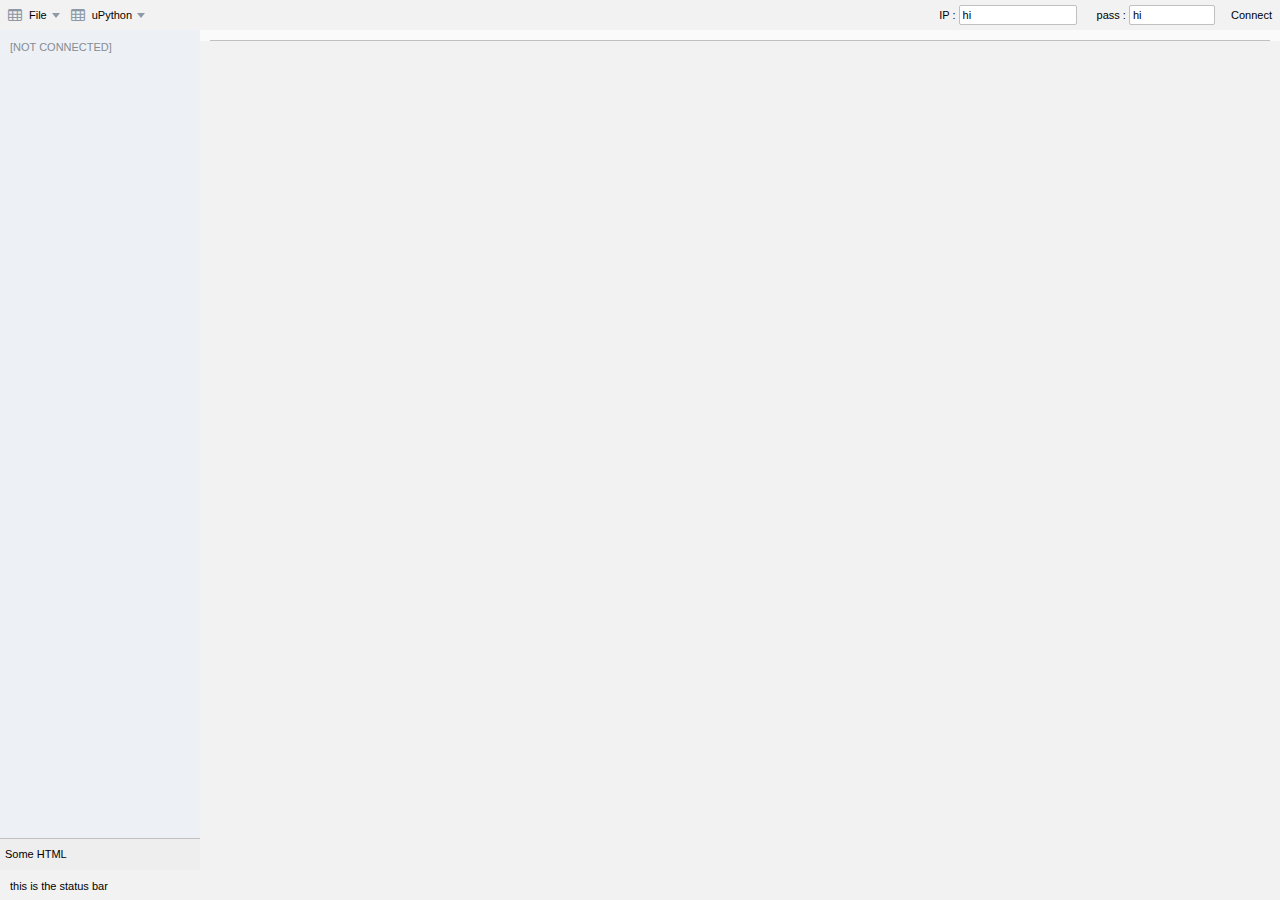
<file: index.html>
<!DOCTYPE html>
<html style="height: 100%; margin:0;">
<head>
    <title>uweb</title>



    <script src="jquery.min.js"></script>
    <script type="text/javascript" src="w2ui-1.5.rc1.min.js"></script>
    <link rel="stylesheet" type="text/css" href="fonts/font-awesome.min.css" />
    <link rel="stylesheet" type="text/css" href="w2ui-1.5.rc1.min.css" />

    <link rel="stylesheet" href="codemirror/lib/codemirror.css">

    <link rel="stylesheet" href="editor.css">


    <script src="codemirror/lib/codemirror.js"></script>
    <script src="codemirror/mode/python/python.js"></script>


    <script type="text/javascript" src="ui.js"></script>

    <script type="text/javascript" src="menu.js"></script>

    <script type="text/javascript" src="connection.js"></script>

    <script type="text/javascript" src="editor.js"></script>

    <script type="text/javascript" src="uutil.js"></script>

    <script type="text/javascript" src="history.js"></script>

    <script type="text/javascript" src=" plotly.min.js"></script>

</head>
<body style="height: 100%; margin:0;">


<div id="main" style="width: 100%; height: 100vh;"></div>

<script type="text/javascript">




$( function () {
  

   // global
   gHistory = getHistory();

   ui_init();
  

   let main = w2ui.layout.el('main');


   console.log( $("#ipbox")[0] );


   // the ui is not yet ready -- the innerhtml of the buttons is not yet
   // rendered (or so it seams). stackoverflow says : 
   setTimeout( init2, 0 );


});

let init2 = () => {

  $("#ipbox")[0].value = "192.168.188.71:8266";
  $("#pwbox")[0].value = "4025";
}



// this function is called from the gui when connect button pressed

let uweb_connect = ( ip, pass ) => {


  gConnection = createWebreplConnection( ip, pass );


  gConnection.onlogin = () => {

   // load root directory of device 
   ui_set_status("retrieving filesystem root dir.")
   w2ui.sidebar.nodes[0].text = 'device filesystem';
 
   let on_load_new_dir = ( path, files ) => {
      ui_set_sidebar_dir( path, files );
   }

   uutil.get_dir("/", on_load_new_dir );



   //make a notebook

   ui_new_tab("tab_notebook", ip );
   let d2 = ui_tab_content( "tab_notebook");
   ed = createNotebook( d2 , gConnection );
   w2ui.layout_main_tabs.click("tab_notebook");


   // install getting sysinfo every 10 sec.
   uutil.get_sysinfo();

  }

}


</script>
</body>
</html>
</file>
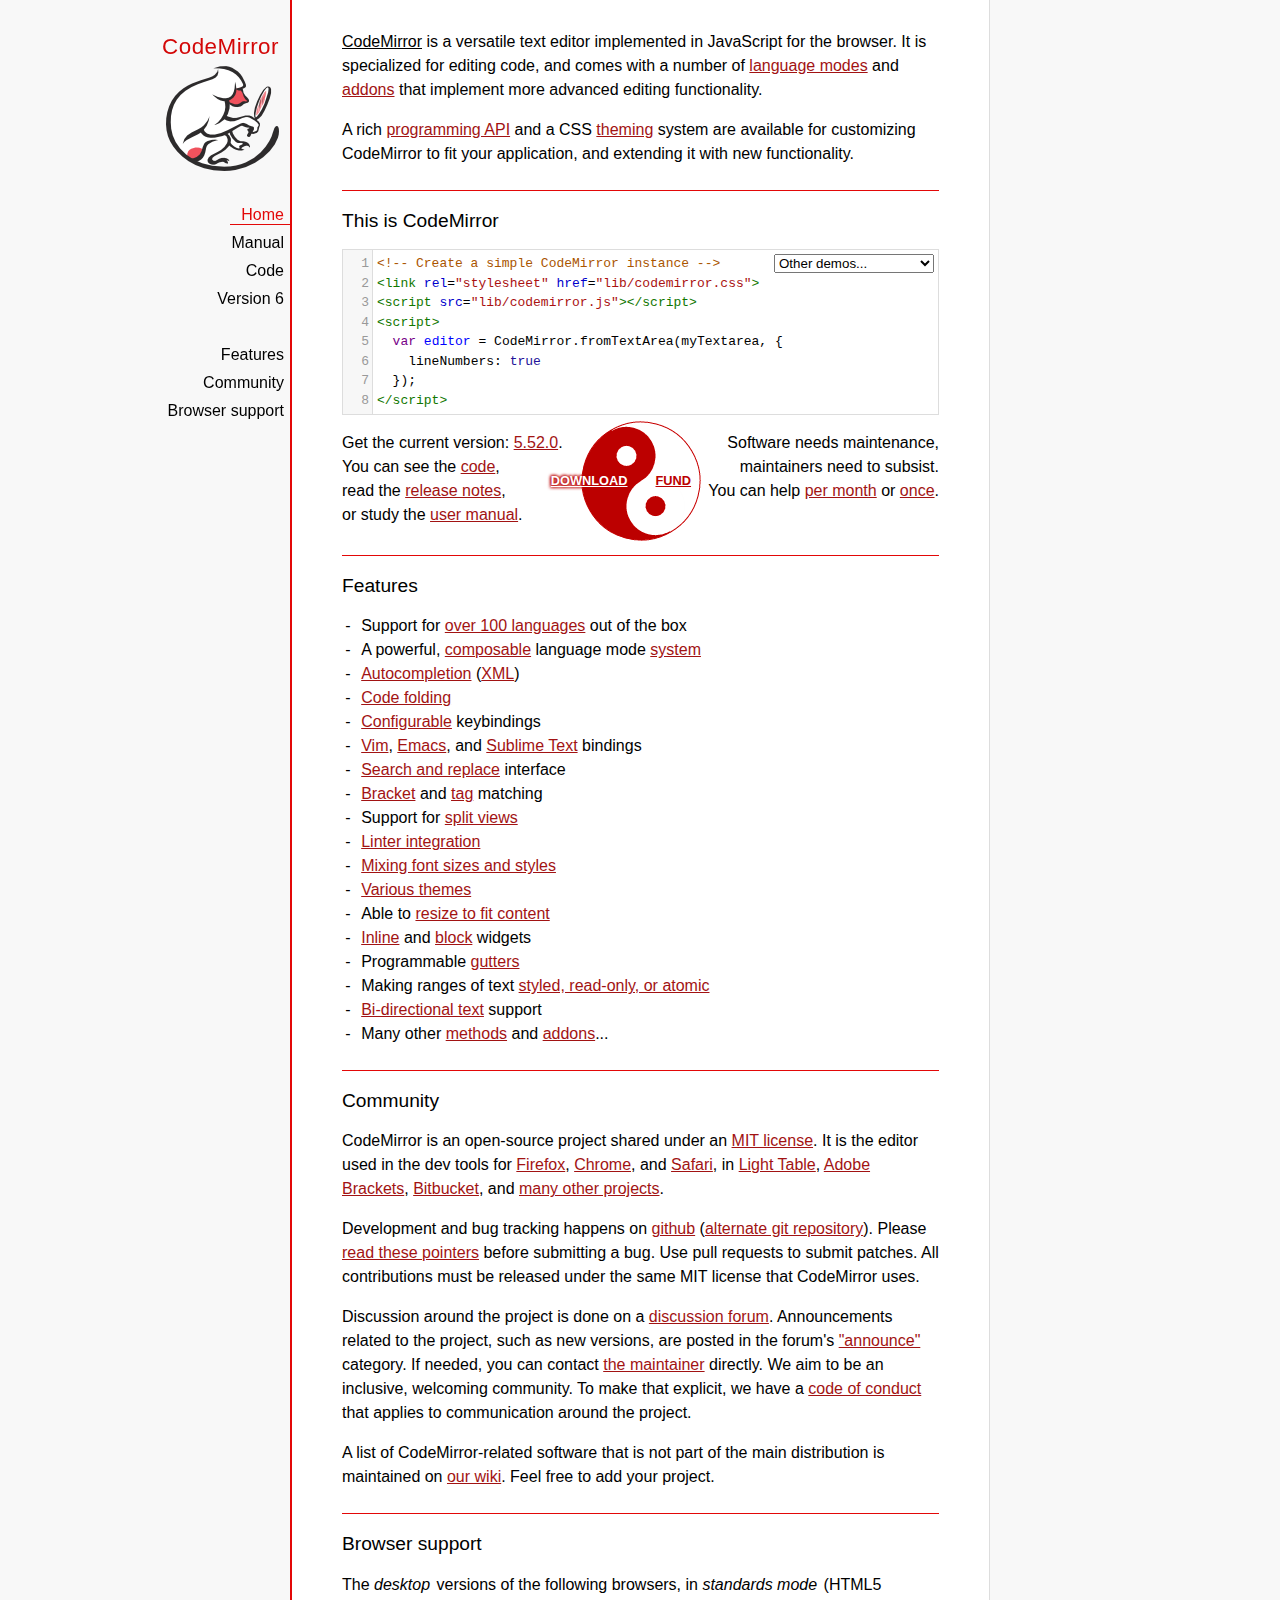
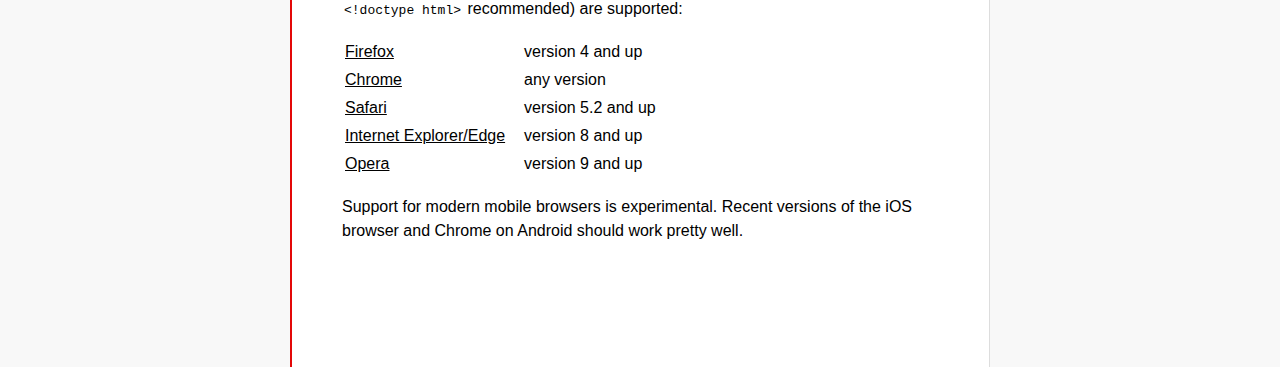
<file: codemirror/index.html>
<!doctype html>

<title>CodeMirror</title>
<meta charset="utf-8"/>

<link rel=stylesheet href="lib/codemirror.css">
<link rel=stylesheet href="doc/docs.css">
<script src="lib/codemirror.js"></script>
<script src="mode/xml/xml.js"></script>
<script src="mode/javascript/javascript.js"></script>
<script src="mode/css/css.js"></script>
<script src="mode/htmlmixed/htmlmixed.js"></script>
<script src="addon/edit/matchbrackets.js"></script>

<script src="doc/activebookmark.js"></script>

<style>
  .CodeMirror { height: auto; border: 1px solid #ddd; }
  .CodeMirror-scroll { max-height: 200px; }
  .CodeMirror pre { padding-left: 7px; line-height: 1.25; }
  .banner { background: #ffc; padding: 6px; border-bottom: 2px solid silver;  }
  .banner div { margin: 0 auto; max-width: 700px; text-align: center; }
</style>

<div id=nav>
  <a href="https://codemirror.net"><h1>CodeMirror</h1><img id=logo src="doc/logo.png"></a>

  <ul>
    <li><a class=active data-default="true" href="#description">Home</a>
    <li><a href="doc/manual.html">Manual</a>
    <li><a href="https://github.com/codemirror/codemirror">Code</a>
    <li><a href="https://codemirror.net/6/">Version 6</a>
  </ul>
  <ul>
    <li><a href="#features">Features</a>
    <li><a href="#community">Community</a>
    <li><a href="#browsersupport">Browser support</a>
  </ul>
</div>

<article>

<section id=description class=first>
  <p><strong>CodeMirror</strong> is a versatile text editor
  implemented in JavaScript for the browser. It is specialized for
  editing code, and comes with a number of <a href="mode/index.html">language modes</a> and <a href="doc/manual.html#addons">addons</a>
  that implement more advanced editing functionality.</p>

  <p>A rich <a href="doc/manual.html#api">programming API</a> and a
  CSS <a href="doc/manual.html#styling">theming</a> system are
  available for customizing CodeMirror to fit your application, and
  extending it with new functionality.</p>
</section>

<section id=demo>
  <h2>This is CodeMirror</h2>
  <form style="position: relative; margin-top: .5em;"><textarea id=demotext>
<!-- Create a simple CodeMirror instance -->
<link rel="stylesheet" href="lib/codemirror.css">
<script src="lib/codemirror.js"></script>
<script>
  var editor = CodeMirror.fromTextArea(myTextarea, {
    lineNumbers: true
  });
</script></textarea>
  <select id="demolist" onchange="document.location = this.options[this.selectedIndex].value;">
    <option value="#">Other demos...</option>
    <option value="demo/complete.html">Autocompletion</option>
    <option value="demo/folding.html">Code folding</option>
    <option value="demo/theme.html">Themes</option>
    <option value="mode/htmlmixed/index.html">Mixed language modes</option>
    <option value="demo/bidi.html">Bi-directional text</option>
    <option value="demo/variableheight.html">Variable font sizes</option>
    <option value="demo/search.html">Search interface</option>
    <option value="demo/vim.html">Vim bindings</option>
    <option value="demo/emacs.html">Emacs bindings</option>
    <option value="demo/sublime.html">Sublime Text bindings</option>
    <option value="demo/tern.html">Tern integration</option>
    <option value="demo/merge.html">Merge/diff interface</option>
    <option value="demo/fullscreen.html">Full-screen editor</option>
    <option value="demo/simplescrollbars.html">Custom scrollbars</option>
  </select></form>
  <script>
    var editor = CodeMirror.fromTextArea(document.getElementById("demotext"), {
      lineNumbers: true,
      mode: "text/html",
      matchBrackets: true
    });
  </script>

  <div class=actions>
    <div class=actionspicture>
      <img src="doc/yinyang.png" class=yinyang>
      <div class="actionlink download">
        <a href="https://codemirror.net/codemirror.zip">DOWNLOAD</a>
      </div>
      <div class="actionlink fund">
        <a href="https://marijnhaverbeke.nl/fund/">FUND</a>
      </div>
    </div>
    <div class=actionsleft>
      Get the current version: <a href="https://codemirror.net/codemirror.zip">5.52.0</a>.<br>
      You can see the <a href="https://github.com/codemirror/codemirror" title="Github repository">code</a>,<br>
      read the <a href="doc/releases.html">release notes</a>,<br>
      or study the <a href="doc/manual.html">user manual</a>.
    </div>
    <div class=actionsright>
      Software needs maintenance,<br>
      maintainers need to subsist.<br>
      You can help <a href="https://marijnhaverbeke.nl/fund/" title="Set up a monthly contribution">per month</a> or
      <a title="Donate with PayPal" href="https://www.paypal.me/marijnhaverbeke">once</a>.
    </div>
  </div>

</section>

<section id=features>
  <h2>Features</h2>
  <ul>
    <li>Support for <a href="mode/index.html">over 100 languages</a> out of the box
    <li>A powerful, <a href="mode/htmlmixed/index.html">composable</a> language mode <a href="doc/manual.html#modeapi">system</a>
    <li><a href="doc/manual.html#addon_show-hint">Autocompletion</a> (<a href="demo/xmlcomplete.html">XML</a>)
    <li><a href="doc/manual.html#addon_foldcode">Code folding</a>
    <li><a href="doc/manual.html#option_extraKeys">Configurable</a> keybindings
    <li><a href="demo/vim.html">Vim</a>, <a href="demo/emacs.html">Emacs</a>, and <a href="demo/sublime.html">Sublime Text</a> bindings
    <li><a href="doc/manual.html#addon_search">Search and replace</a> interface
    <li><a href="doc/manual.html#addon_matchbrackets">Bracket</a> and <a href="doc/manual.html#addon_matchtags">tag</a> matching
    <li>Support for <a href="demo/buffers.html">split views</a>
    <li><a href="doc/manual.html#addon_lint">Linter integration</a>
    <li><a href="demo/variableheight.html">Mixing font sizes and styles</a>
    <li><a href="demo/theme.html">Various themes</a>
    <li>Able to <a href="demo/resize.html">resize to fit content</a>
    <li><a href="doc/manual.html#mark_replacedWith">Inline</a> and <a href="doc/manual.html#addLineWidget">block</a> widgets
    <li>Programmable <a href="demo/marker.html">gutters</a>
    <li>Making ranges of text <a href="doc/manual.html#markText">styled, read-only, or atomic</a>
    <li><a href="demo/bidi.html">Bi-directional text</a> support
    <li>Many other <a href="doc/manual.html#api">methods</a> and <a href="doc/manual.html#addons">addons</a>...
  </ul>
</section>

<section id=community>
  <h2>Community</h2>

  <p>CodeMirror is an open-source project shared under
  an <a href="LICENSE">MIT license</a>. It is the editor used in the
  dev tools for
  <a href="https://hacks.mozilla.org/2013/11/firefox-developer-tools-episode-27-edit-as-html-codemirror-more/">Firefox</a>,
  <a href="https://developers.google.com/chrome-developer-tools/">Chrome</a>,
  and <a href="https://developer.apple.com/safari/tools/">Safari</a>, in <a href="http://www.lighttable.com/">Light
  Table</a>, <a href="http://brackets.io/">Adobe
  Brackets</a>, <a href="http://blog.bitbucket.org/2013/05/14/edit-your-code-in-the-cloud-with-bitbucket/">Bitbucket</a>,
  and <a href="doc/realworld.html">many other projects</a>.</p>

  <p>Development and bug tracking happens
  on <a href="https://github.com/codemirror/CodeMirror/">github</a>
  (<a href="http://marijnhaverbeke.nl/git/codemirror">alternate git
  repository</a>).
  Please <a href="https://codemirror.net/doc/reporting.html">read these
  pointers</a> before submitting a bug. Use pull requests to submit
  patches. All contributions must be released under the same MIT
  license that CodeMirror uses.</p>

  <p>Discussion around the project is done on
  a <a href="https://discuss.codemirror.net">discussion forum</a>.
  Announcements related to the project, such as new versions, are
  posted in the
  forum's <a href="https://discuss.codemirror.net/c/announce">"announce"</a>
  category. If needed, you can
  contact <a href="mailto:marijnh@gmail.com">the maintainer</a>
  directly. We aim to be an inclusive, welcoming community. To make
  that explicit, we have
  a <a href="http://contributor-covenant.org/version/1/1/0/">code of
  conduct</a> that applies to communication around the project.</p>

  <p>A list of CodeMirror-related software that is not part of the
  main distribution is maintained
  on <a href="https://github.com/codemirror/CodeMirror/wiki/CodeMirror-addons">our
  wiki</a>. Feel free to add your project.</p>
</section>

<section id=browsersupport>
  <h2>Browser support</h2>
  <p>The <em>desktop</em> versions of the following browsers,
  in <em>standards mode</em> (HTML5 <code>&lt;!doctype html></code>
  recommended) are supported:</p>
  <table style="margin-bottom: 1em">
    <tr><th>Firefox</th><td>version 4 and up</td></tr>
    <tr><th>Chrome</th><td>any version</td></tr>
    <tr><th>Safari</th><td>version 5.2 and up</td></tr>
    <tr><th style="padding-right: 1em;">Internet Explorer/Edge</th><td>version 8 and up</td></tr>
    <tr><th>Opera</th><td>version 9 and up</td></tr>
  </table>
  <p>Support for modern mobile browsers is experimental. Recent
  versions of the iOS browser and Chrome on Android should work
  pretty well.</p>
</section>

</article>
</file>
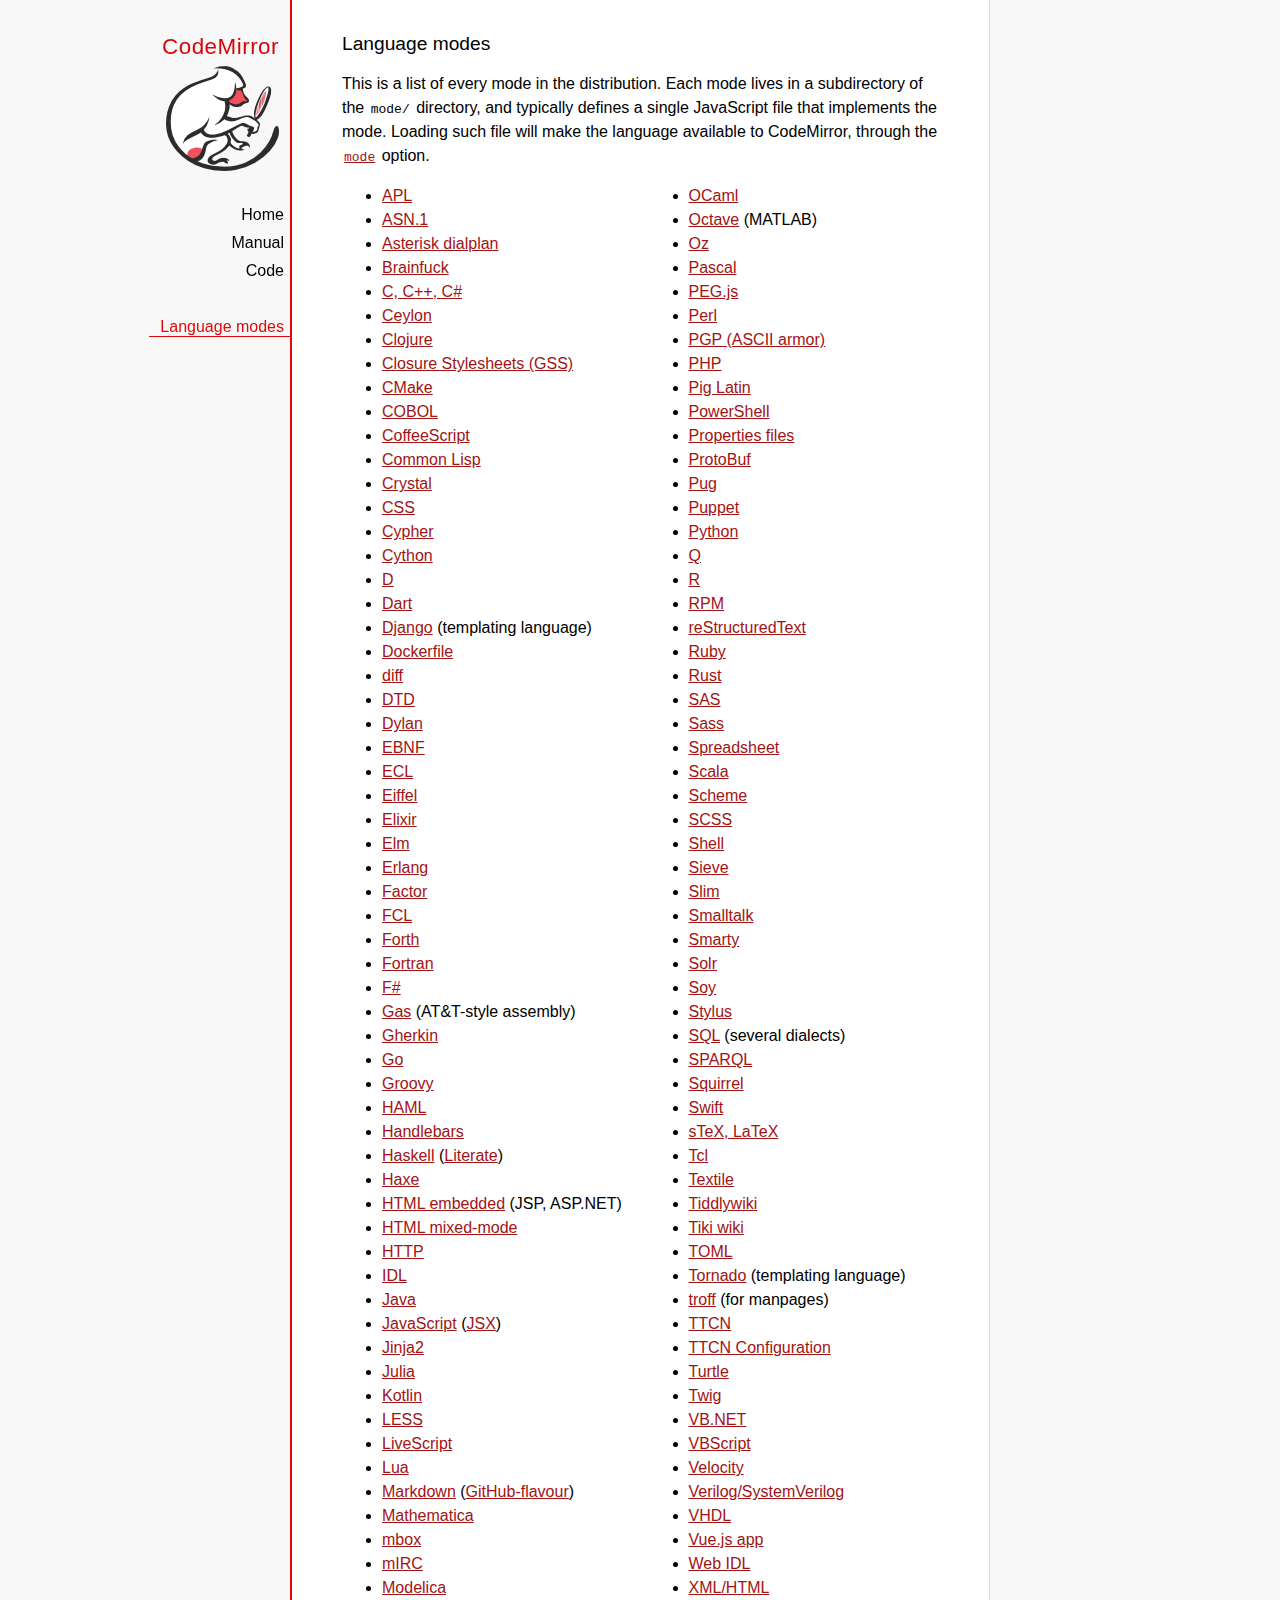
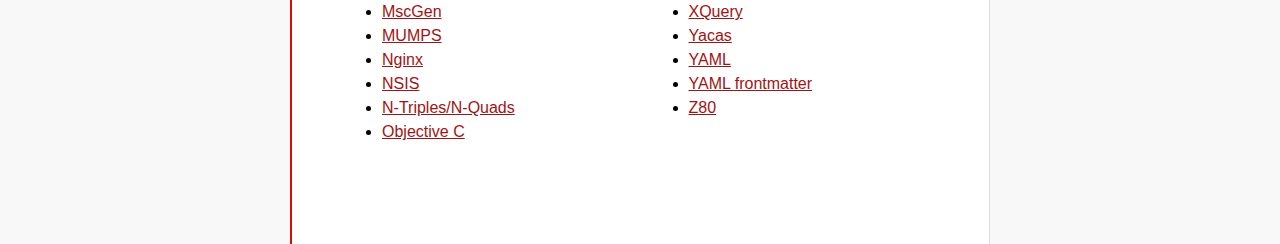
<file: codemirror/mode/index.html>
<!doctype html>

<title>CodeMirror: Language Modes</title>
<meta charset="utf-8"/>
<link rel=stylesheet href="../doc/docs.css">

<div id=nav>
  <a href="https://codemirror.net"><h1>CodeMirror</h1><img id=logo src="../doc/logo.png"></a>

  <ul>
    <li><a href="../index.html">Home</a>
    <li><a href="../doc/manual.html">Manual</a>
    <li><a href="https://github.com/codemirror/codemirror">Code</a>
  </ul>
  <ul>
    <li><a class=active href="#">Language modes</a>
  </ul>
</div>

<article>

  <h2>Language modes</h2>

  <p>This is a list of every mode in the distribution. Each mode lives
in a subdirectory of the <code>mode/</code> directory, and typically
defines a single JavaScript file that implements the mode. Loading
such file will make the language available to CodeMirror, through
the <a href="../doc/manual.html#option_mode"><code>mode</code></a>
option.</p>

  <div style="-webkit-columns: 100px 2; -moz-columns: 100px 2; columns: 100px 2;">
    <ul style="margin-top: 0">
      <li><a href="apl/index.html">APL</a></li>
      <li><a href="asn.1/index.html">ASN.1</a></li>
      <li><a href="asterisk/index.html">Asterisk dialplan</a></li>
      <li><a href="brainfuck/index.html">Brainfuck</a></li>
      <li><a href="clike/index.html">C, C++, C#</a></li>
      <li><a href="clike/index.html">Ceylon</a></li>
      <li><a href="clojure/index.html">Clojure</a></li>
      <li><a href="css/gss.html">Closure Stylesheets (GSS)</a></li>
      <li><a href="cmake/index.html">CMake</a></li>
      <li><a href="cobol/index.html">COBOL</a></li>
      <li><a href="coffeescript/index.html">CoffeeScript</a></li>
      <li><a href="commonlisp/index.html">Common Lisp</a></li>
      <li><a href="crystal/index.html">Crystal</a></li>
      <li><a href="css/index.html">CSS</a></li>
      <li><a href="cypher/index.html">Cypher</a></li>
      <li><a href="python/index.html">Cython</a></li>
      <li><a href="d/index.html">D</a></li>
      <li><a href="dart/index.html">Dart</a></li>
      <li><a href="django/index.html">Django</a> (templating language)</li>
      <li><a href="dockerfile/index.html">Dockerfile</a></li>
      <li><a href="diff/index.html">diff</a></li>
      <li><a href="dtd/index.html">DTD</a></li>
      <li><a href="dylan/index.html">Dylan</a></li>
      <li><a href="ebnf/index.html">EBNF</a></li>
      <li><a href="ecl/index.html">ECL</a></li>
      <li><a href="eiffel/index.html">Eiffel</a></li>
      <li><a href="https://github.com/optick/codemirror-mode-elixir">Elixir</a></li>
      <li><a href="elm/index.html">Elm</a></li>
      <li><a href="erlang/index.html">Erlang</a></li>
      <li><a href="factor/index.html">Factor</a></li>
      <li><a href="fcl/index.html">FCL</a></li>
      <li><a href="forth/index.html">Forth</a></li>
      <li><a href="fortran/index.html">Fortran</a></li>
      <li><a href="mllike/index.html">F#</a></li>
      <li><a href="gas/index.html">Gas</a> (AT&amp;T-style assembly)</li>
      <li><a href="gherkin/index.html">Gherkin</a></li>
      <li><a href="go/index.html">Go</a></li>
      <li><a href="groovy/index.html">Groovy</a></li>
      <li><a href="haml/index.html">HAML</a></li>
      <li><a href="handlebars/index.html">Handlebars</a></li>
      <li><a href="haskell/index.html">Haskell</a> (<a href="haskell-literate/index.html">Literate</a>)</li>
      <li><a href="haxe/index.html">Haxe</a></li>
      <li><a href="htmlembedded/index.html">HTML embedded</a> (JSP, ASP.NET)</li>
      <li><a href="htmlmixed/index.html">HTML mixed-mode</a></li>
      <li><a href="http/index.html">HTTP</a></li>
      <li><a href="idl/index.html">IDL</a></li>
      <li><a href="clike/index.html">Java</a></li>
      <li><a href="javascript/index.html">JavaScript</a> (<a href="jsx/index.html">JSX</a>)</li>
      <li><a href="jinja2/index.html">Jinja2</a></li>
      <li><a href="julia/index.html">Julia</a></li>
      <li><a href="clike/index.html">Kotlin</a></li>
      <li><a href="css/less.html">LESS</a></li>
      <li><a href="livescript/index.html">LiveScript</a></li>
      <li><a href="lua/index.html">Lua</a></li>
      <li><a href="markdown/index.html">Markdown</a> (<a href="gfm/index.html">GitHub-flavour</a>)</li>
      <li><a href="mathematica/index.html">Mathematica</a></li>
      <li><a href="mbox/index.html">mbox</a></li>
      <li><a href="mirc/index.html">mIRC</a></li>
      <li><a href="modelica/index.html">Modelica</a></li>
      <li><a href="mscgen/index.html">MscGen</a></li>
      <li><a href="mumps/index.html">MUMPS</a></li>
      <li><a href="nginx/index.html">Nginx</a></li>
      <li><a href="nsis/index.html">NSIS</a></li>
      <li><a href="ntriples/index.html">N-Triples/N-Quads</a></li>
      <li><a href="clike/index.html">Objective C</a></li>
      <li><a href="mllike/index.html">OCaml</a></li>
      <li><a href="octave/index.html">Octave</a> (MATLAB)</li>
      <li><a href="oz/index.html">Oz</a></li>
      <li><a href="pascal/index.html">Pascal</a></li>
      <li><a href="pegjs/index.html">PEG.js</a></li>
      <li><a href="perl/index.html">Perl</a></li>
      <li><a href="asciiarmor/index.html">PGP (ASCII armor)</a></li>
      <li><a href="php/index.html">PHP</a></li>
      <li><a href="pig/index.html">Pig Latin</a></li>
      <li><a href="powershell/index.html">PowerShell</a></li>
      <li><a href="properties/index.html">Properties files</a></li>
      <li><a href="protobuf/index.html">ProtoBuf</a></li>
      <li><a href="pug/index.html">Pug</a></li>
      <li><a href="puppet/index.html">Puppet</a></li>
      <li><a href="python/index.html">Python</a></li>
      <li><a href="q/index.html">Q</a></li>
      <li><a href="r/index.html">R</a></li>
      <li><a href="rpm/index.html">RPM</a></li>
      <li><a href="rst/index.html">reStructuredText</a></li>
      <li><a href="ruby/index.html">Ruby</a></li>
      <li><a href="rust/index.html">Rust</a></li>
      <li><a href="sas/index.html">SAS</a></li>
      <li><a href="sass/index.html">Sass</a></li>
      <li><a href="spreadsheet/index.html">Spreadsheet</a></li>
      <li><a href="clike/scala.html">Scala</a></li>
      <li><a href="scheme/index.html">Scheme</a></li>
      <li><a href="css/scss.html">SCSS</a></li>
      <li><a href="shell/index.html">Shell</a></li>
      <li><a href="sieve/index.html">Sieve</a></li>
      <li><a href="slim/index.html">Slim</a></li>
      <li><a href="smalltalk/index.html">Smalltalk</a></li>
      <li><a href="smarty/index.html">Smarty</a></li>
      <li><a href="solr/index.html">Solr</a></li>
      <li><a href="soy/index.html">Soy</a></li>
      <li><a href="stylus/index.html">Stylus</a></li>
      <li><a href="sql/index.html">SQL</a> (several dialects)</li>
      <li><a href="sparql/index.html">SPARQL</a></li>
      <li><a href="clike/index.html">Squirrel</a></li>
      <li><a href="swift/index.html">Swift</a></li>
      <li><a href="stex/index.html">sTeX, LaTeX</a></li>
      <li><a href="tcl/index.html">Tcl</a></li>
      <li><a href="textile/index.html">Textile</a></li>
      <li><a href="tiddlywiki/index.html">Tiddlywiki</a></li>
      <li><a href="tiki/index.html">Tiki wiki</a></li>
      <li><a href="toml/index.html">TOML</a></li>
      <li><a href="tornado/index.html">Tornado</a> (templating language)</li>
      <li><a href="troff/index.html">troff</a> (for manpages)</li>
      <li><a href="ttcn/index.html">TTCN</a></li>
      <li><a href="ttcn-cfg/index.html">TTCN Configuration</a></li>
      <li><a href="turtle/index.html">Turtle</a></li>
      <li><a href="twig/index.html">Twig</a></li>
      <li><a href="vb/index.html">VB.NET</a></li>
      <li><a href="vbscript/index.html">VBScript</a></li>
      <li><a href="velocity/index.html">Velocity</a></li>
      <li><a href="verilog/index.html">Verilog/SystemVerilog</a></li>
      <li><a href="vhdl/index.html">VHDL</a></li>
      <li><a href="vue/index.html">Vue.js app</a></li>
      <li><a href="webidl/index.html">Web IDL</a></li>
      <li><a href="xml/index.html">XML/HTML</a></li>
      <li><a href="xquery/index.html">XQuery</a></li>
      <li><a href="yacas/index.html">Yacas</a></li>
      <li><a href="yaml/index.html">YAML</a></li>
      <li><a href="yaml-frontmatter/index.html">YAML frontmatter</a></li>
      <li><a href="z80/index.html">Z80</a></li>
    </ul>
  </div>

</article>
</file>
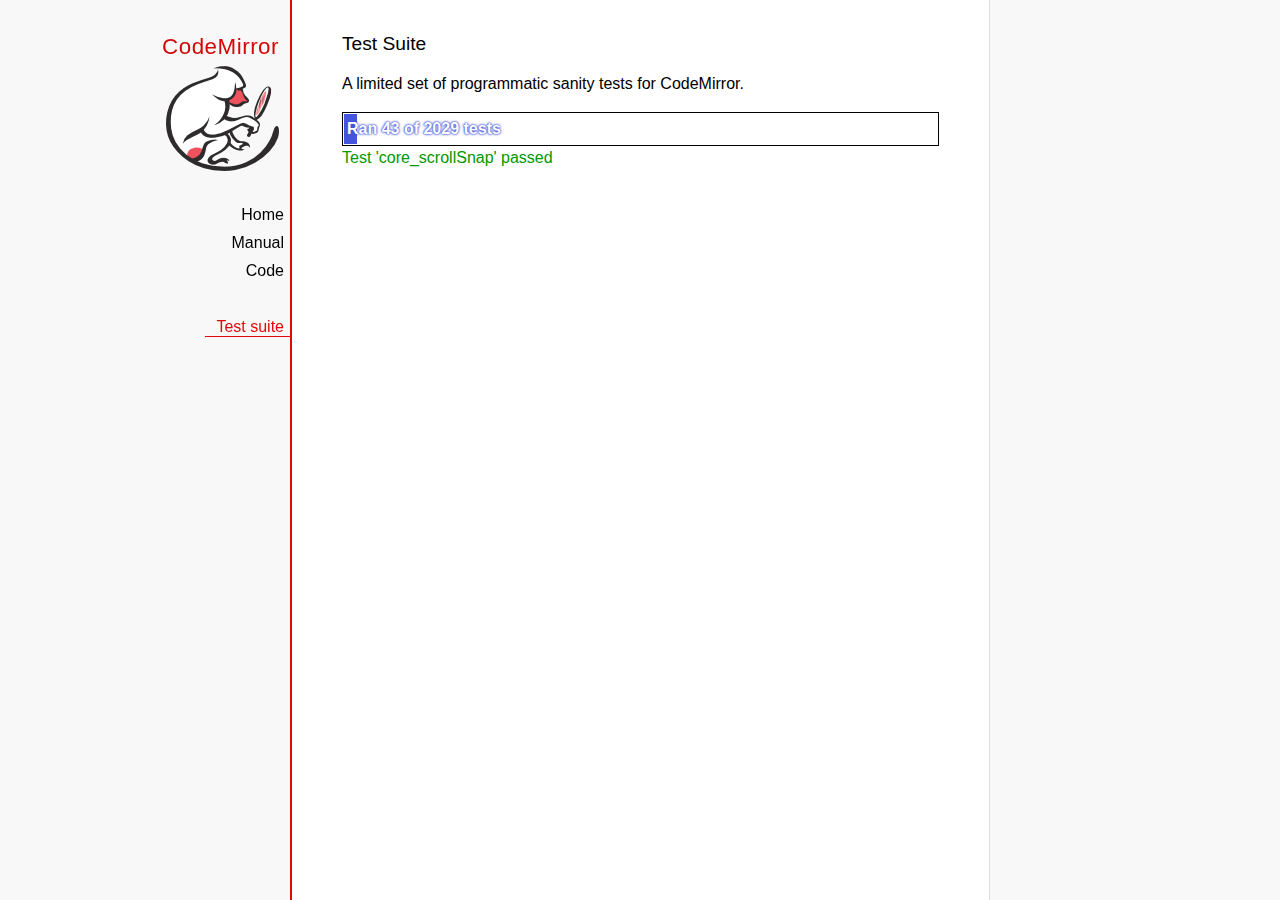
<file: codemirror/test/index.html>
<!doctype html>

<meta charset="utf-8"/>
<title>CodeMirror: Test Suite</title>
<link rel=stylesheet href="../doc/docs.css">

<link rel="stylesheet" href="../lib/codemirror.css">
<link rel="stylesheet" href="mode_test.css">
<script>
  var errored = []
  window.onerror = function(e) { errored.push(e) }
</script>
<script src="../doc/activebookmark.js"></script>
<script src="../lib/codemirror.js"></script>
<script src="../mode/meta.js"></script>
<script src="../addon/mode/overlay.js"></script>
<script src="../addon/mode/multiplex.js"></script>
<script src="../addon/search/searchcursor.js"></script>
<script src="../addon/dialog/dialog.js"></script>
<script src="../addon/edit/matchbrackets.js"></script>
<script src="../addon/hint/sql-hint.js"></script>
<script src="../addon/hint/xml-hint.js"></script>
<script src="../addon/hint/html-hint.js"></script>
<script src="../addon/comment/comment.js"></script>
<script src="../addon/mode/simple.js"></script>
<script src="../mode/css/css.js"></script>
<script src="../mode/clike/clike.js"></script>
<!-- clike must be after css or vim and sublime tests will fail -->
<script src="../mode/clojure/clojure.js"></script>
<script src="../mode/cypher/cypher.js"></script>
<script src="../mode/d/d.js"></script>
<script src="../mode/dockerfile/dockerfile.js"></script>
<script src="../mode/gfm/gfm.js"></script>
<script src="../mode/haml/haml.js"></script>
<script src="../mode/htmlmixed/htmlmixed.js"></script>
<script src="../mode/javascript/javascript.js"></script>
<script src="../mode/jsx/jsx.js"></script>
<script src="../mode/markdown/markdown.js"></script>
<script src="../mode/php/php.js"></script>
<script src="../mode/python/python.js"></script>
<script src="../mode/powershell/powershell.js"></script>
<script src="../mode/ruby/ruby.js"></script>
<script src="../mode/sass/sass.js"></script>
<script src="../mode/shell/shell.js"></script>
<script src="../mode/slim/slim.js"></script>
<script src="../mode/soy/soy.js"></script>
<script src="../mode/sql/sql.js"></script>
<script src="../mode/stex/stex.js"></script>
<script src="../mode/swift/swift.js"></script>
<script src="../mode/textile/textile.js"></script>
<script src="../mode/verilog/verilog.js"></script>
<script src="../mode/xml/xml.js"></script>
<script src="../mode/xquery/xquery.js"></script>
<script src="../keymap/emacs.js"></script>
<script src="../keymap/sublime.js"></script>
<script src="../keymap/vim.js"></script>
<script src="../mode/rust/rust.js"></script>
<script src="../mode/mscgen/mscgen.js"></script>
<script src="../mode/dylan/dylan.js"></script>

<style>
  .ok { color: #090; }
  .fail { color: #e00; }
  .error { color: #c90; }
  .done { font-weight: bold; }
  #progress {
  background: #45d;
  color: white;
  text-shadow: 0 0 1px #45d, 0 0 2px #45d, 0 0 3px #45d;
  font-weight: bold;
  white-space: pre;
  }
  #testground {
  visibility: hidden;
  }
  #testground.offscreen {
  visibility: visible;
  position: absolute;
  left: -10000px;
  top: -10000px;
  }
  .CodeMirror { border: 1px solid black; }
</style>

<div id=nav>
  <a href="https://codemirror.net"><h1>CodeMirror</h1><img id=logo src="../doc/logo.png"></a>

  <ul>
    <li><a href="../index.html">Home</a>
    <li><a href="../doc/manual.html">Manual</a>
    <li><a href="https://github.com/codemirror/codemirror">Code</a>
  </ul>
  <ul>
    <li><a class=active href="#">Test suite</a>
  </ul>
</div>

<article>
  <h2>Test Suite</h2>

    <p>A limited set of programmatic sanity tests for CodeMirror.</p>

    <div style="border: 1px solid black; padding: 1px; max-width: 700px;">
      <div style="width: 0px;" id=progress><div style="padding: 3px;">Ran <span id="progress_ran">0</span><span id="progress_total"> of 0</span> tests</div></div>
    </div>
    <p id=status>Please enable JavaScript...</p>
    <div id=output></div>

    <div id=testground></div>

    <script src="driver.js"></script>
    <script src="test.js"></script>
    <script src="doc_test.js"></script>
    <script src="multi_test.js"></script>
    <script src="contenteditable_test.js"></script>
    <script src="scroll_test.js"></script>
    <script src="comment_test.js"></script>
    <script src="search_test.js"></script>
    <script src="mode_test.js"></script>

    <script src="../mode/clike/test.js"></script>
    <script src="../mode/clojure/test.js"></script>
    <script src="../mode/css/test.js"></script>
    <script src="../mode/css/gss_test.js"></script>
    <script src="../mode/css/scss_test.js"></script>
    <script src="../mode/css/less_test.js"></script>
    <script src="../mode/cypher/test.js"></script>
    <script src="../mode/d/test.js"></script>
    <script src="../mode/dockerfile/test.js"></script>
    <script src="../mode/gfm/test.js"></script>
    <script src="../mode/haml/test.js"></script>
    <script src="../mode/javascript/test.js"></script>
    <script src="../mode/jsx/test.js"></script>
    <script src="../mode/markdown/test.js"></script>
    <script src="../mode/php/test.js"></script>
    <script src="../mode/powershell/test.js"></script>
    <script src="../mode/ruby/test.js"></script>
    <script src="../mode/sass/test.js"></script>
    <script src="../mode/shell/test.js"></script>
    <script src="../mode/slim/test.js"></script>
    <script src="../mode/soy/test.js"></script>
    <script src="../mode/stex/test.js"></script>
    <script src="../mode/swift/test.js"></script>
    <script src="../mode/textile/test.js"></script>
    <script src="../mode/verilog/test.js"></script>
    <script src="../mode/xml/test.js"></script>
    <script src="../mode/xquery/test.js"></script>
    <script src="../mode/python/test.js"></script>
    <script src="../mode/rust/test.js"></script>
    <script src="../mode/mscgen/mscgen_test.js"></script>
    <script src="../mode/mscgen/xu_test.js"></script>
    <script src="../mode/mscgen/msgenny_test.js"></script>
    <script src="../mode/dylan/test.js"></script>
    <script src="../addon/mode/multiplex_test.js"></script>
    <script src="../addon/fold/foldcode.js"></script>
    <script src="../addon/fold/brace-fold.js"></script>

    <script src="emacs_test.js"></script>
    <script src="sql-hint-test.js"></script>
    <script src="sublime_test.js"></script>
    <script src="vim_test.js"></script>
    <script src="html-hint-test.js"></script>
    <script>
      window.onload = runHarness;
      CodeMirror.on(window, 'hashchange', runHarness);

      function esc(str) {
        return str.replace(/[<&]/, function(ch) { return ch == "<" ? "&lt;" : "&amp;"; });
      }

      var output = document.getElementById("output"),
          progress = document.getElementById("progress"),
          progressRan = document.getElementById("progress_ran").childNodes[0],
          progressTotal = document.getElementById("progress_total").childNodes[0];
      var count = 0,
          failed = 0,
          skipped = 0,
          bad = "",
          running = false, // Flag that states tests are running
          quit = false, // Flag to quit tests ASAP
          verbose = false, // Adds message for *every* test to output
          done = false

      function runHarness(){
        if (running) {
          quit = true;
          setStatus("Restarting tests...", '', true);
          setTimeout(function(){ runHarness(); }, 500);
          return;
        }
        filters = [];
        verbose = false;
        if (window.location.hash.substr(1)){
          var strings = window.location.hash.substr(1).split(",");
          while (strings.length) {
            var s = strings.shift();
            if (s === "verbose")
              verbose = true;
            else
              filters.push(parseTestFilter(decodeURIComponent(s)));
          }
        }
        quit = false;
        running = true;
        setStatus("Loading tests...");
        count = 0;
        failed = 0;
        done = false;
        skipped = 0;
        bad = "";
        totalTests = countTests();
        progressTotal.nodeValue = " of " + totalTests;
        progressRan.nodeValue = count;
        output.innerHTML = '';
        document.getElementById("testground").innerHTML = "<form>" +
          "<textarea id=\"code\" name=\"code\"></textarea>" +
          "<input type=submit value=ok name=submit>" +
          "</form>";
        runTests(displayTest);
      }

      function setStatus(message, className, force){
        if (quit && !force) return;
        if (!message) throw("must provide message");
        var status = document.getElementById("status").childNodes[0];
        status.nodeValue = message;
        status.parentNode.className = className;
      }
      function addOutput(name, className, code){
        var newOutput = document.createElement("dl");
        var newTitle = document.createElement("dt");
        newTitle.className = className;
        newTitle.appendChild(document.createTextNode(name));
        newOutput.appendChild(newTitle);
        var newMessage = document.createElement("dd");
        newMessage.innerHTML = code;
        newOutput.appendChild(newTitle);
        newOutput.appendChild(newMessage);
        output.appendChild(newOutput);
      }
      function displayTest(type, name, customMessage) {
        var message = "???";
        if (type != "done" && type != "skipped") ++count;
        progress.style.width = (count * (progress.parentNode.clientWidth - 2) / (totalTests || 1)) + "px";
        progressRan.nodeValue = count;
        if (type == "ok") {
          message = "Test '" + name + "' passed";
          if (!verbose) customMessage = false;
        } else if (type == "skipped") {
          message = "Test '" + name + "' skipped";
          ++skipped;
          if (!verbose) customMessage = false;
        } else if (type == "expected") {
          message = "Test '" + name + "' failed as expected";
          if (!verbose) customMessage = false;
        } else if (type == "error" || type == "fail") {
          ++failed;
          message = "Test '" + name + "' failed";
        } else if (type == "done") {
          if (failed) {
            type += " fail";
            message = failed + " failure" + (failed > 1 ? "s" : "");
          } else if (count < totalTests) {
            failed = totalTests - count;
            type += " fail";
            message = failed + " failure" + (failed > 1 ? "s" : "");
          } else {
            type += " ok";
            message = "All passed"
            if (skipped) {
              message += " (" + skipped + " skipped)";
            }
          }
          done = true
          progressTotal.nodeValue = '';
          customMessage = true; // Hack to avoid adding to output
        }
        if (verbose && !customMessage)  customMessage = message;
        setStatus(message, type);
        if (customMessage && customMessage.length > 0) {
          addOutput(name, type, customMessage);
        }
      }
    </script>

</article>
</file>
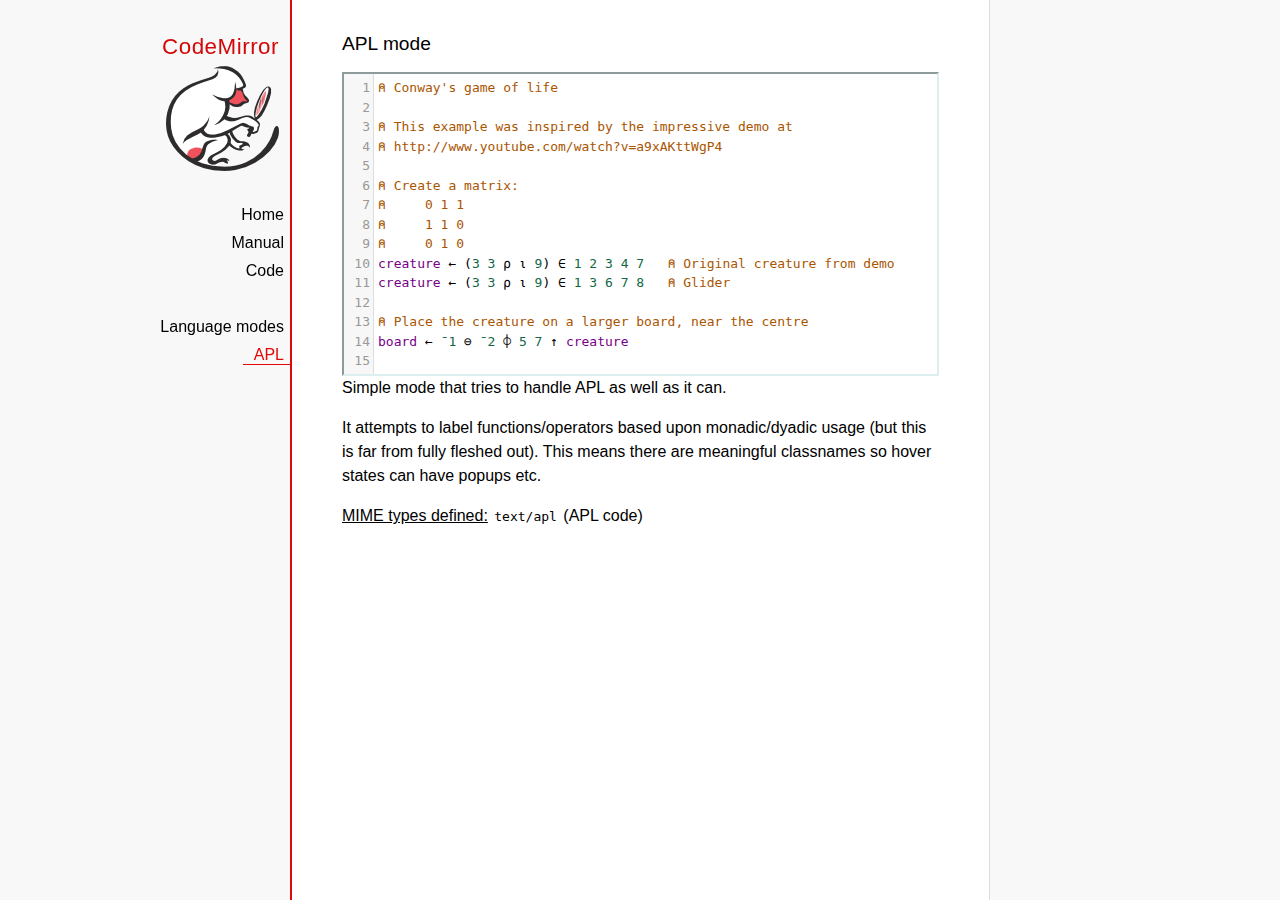
<file: codemirror/mode/apl/index.html>
<!doctype html>

<title>CodeMirror: APL mode</title>
<meta charset="utf-8"/>
<link rel=stylesheet href="../../doc/docs.css">

<link rel="stylesheet" href="../../lib/codemirror.css">
<script src="../../lib/codemirror.js"></script>
<script src="../../addon/edit/matchbrackets.js"></script>
<script src="./apl.js"></script>
<style>
	.CodeMirror { border: 2px inset #dee; }
    </style>
<div id=nav>
  <a href="https://codemirror.net"><h1>CodeMirror</h1><img id=logo src="../../doc/logo.png" alt=""></a>

  <ul>
    <li><a href="../../index.html">Home</a>
    <li><a href="../../doc/manual.html">Manual</a>
    <li><a href="https://github.com/codemirror/codemirror">Code</a>
  </ul>
  <ul>
    <li><a href="../index.html">Language modes</a>
    <li><a class=active href="#">APL</a>
  </ul>
</div>

<article>
<h2>APL mode</h2>
<form><textarea id="code" name="code">
⍝ Conway's game of life

⍝ This example was inspired by the impressive demo at
⍝ http://www.youtube.com/watch?v=a9xAKttWgP4

⍝ Create a matrix:
⍝     0 1 1
⍝     1 1 0
⍝     0 1 0
creature ← (3 3 ⍴ ⍳ 9) ∈ 1 2 3 4 7   ⍝ Original creature from demo
creature ← (3 3 ⍴ ⍳ 9) ∈ 1 3 6 7 8   ⍝ Glider

⍝ Place the creature on a larger board, near the centre
board ← ¯1 ⊖ ¯2 ⌽ 5 7 ↑ creature

⍝ A function to move from one generation to the next
life ← {∨/ 1 ⍵ ∧ 3 4 = ⊂+/ +⌿ 1 0 ¯1 ∘.⊖ 1 0 ¯1 ⌽¨ ⊂⍵}

⍝ Compute n-th generation and format it as a
⍝ character matrix
gen ← {' #'[(life ⍣ ⍵) board]}

⍝ Show first three generations
(gen 1) (gen 2) (gen 3)
</textarea></form>

    <script>
      var editor = CodeMirror.fromTextArea(document.getElementById("code"), {
        lineNumbers: true,
        matchBrackets: true,
        mode: "text/apl"
      });
    </script>

    <p>Simple mode that tries to handle APL as well as it can.</p>
    <p>It attempts to label functions/operators based upon
    monadic/dyadic usage (but this is far from fully fleshed out).
    This means there are meaningful classnames so hover states can
    have popups etc.</p>

    <p><strong>MIME types defined:</strong> <code>text/apl</code> (APL code)</p>
  </article>
</file>
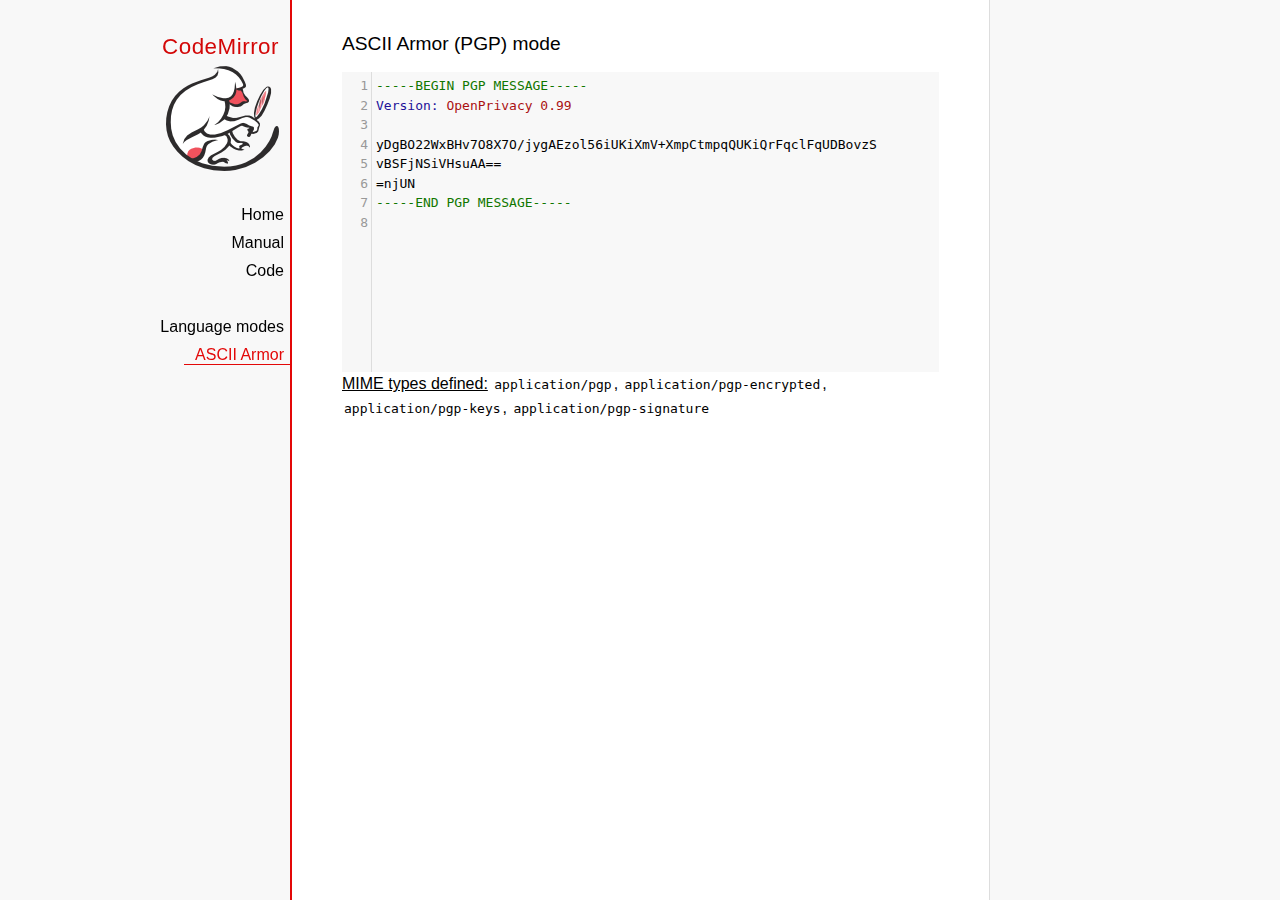
<file: codemirror/mode/asciiarmor/index.html>
<!doctype html>

<title>CodeMirror: ASCII Armor (PGP) mode</title>
<meta charset="utf-8"/>
<link rel=stylesheet href="../../doc/docs.css">

<link rel="stylesheet" href="../../lib/codemirror.css">
<script src="../../lib/codemirror.js"></script>
<script src="asciiarmor.js"></script>
<style>.CodeMirror {background: #f8f8f8;}</style>
<div id=nav>
  <a href="https://codemirror.net"><h1>CodeMirror</h1><img id=logo src="../../doc/logo.png" alt=""></a>

  <ul>
    <li><a href="../../index.html">Home</a>
    <li><a href="../../doc/manual.html">Manual</a>
    <li><a href="https://github.com/codemirror/codemirror">Code</a>
  </ul>
  <ul>
    <li><a href="../index.html">Language modes</a>
    <li><a class=active href="#">ASCII Armor</a>
  </ul>
</div>

<article>
<h2>ASCII Armor (PGP) mode</h2>
<form><textarea id="code" name="code">
-----BEGIN PGP MESSAGE-----
Version: OpenPrivacy 0.99

yDgBO22WxBHv7O8X7O/jygAEzol56iUKiXmV+XmpCtmpqQUKiQrFqclFqUDBovzS
vBSFjNSiVHsuAA==
=njUN
-----END PGP MESSAGE-----
</textarea></form>

<script>
var editor = CodeMirror.fromTextArea(document.getElementById("code"), {
  lineNumbers: true
});
</script>

<p><strong>MIME types
defined:</strong> <code>application/pgp</code>, <code>application/pgp-encrypted</code>, <code>application/pgp-keys</code>, <code>application/pgp-signature</code></p>

</article>
</file>
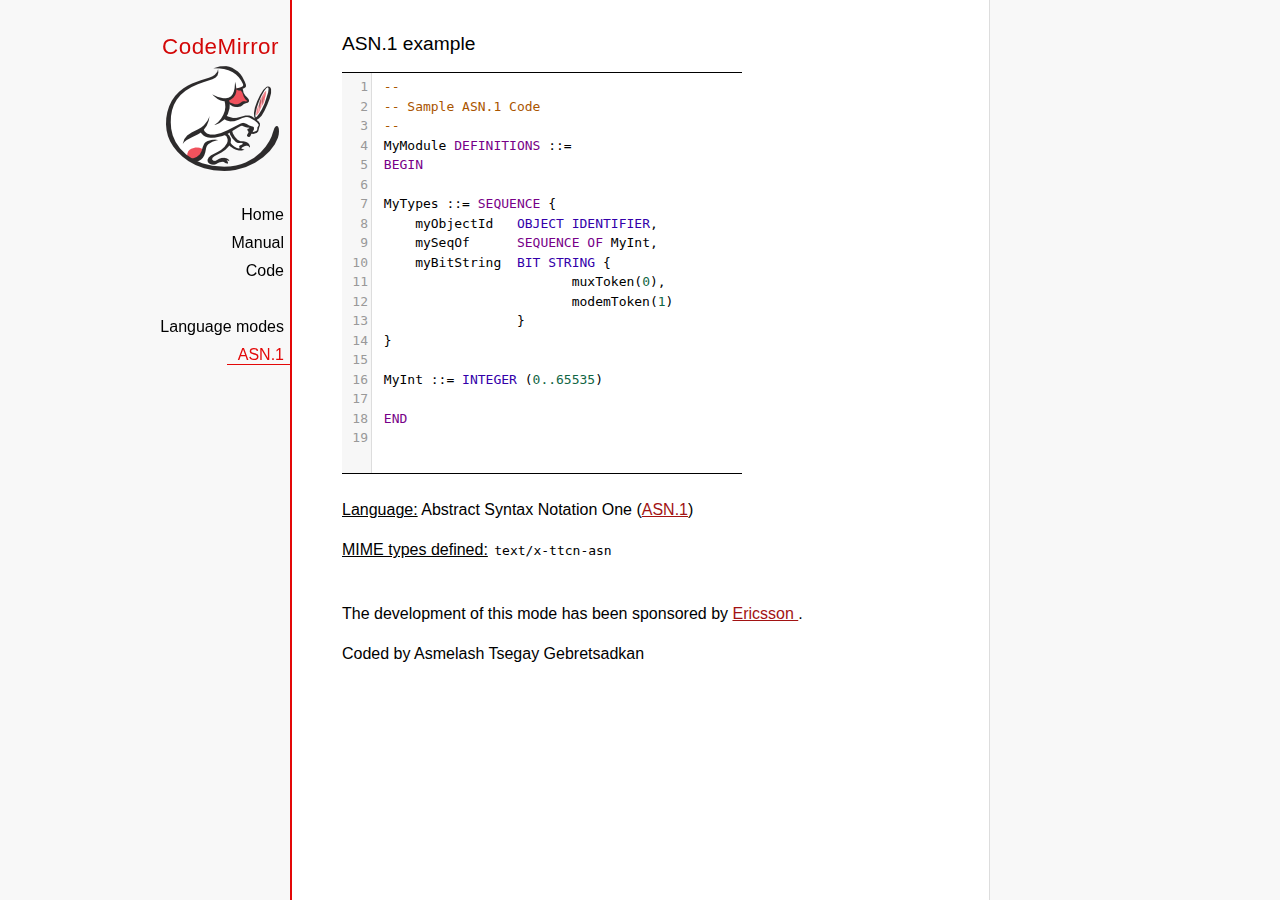
<file: codemirror/mode/asn.1/index.html>
﻿<!doctype html>

<title>CodeMirror: ASN.1 mode</title>
<meta charset="utf-8"/>
<link rel=stylesheet href="../../doc/docs.css">

<link rel="stylesheet" href="../../lib/codemirror.css">
<script src="../../lib/codemirror.js"></script>
<script src="../../addon/edit/matchbrackets.js"></script>
<script src="asn.1.js"></script>
<style>
    .CodeMirror {
        border-top: 1px solid black;
        border-bottom: 1px solid black;
    }
</style>
<div id=nav>
    <a href="https://codemirror.net"><h1>CodeMirror</h1>
        <img id=logo src="../../doc/logo.png" alt="">
    </a>

    <ul>
        <li><a href="../../index.html">Home</a>
        <li><a href="../../doc/manual.html">Manual</a>
        <li><a href="https://github.com/codemirror/codemirror">Code</a>
    </ul>
    <ul>
        <li><a href="../index.html">Language modes</a>
        <li><a class=active href="http://en.wikipedia.org/wiki/Abstract_Syntax_Notation_One">ASN.1</a>
    </ul>
</div>
<article>
    <h2>ASN.1 example</h2>
    <div>
        <textarea id="ttcn-asn-code">
 --
 -- Sample ASN.1 Code
 --
 MyModule DEFINITIONS ::=
 BEGIN

 MyTypes ::= SEQUENCE {
     myObjectId   OBJECT IDENTIFIER,
     mySeqOf      SEQUENCE OF MyInt,
     myBitString  BIT STRING {
                         muxToken(0),
                         modemToken(1)
                  }
 }

 MyInt ::= INTEGER (0..65535)

 END
        </textarea>
    </div>

    <script>
        var ttcnEditor = CodeMirror.fromTextArea(document.getElementById("ttcn-asn-code"), {
            lineNumbers: true,
            matchBrackets: true,
            mode: "text/x-ttcn-asn"
        });
        ttcnEditor.setSize(400, 400);
        var mac = CodeMirror.keyMap.default == CodeMirror.keyMap.macDefault;
        CodeMirror.keyMap.default[(mac ? "Cmd" : "Ctrl") + "-Space"] = "autocomplete";
    </script>
    <br/>
    <p><strong>Language:</strong> Abstract Syntax Notation One
        (<a href="http://www.itu.int/en/ITU-T/asn1/Pages/introduction.aspx">ASN.1</a>)
    </p>
    <p><strong>MIME types defined:</strong> <code>text/x-ttcn-asn</code></p>

    <br/>
    <p>The development of this mode has been sponsored by <a href="http://www.ericsson.com/">Ericsson
    </a>.</p>
    <p>Coded by Asmelash Tsegay Gebretsadkan </p>
</article>
</file>
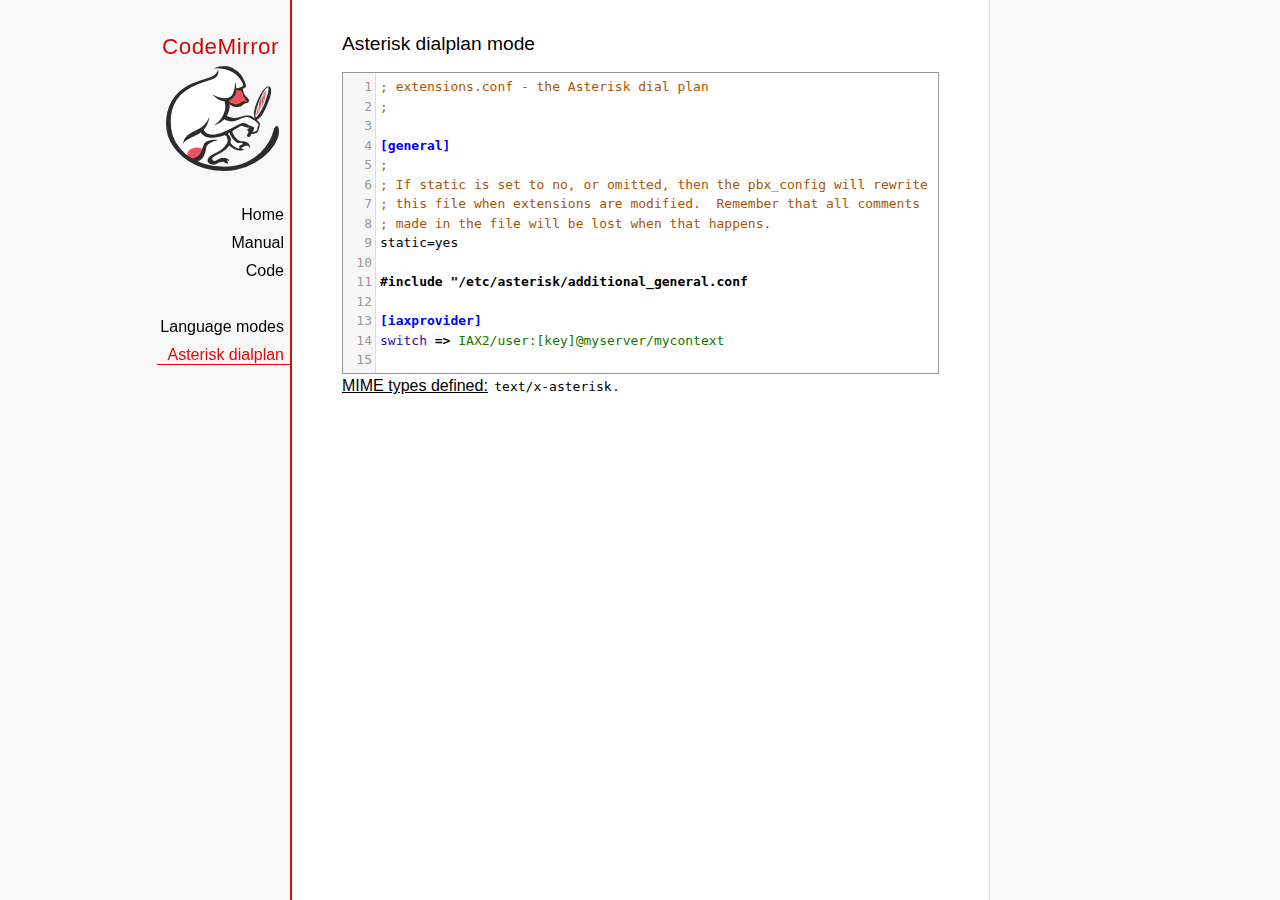
<file: codemirror/mode/asterisk/index.html>
<!doctype html>

<title>CodeMirror: Asterisk dialplan mode</title>
<meta charset="utf-8"/>
<link rel=stylesheet href="../../doc/docs.css">

<link rel="stylesheet" href="../../lib/codemirror.css">
<script src="../../lib/codemirror.js"></script>
<script src="../../addon/edit/matchbrackets.js"></script>
<script src="asterisk.js"></script>
<style>
      .CodeMirror {border: 1px solid #999;}
      .cm-s-default span.cm-arrow { color: red; }
    </style>
<div id=nav>
  <a href="https://codemirror.net"><h1>CodeMirror</h1><img id=logo src="../../doc/logo.png" alt=""></a>

  <ul>
    <li><a href="../../index.html">Home</a>
    <li><a href="../../doc/manual.html">Manual</a>
    <li><a href="https://github.com/codemirror/codemirror">Code</a>
  </ul>
  <ul>
    <li><a href="../index.html">Language modes</a>
    <li><a class=active href="#">Asterisk dialplan</a>
  </ul>
</div>

<article>
<h2>Asterisk dialplan mode</h2>
<form><textarea id="code" name="code">
; extensions.conf - the Asterisk dial plan
;

[general]
;
; If static is set to no, or omitted, then the pbx_config will rewrite
; this file when extensions are modified.  Remember that all comments
; made in the file will be lost when that happens.
static=yes

#include "/etc/asterisk/additional_general.conf

[iaxprovider]
switch => IAX2/user:[key]@myserver/mycontext

[dynamic]
#exec /usr/bin/dynamic-peers.pl

[trunkint]
;
; International long distance through trunk
;
exten => _9011.,1,Macro(dundi-e164,${EXTEN:4})
exten => _9011.,n,Dial(${GLOBAL(TRUNK)}/${FILTER(0-9,${EXTEN:${GLOBAL(TRUNKMSD)}})})

[local]
;
; Master context for local, toll-free, and iaxtel calls only
;
ignorepat => 9
include => default

[demo]
include => stdexten
;
; We start with what to do when a call first comes in.
;
exten => s,1,Wait(1)			; Wait a second, just for fun
same  => n,Answer			; Answer the line
same  => n,Set(TIMEOUT(digit)=5)	; Set Digit Timeout to 5 seconds
same  => n,Set(TIMEOUT(response)=10)	; Set Response Timeout to 10 seconds
same  => n(restart),BackGround(demo-congrats)	; Play a congratulatory message
same  => n(instruct),BackGround(demo-instruct)	; Play some instructions
same  => n,WaitExten			; Wait for an extension to be dialed.

exten => 2,1,BackGround(demo-moreinfo)	; Give some more information.
exten => 2,n,Goto(s,instruct)

exten => 3,1,Set(LANGUAGE()=fr)		; Set language to french
exten => 3,n,Goto(s,restart)		; Start with the congratulations

exten => 1000,1,Goto(default,s,1)
;
; We also create an example user, 1234, who is on the console and has
; voicemail, etc.
;
exten => 1234,1,Playback(transfer,skip)		; "Please hold while..."
					; (but skip if channel is not up)
exten => 1234,n,Gosub(${EXTEN},stdexten(${GLOBAL(CONSOLE)}))
exten => 1234,n,Goto(default,s,1)		; exited Voicemail

exten => 1235,1,Voicemail(1234,u)		; Right to voicemail

exten => 1236,1,Dial(Console/dsp)		; Ring forever
exten => 1236,n,Voicemail(1234,b)		; Unless busy

;
; # for when they're done with the demo
;
exten => #,1,Playback(demo-thanks)	; "Thanks for trying the demo"
exten => #,n,Hangup			; Hang them up.

;
; A timeout and "invalid extension rule"
;
exten => t,1,Goto(#,1)			; If they take too long, give up
exten => i,1,Playback(invalid)		; "That's not valid, try again"

;
; Create an extension, 500, for dialing the
; Asterisk demo.
;
exten => 500,1,Playback(demo-abouttotry); Let them know what's going on
exten => 500,n,Dial(IAX2/guest@pbx.digium.com/s@default)	; Call the Asterisk demo
exten => 500,n,Playback(demo-nogo)	; Couldn't connect to the demo site
exten => 500,n,Goto(s,6)		; Return to the start over message.

;
; Create an extension, 600, for evaluating echo latency.
;
exten => 600,1,Playback(demo-echotest)	; Let them know what's going on
exten => 600,n,Echo			; Do the echo test
exten => 600,n,Playback(demo-echodone)	; Let them know it's over
exten => 600,n,Goto(s,6)		; Start over

;
;	You can use the Macro Page to intercom a individual user
exten => 76245,1,Macro(page,SIP/Grandstream1)
; or if your peernames are the same as extensions
exten => _7XXX,1,Macro(page,SIP/${EXTEN})
;
;
; System Wide Page at extension 7999
;
exten => 7999,1,Set(TIMEOUT(absolute)=60)
exten => 7999,2,Page(Local/Grandstream1@page&Local/Xlite1@page&Local/1234@page/n,d)

; Give voicemail at extension 8500
;
exten => 8500,1,VoicemailMain
exten => 8500,n,Goto(s,6)

    </textarea></form>
    <script>
      var editor = CodeMirror.fromTextArea(document.getElementById("code"), {
        mode: "text/x-asterisk",
        matchBrackets: true,
        lineNumbers: true
      });
    </script>

    <p><strong>MIME types defined:</strong> <code>text/x-asterisk</code>.</p>

  </article>
</file>
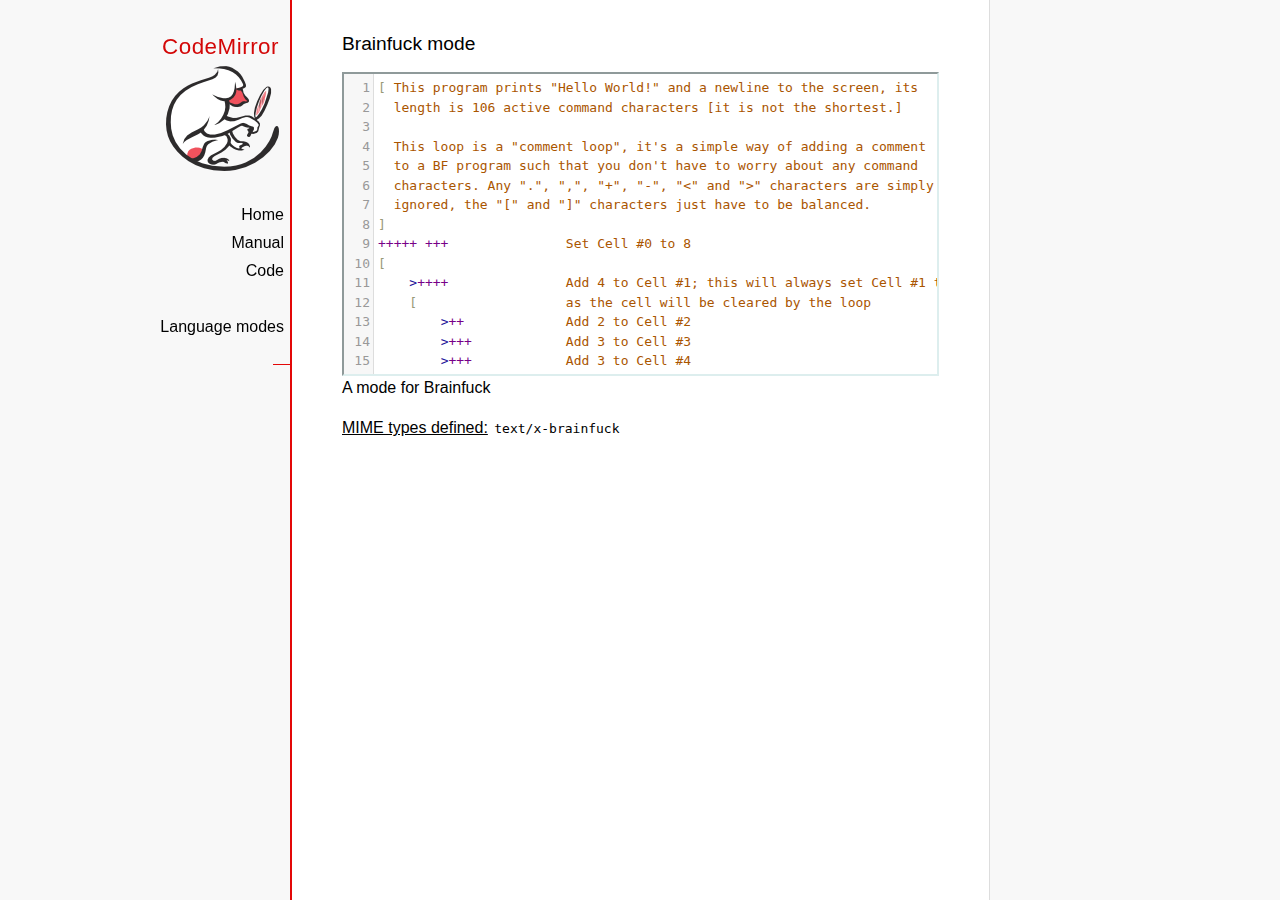
<file: codemirror/mode/brainfuck/index.html>
<!doctype html>

<title>CodeMirror: Brainfuck mode</title>
<meta charset="utf-8"/>
<link rel=stylesheet href="../../doc/docs.css">

<link rel="stylesheet" href="../../lib/codemirror.css">
<script src="../../lib/codemirror.js"></script>
<script src="../../addon/edit/matchbrackets.js"></script>
<script src="./brainfuck.js"></script>
<style>
	.CodeMirror { border: 2px inset #dee; }
    </style>
<div id=nav>
  <a href="https://codemirror.net"><h1>CodeMirror</h1><img id=logo src="../../doc/logo.png" alt=""></a>

  <ul>
    <li><a href="../../index.html">Home</a>
    <li><a href="../../doc/manual.html">Manual</a>
    <li><a href="https://github.com/codemirror/codemirror">Code</a>
  </ul>
  <ul>
    <li><a href="../index.html">Language modes</a>
    <li><a class=active href="#"></a>
  </ul>
</div>

<article>
<h2>Brainfuck mode</h2>
<form><textarea id="code" name="code">
[ This program prints "Hello World!" and a newline to the screen, its
  length is 106 active command characters [it is not the shortest.]

  This loop is a "comment loop", it's a simple way of adding a comment
  to a BF program such that you don't have to worry about any command
  characters. Any ".", ",", "+", "-", "&lt;" and "&gt;" characters are simply
  ignored, the "[" and "]" characters just have to be balanced.
]
+++++ +++               Set Cell #0 to 8
[
    &gt;++++               Add 4 to Cell #1; this will always set Cell #1 to 4
    [                   as the cell will be cleared by the loop
        &gt;++             Add 2 to Cell #2
        &gt;+++            Add 3 to Cell #3
        &gt;+++            Add 3 to Cell #4
        &gt;+              Add 1 to Cell #5
        &lt;&lt;&lt;&lt;-           Decrement the loop counter in Cell #1
    ]                   Loop till Cell #1 is zero; number of iterations is 4
    &gt;+                  Add 1 to Cell #2
    &gt;+                  Add 1 to Cell #3
    &gt;-                  Subtract 1 from Cell #4
    &gt;&gt;+                 Add 1 to Cell #6
    [&lt;]                 Move back to the first zero cell you find; this will
                        be Cell #1 which was cleared by the previous loop
    &lt;-                  Decrement the loop Counter in Cell #0
]                       Loop till Cell #0 is zero; number of iterations is 8

The result of this is:
Cell No :   0   1   2   3   4   5   6
Contents:   0   0  72 104  88  32   8
Pointer :   ^

&gt;&gt;.                     Cell #2 has value 72 which is 'H'
&gt;---.                   Subtract 3 from Cell #3 to get 101 which is 'e'
+++++++..+++.           Likewise for 'llo' from Cell #3
&gt;&gt;.                     Cell #5 is 32 for the space
&lt;-.                     Subtract 1 from Cell #4 for 87 to give a 'W'
&lt;.                      Cell #3 was set to 'o' from the end of 'Hello'
+++.------.--------.    Cell #3 for 'rl' and 'd'
&gt;&gt;+.                    Add 1 to Cell #5 gives us an exclamation point
&gt;++.                    And finally a newline from Cell #6
</textarea></form>

    <script>
      var editor = CodeMirror.fromTextArea(document.getElementById("code"), {
        lineNumbers: true,
        matchBrackets: true,
        mode: "text/x-brainfuck"
      });
    </script>

    <p>A mode for Brainfuck</p>

    <p><strong>MIME types defined:</strong> <code>text/x-brainfuck</code></p>
  </article>
</file>
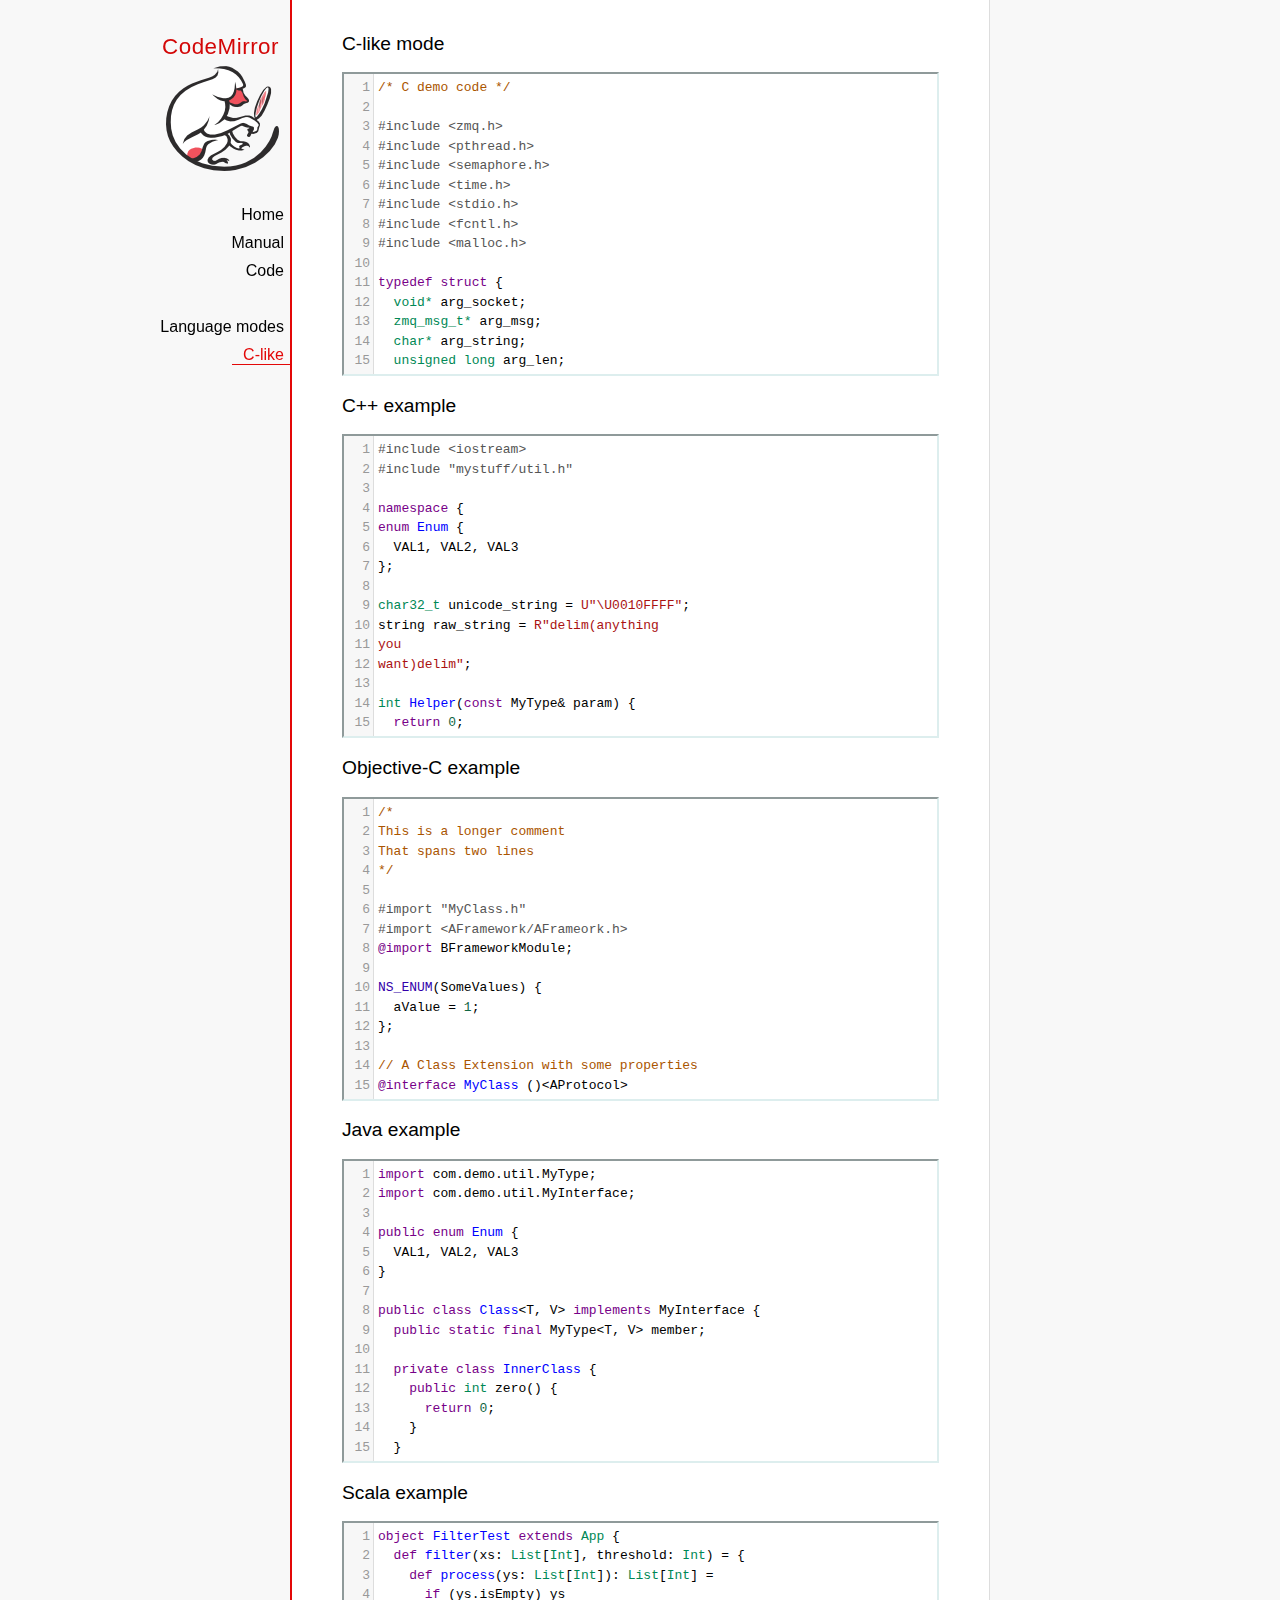
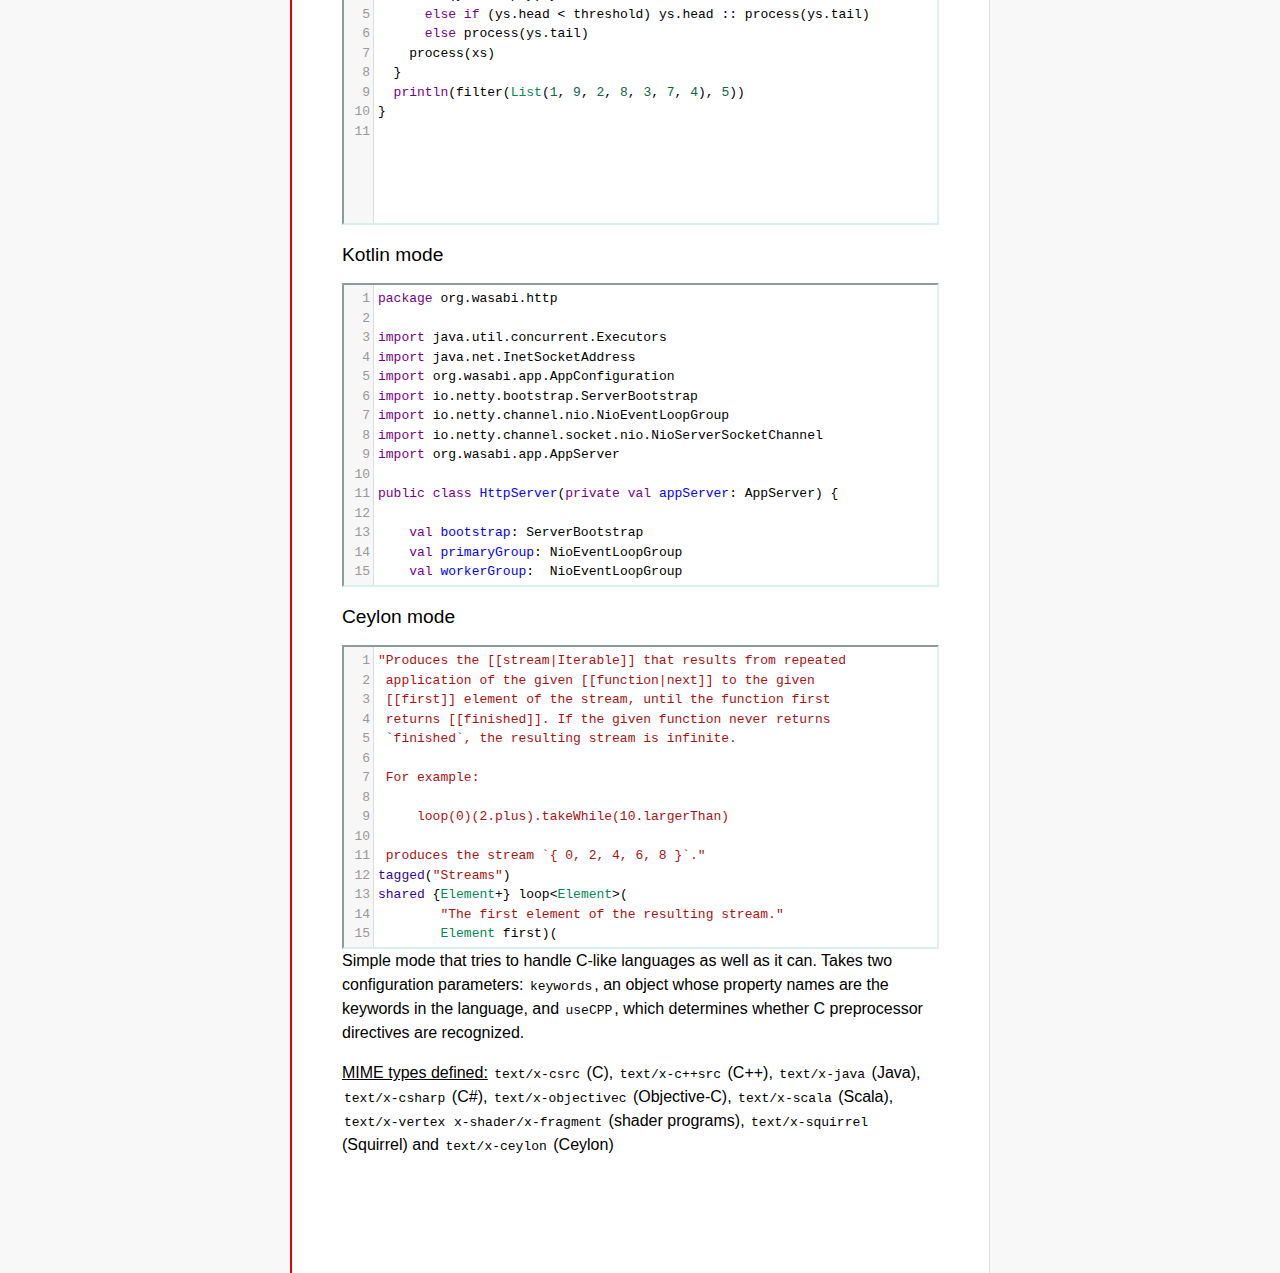
<file: codemirror/mode/clike/index.html>
<!doctype html>

<title>CodeMirror: C-like mode</title>
<meta charset="utf-8"/>
<link rel=stylesheet href="../../doc/docs.css">

<link rel="stylesheet" href="../../lib/codemirror.css">
<script src="../../lib/codemirror.js"></script>
<script src="../../addon/edit/matchbrackets.js"></script>
<link rel="stylesheet" href="../../addon/hint/show-hint.css">
<script src="../../addon/hint/show-hint.js"></script>
<script src="clike.js"></script>
<style>.CodeMirror {border: 2px inset #dee;}</style>
<div id=nav>
  <a href="https://codemirror.net"><h1>CodeMirror</h1><img id=logo src="../../doc/logo.png" alt=""></a>

  <ul>
    <li><a href="../../index.html">Home</a>
    <li><a href="../../doc/manual.html">Manual</a>
    <li><a href="https://github.com/codemirror/codemirror">Code</a>
  </ul>
  <ul>
    <li><a href="../index.html">Language modes</a>
    <li><a class=active href="#">C-like</a>
  </ul>
</div>

<article>
<h2>C-like mode</h2>

<div><textarea id="c-code">
/* C demo code */

#include <zmq.h>
#include <pthread.h>
#include <semaphore.h>
#include <time.h>
#include <stdio.h>
#include <fcntl.h>
#include <malloc.h>

typedef struct {
  void* arg_socket;
  zmq_msg_t* arg_msg;
  char* arg_string;
  unsigned long arg_len;
  int arg_int, arg_command;

  int signal_fd;
  int pad;
  void* context;
  sem_t sem;
} acl_zmq_context;

#define p(X) (context->arg_##X)

void* zmq_thread(void* context_pointer) {
  acl_zmq_context* context = (acl_zmq_context*)context_pointer;
  char ok = 'K', err = 'X';
  int res;

  while (1) {
    while ((res = sem_wait(&amp;context->sem)) == EINTR);
    if (res) {write(context->signal_fd, &amp;err, 1); goto cleanup;}
    switch(p(command)) {
    case 0: goto cleanup;
    case 1: p(socket) = zmq_socket(context->context, p(int)); break;
    case 2: p(int) = zmq_close(p(socket)); break;
    case 3: p(int) = zmq_bind(p(socket), p(string)); break;
    case 4: p(int) = zmq_connect(p(socket), p(string)); break;
    case 5: p(int) = zmq_getsockopt(p(socket), p(int), (void*)p(string), &amp;p(len)); break;
    case 6: p(int) = zmq_setsockopt(p(socket), p(int), (void*)p(string), p(len)); break;
    case 7: p(int) = zmq_send(p(socket), p(msg), p(int)); break;
    case 8: p(int) = zmq_recv(p(socket), p(msg), p(int)); break;
    case 9: p(int) = zmq_poll(p(socket), p(int), p(len)); break;
    }
    p(command) = errno;
    write(context->signal_fd, &amp;ok, 1);
  }
 cleanup:
  close(context->signal_fd);
  free(context_pointer);
  return 0;
}

void* zmq_thread_init(void* zmq_context, int signal_fd) {
  acl_zmq_context* context = malloc(sizeof(acl_zmq_context));
  pthread_t thread;

  context->context = zmq_context;
  context->signal_fd = signal_fd;
  sem_init(&amp;context->sem, 1, 0);
  pthread_create(&amp;thread, 0, &amp;zmq_thread, context);
  pthread_detach(thread);
  return context;
}
</textarea></div>

<h2>C++ example</h2>

<div><textarea id="cpp-code">
#include <iostream>
#include "mystuff/util.h"

namespace {
enum Enum {
  VAL1, VAL2, VAL3
};

char32_t unicode_string = U"\U0010FFFF";
string raw_string = R"delim(anything
you
want)delim";

int Helper(const MyType& param) {
  return 0;
}
} // namespace

class ForwardDec;

template <class T, class V>
class Class : public BaseClass {
  const MyType<T, V> member_;

 public:
  const MyType<T, V>& Method() const {
    return member_;
  }

  void Method2(MyType<T, V>* value);
}

template <class T, class V>
void Class::Method2(MyType<T, V>* value) {
  std::out << 1 >> method();
  value->Method3(member_);
  member_ = value;
}
</textarea></div>

<h2>Objective-C example</h2>

<div><textarea id="objectivec-code">
/*
This is a longer comment
That spans two lines
*/

#import "MyClass.h"
#import <AFramework/AFrameork.h>
@import BFrameworkModule;

NS_ENUM(SomeValues) {
  aValue = 1;
};

// A Class Extension with some properties
@interface MyClass ()<AProtocol>
@property(atomic, readwrite, assign) NSInteger anInt;
@property(nonatomic, strong, nullable) NSString *aString;
@end

@implementation YourAppDelegate

- (instancetype)initWithString:(NSString *)aStringVar {
  if ((self = [super init])) {
    aString = aStringVar;
  }
  return self;
}

- (BOOL)doSomething:(float)progress {
  NSString *myString = @"This is a ObjC string %f ";
  myString = [[NSString stringWithFormat:myString, progress] stringByAppendingString:self.aString];
  return myString.length > 100 ? NO : YES;
}

@end
</textarea></div>

<h2>Java example</h2>

<div><textarea id="java-code">
import com.demo.util.MyType;
import com.demo.util.MyInterface;

public enum Enum {
  VAL1, VAL2, VAL3
}

public class Class<T, V> implements MyInterface {
  public static final MyType<T, V> member;
  
  private class InnerClass {
    public int zero() {
      return 0;
    }
  }

  @Override
  public MyType method() {
    return member;
  }

  public void method2(MyType<T, V> value) {
    method();
    value.method3();
    member = value;
  }
}
</textarea></div>

<h2>Scala example</h2>

<div><textarea id="scala-code">
object FilterTest extends App {
  def filter(xs: List[Int], threshold: Int) = {
    def process(ys: List[Int]): List[Int] =
      if (ys.isEmpty) ys
      else if (ys.head < threshold) ys.head :: process(ys.tail)
      else process(ys.tail)
    process(xs)
  }
  println(filter(List(1, 9, 2, 8, 3, 7, 4), 5))
}
</textarea></div>

<h2>Kotlin mode</h2>

<div><textarea id="kotlin-code">
package org.wasabi.http

import java.util.concurrent.Executors
import java.net.InetSocketAddress
import org.wasabi.app.AppConfiguration
import io.netty.bootstrap.ServerBootstrap
import io.netty.channel.nio.NioEventLoopGroup
import io.netty.channel.socket.nio.NioServerSocketChannel
import org.wasabi.app.AppServer

public class HttpServer(private val appServer: AppServer) {

    val bootstrap: ServerBootstrap
    val primaryGroup: NioEventLoopGroup
    val workerGroup:  NioEventLoopGroup

    init {
        // Define worker groups
        primaryGroup = NioEventLoopGroup()
        workerGroup = NioEventLoopGroup()

        // Initialize bootstrap of server
        bootstrap = ServerBootstrap()

        bootstrap.group(primaryGroup, workerGroup)
        bootstrap.channel(javaClass<NioServerSocketChannel>())
        bootstrap.childHandler(NettyPipelineInitializer(appServer))
    }

    public fun start(wait: Boolean = true) {
        val channel = bootstrap.bind(appServer.configuration.port)?.sync()?.channel()

        if (wait) {
            channel?.closeFuture()?.sync()
        }
    }

    public fun stop() {
        // Shutdown all event loops
        primaryGroup.shutdownGracefully()
        workerGroup.shutdownGracefully()

        // Wait till all threads are terminated
        primaryGroup.terminationFuture().sync()
        workerGroup.terminationFuture().sync()
    }
}
</textarea></div>

<h2>Ceylon mode</h2>

<div><textarea id="ceylon-code">
"Produces the [[stream|Iterable]] that results from repeated
 application of the given [[function|next]] to the given
 [[first]] element of the stream, until the function first
 returns [[finished]]. If the given function never returns 
 `finished`, the resulting stream is infinite.

 For example:

     loop(0)(2.plus).takeWhile(10.largerThan)

 produces the stream `{ 0, 2, 4, 6, 8 }`."
tagged("Streams")
shared {Element+} loop&lt;Element&gt;(
        "The first element of the resulting stream."
        Element first)(
        "The function that produces the next element of the
         stream, given the current element. The function may
         return [[finished]] to indicate the end of the 
         stream."
        Element|Finished next(Element element))
    =&gt; let (start = first)
    object satisfies {Element+} {
        first =&gt; start;
        empty =&gt; false;
        function nextElement(Element element)
                =&gt; next(element);
        iterator()
                =&gt; object satisfies Iterator&lt;Element&gt; {
            variable Element|Finished current = start;
            shared actual Element|Finished next() {
                if (!is Finished result = current) {
                    current = nextElement(result);
                    return result;
                }
                else {
                    return finished;
                }
            }
        };
    };
</textarea></div>

    <script>
      var cEditor = CodeMirror.fromTextArea(document.getElementById("c-code"), {
        lineNumbers: true,
        matchBrackets: true,
        mode: "text/x-csrc"
      });
      var cppEditor = CodeMirror.fromTextArea(document.getElementById("cpp-code"), {
        lineNumbers: true,
        matchBrackets: true,
        mode: "text/x-c++src"
      });
      var javaEditor = CodeMirror.fromTextArea(document.getElementById("java-code"), {
        lineNumbers: true,
        matchBrackets: true,
        mode: "text/x-java"
      });
      var objectivecEditor = CodeMirror.fromTextArea(document.getElementById("objectivec-code"), {
        lineNumbers: true,
        matchBrackets: true,
        mode: "text/x-objectivec"
      });
      var scalaEditor = CodeMirror.fromTextArea(document.getElementById("scala-code"), {
        lineNumbers: true,
        matchBrackets: true,
        mode: "text/x-scala"
      });
      var kotlinEditor = CodeMirror.fromTextArea(document.getElementById("kotlin-code"), {
          lineNumbers: true,
          matchBrackets: true,
          mode: "text/x-kotlin"
      });
      var ceylonEditor = CodeMirror.fromTextArea(document.getElementById("ceylon-code"), {
          lineNumbers: true,
          matchBrackets: true,
          mode: "text/x-ceylon"
      });
      var mac = CodeMirror.keyMap.default == CodeMirror.keyMap.macDefault;
      CodeMirror.keyMap.default[(mac ? "Cmd" : "Ctrl") + "-Space"] = "autocomplete";
    </script>

    <p>Simple mode that tries to handle C-like languages as well as it
    can. Takes two configuration parameters: <code>keywords</code>, an
    object whose property names are the keywords in the language,
    and <code>useCPP</code>, which determines whether C preprocessor
    directives are recognized.</p>

    <p><strong>MIME types defined:</strong> <code>text/x-csrc</code>
    (C), <code>text/x-c++src</code> (C++), <code>text/x-java</code>
    (Java), <code>text/x-csharp</code> (C#),
    <code>text/x-objectivec</code> (Objective-C),
    <code>text/x-scala</code> (Scala), <code>text/x-vertex</code>
    <code>x-shader/x-fragment</code> (shader programs),
    <code>text/x-squirrel</code> (Squirrel) and
    <code>text/x-ceylon</code> (Ceylon)</p>
</article>
</file>
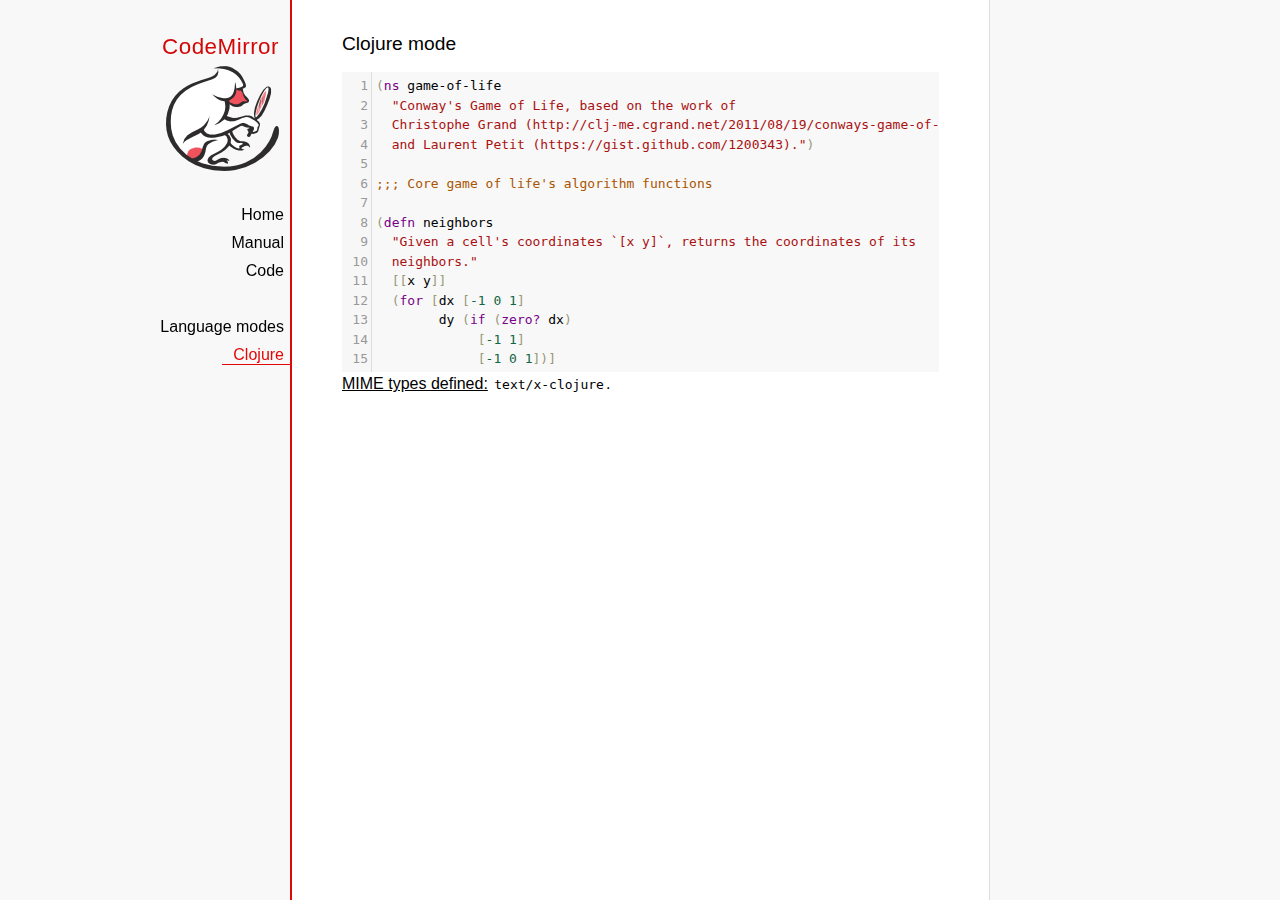
<file: codemirror/mode/clojure/index.html>
<!doctype html>

<title>CodeMirror: Clojure mode</title>
<meta charset="utf-8"/>
<link rel=stylesheet href="../../doc/docs.css">

<link rel="stylesheet" href="../../lib/codemirror.css">
<script src="../../lib/codemirror.js"></script>
<script src="../../addon/edit/closebrackets.js"></script>
<script src="../../addon/edit/matchbrackets.js"></script>
<script src="clojure.js"></script>
<style>.CodeMirror {background: #f8f8f8;}</style>
<div id=nav>
  <a href="https://codemirror.net"><h1>CodeMirror</h1><img id=logo src="../../doc/logo.png" alt=""></a>

  <ul>
    <li><a href="../../index.html">Home</a>
    <li><a href="../../doc/manual.html">Manual</a>
    <li><a href="https://github.com/codemirror/codemirror">Code</a>
  </ul>
  <ul>
    <li><a href="../index.html">Language modes</a>
    <li><a class=active href="#">Clojure</a>
  </ul>
</div>

<article>
<h2>Clojure mode</h2>
<form><textarea id="code" name="code">
(ns game-of-life
  "Conway's Game of Life, based on the work of
  Christophe Grand (http://clj-me.cgrand.net/2011/08/19/conways-game-of-life)
  and Laurent Petit (https://gist.github.com/1200343).")

;;; Core game of life's algorithm functions

(defn neighbors
  "Given a cell's coordinates `[x y]`, returns the coordinates of its
  neighbors."
  [[x y]]
  (for [dx [-1 0 1]
        dy (if (zero? dx)
             [-1 1]
             [-1 0 1])]
    [(+ dx x) (+ dy y)]))

(defn step
  "Given a set of living `cells`, computes the new set of living cells."
  [cells]
  (set (for [[cell n] (frequencies (mapcat neighbors cells))
             :when (or (= n 3)
                       (and (= n 2)
                            (cells cell)))]
         cell)))

;;; Utility methods for displaying game on a text terminal

(defn print-grid
  "Prints a `grid` of `w` columns and `h` rows, on *out*, representing a
  step in the game."
  [grid w h]
  (doseq [x (range (inc w))
          y (range (inc h))]
    (when (= y 0) (println))
    (print (if (grid [x y])
             "[X]"
             " . "))))

(defn print-grids
  "Prints a sequence of `grids` of `w` columns and `h` rows on *out*,
  representing several steps."
  [grids w h]
  (doseq [grid grids]
    (print-grid grid w h)
    (println)))

;;; Launches an example grid

(def grid
  "`grid` represents the initial set of living cells"
  #{[2 1] [2 2] [2 3]})

(print-grids (take 3 (iterate step grid)) 5 5)</textarea></form>
    <script>
      var editor = CodeMirror.fromTextArea(document.getElementById("code"), {
          autoCloseBrackets: true,
          lineNumbers: true,
          matchBrackets: true,
          mode: 'text/x-clojure'
      });
    </script>

    <p><strong>MIME types defined:</strong> <code>text/x-clojure</code>.</p>

  </article>
</file>
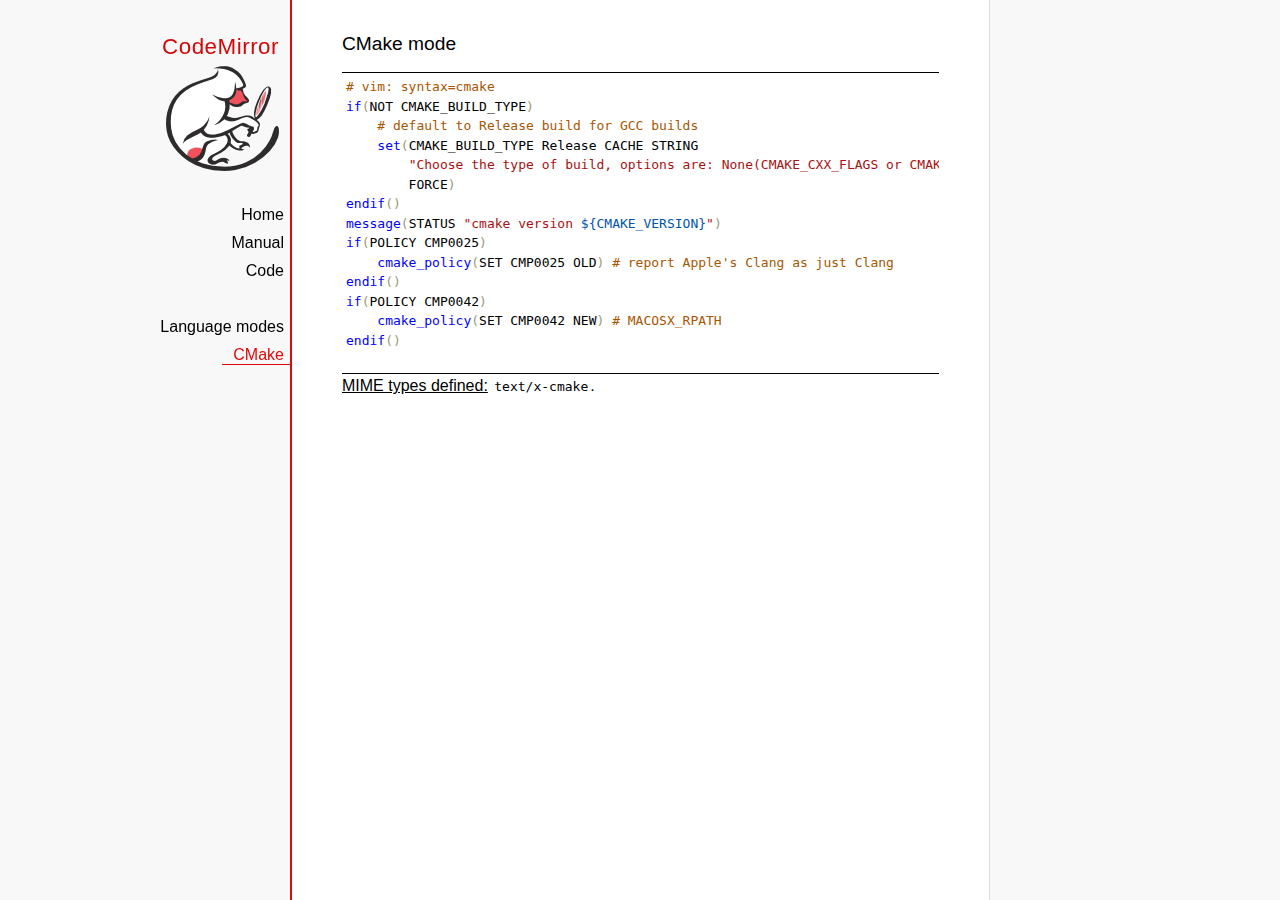
<file: codemirror/mode/cmake/index.html>
<!doctype html>

<title>CodeMirror: CMake mode</title>
<meta charset="utf-8"/>
<link rel=stylesheet href="../../doc/docs.css">

<link rel="stylesheet" href="../../lib/codemirror.css">
<script src="../../lib/codemirror.js"></script>
<script src="../../addon/edit/matchbrackets.js"></script>
<script src="cmake.js"></script>
<style>
      .CodeMirror {border-top: 1px solid black; border-bottom: 1px solid black;}
      .cm-s-default span.cm-arrow { color: red; }
    </style>
<div id=nav>
  <a href="https://codemirror.net"><h1>CodeMirror</h1><img id=logo src="../../doc/logo.png" alt=""></a>

  <ul>
    <li><a href="../../index.html">Home</a>
    <li><a href="../../doc/manual.html">Manual</a>
    <li><a href="https://github.com/codemirror/codemirror">Code</a>
  </ul>
  <ul>
    <li><a href="../index.html">Language modes</a>
    <li><a class=active href="#">CMake</a>
  </ul>
</div>

<article>
<h2>CMake mode</h2>
<form><textarea id="code" name="code">
# vim: syntax=cmake
if(NOT CMAKE_BUILD_TYPE)
    # default to Release build for GCC builds
    set(CMAKE_BUILD_TYPE Release CACHE STRING
        "Choose the type of build, options are: None(CMAKE_CXX_FLAGS or CMAKE_C_FLAGS used) Debug Release RelWithDebInfo MinSizeRel."
        FORCE)
endif()
message(STATUS "cmake version ${CMAKE_VERSION}")
if(POLICY CMP0025)
    cmake_policy(SET CMP0025 OLD) # report Apple's Clang as just Clang
endif()
if(POLICY CMP0042)
    cmake_policy(SET CMP0042 NEW) # MACOSX_RPATH
endif()

project (x265)
cmake_minimum_required (VERSION 2.8.8) # OBJECT libraries require 2.8.8
include(CheckIncludeFiles)
include(CheckFunctionExists)
include(CheckSymbolExists)
include(CheckCXXCompilerFlag)

# X265_BUILD must be incremented each time the public API is changed
set(X265_BUILD 48)
configure_file("${PROJECT_SOURCE_DIR}/x265.def.in"
               "${PROJECT_BINARY_DIR}/x265.def")
configure_file("${PROJECT_SOURCE_DIR}/x265_config.h.in"
               "${PROJECT_BINARY_DIR}/x265_config.h")

SET(CMAKE_MODULE_PATH "${PROJECT_SOURCE_DIR}/cmake" "${CMAKE_MODULE_PATH}")

# System architecture detection
string(TOLOWER "${CMAKE_SYSTEM_PROCESSOR}" SYSPROC)
set(X86_ALIASES x86 i386 i686 x86_64 amd64)
list(FIND X86_ALIASES "${SYSPROC}" X86MATCH)
if("${SYSPROC}" STREQUAL "" OR X86MATCH GREATER "-1")
    message(STATUS "Detected x86 target processor")
    set(X86 1)
    add_definitions(-DX265_ARCH_X86=1)
    if("${CMAKE_SIZEOF_VOID_P}" MATCHES 8)
        set(X64 1)
        add_definitions(-DX86_64=1)
    endif()
elseif(${SYSPROC} STREQUAL "armv6l")
    message(STATUS "Detected ARM target processor")
    set(ARM 1)
    add_definitions(-DX265_ARCH_ARM=1 -DHAVE_ARMV6=1)
else()
    message(STATUS "CMAKE_SYSTEM_PROCESSOR value `${CMAKE_SYSTEM_PROCESSOR}` is unknown")
    message(STATUS "Please add this value near ${CMAKE_CURRENT_LIST_FILE}:${CMAKE_CURRENT_LIST_LINE}")
endif()

if(UNIX)
    list(APPEND PLATFORM_LIBS pthread)
    find_library(LIBRT rt)
    if(LIBRT)
        list(APPEND PLATFORM_LIBS rt)
    endif()
    find_package(Numa)
    if(NUMA_FOUND)
        list(APPEND CMAKE_REQUIRED_LIBRARIES ${NUMA_LIBRARY})
        check_symbol_exists(numa_node_of_cpu numa.h NUMA_V2)
        if(NUMA_V2)
            add_definitions(-DHAVE_LIBNUMA)
            message(STATUS "libnuma found, building with support for NUMA nodes")
            list(APPEND PLATFORM_LIBS ${NUMA_LIBRARY})
            link_directories(${NUMA_LIBRARY_DIR})
            include_directories(${NUMA_INCLUDE_DIR})
        endif()
    endif()
    mark_as_advanced(LIBRT NUMA_FOUND)
endif(UNIX)

if(X64 AND NOT WIN32)
    option(ENABLE_PIC "Enable Position Independent Code" ON)
else()
    option(ENABLE_PIC "Enable Position Independent Code" OFF)
endif(X64 AND NOT WIN32)

# Compiler detection
if(CMAKE_GENERATOR STREQUAL "Xcode")
  set(XCODE 1)
endif()
if (APPLE)
  add_definitions(-DMACOS)
endif()
</textarea></form>
    <script>
      var editor = CodeMirror.fromTextArea(document.getElementById("code"), {
        mode: "text/x-cmake",
        matchBrackets: true,
        indentUnit: 4
      });
    </script>

    <p><strong>MIME types defined:</strong> <code>text/x-cmake</code>.</p>

  </article>
</file>
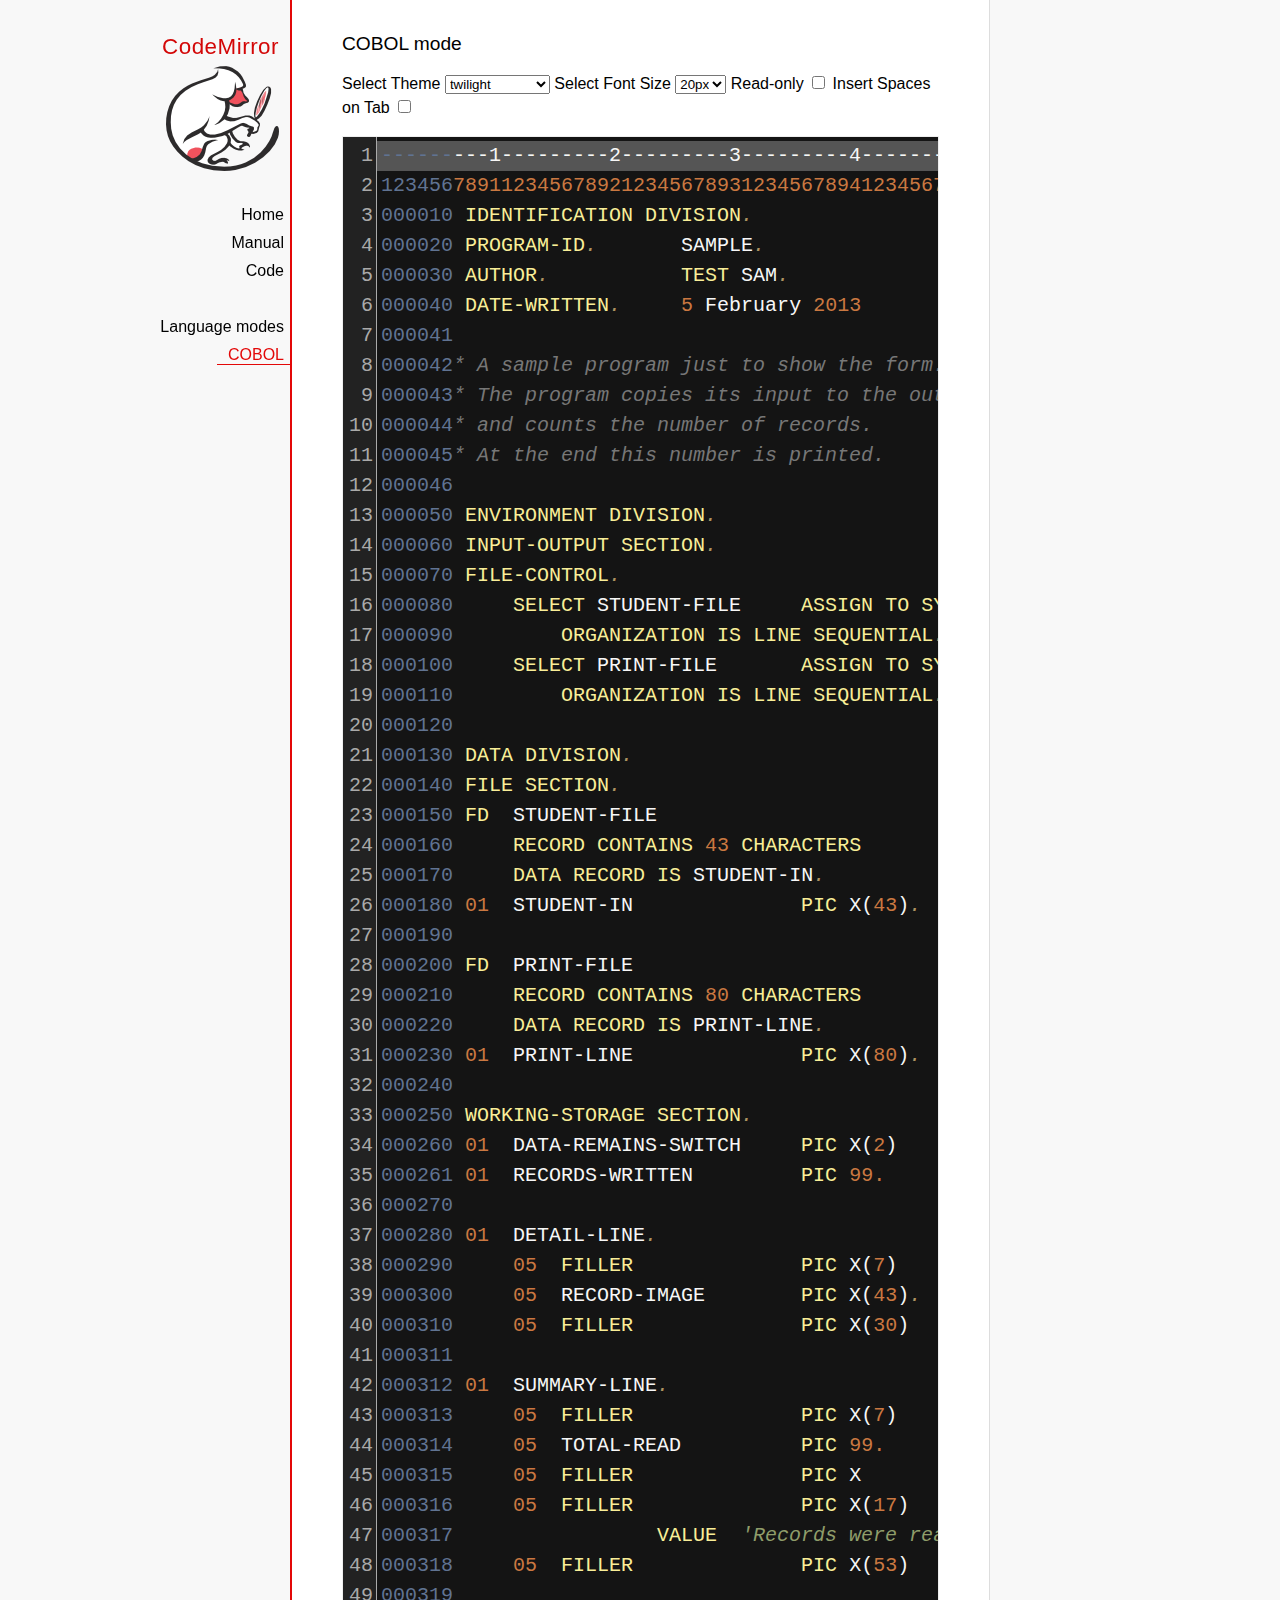
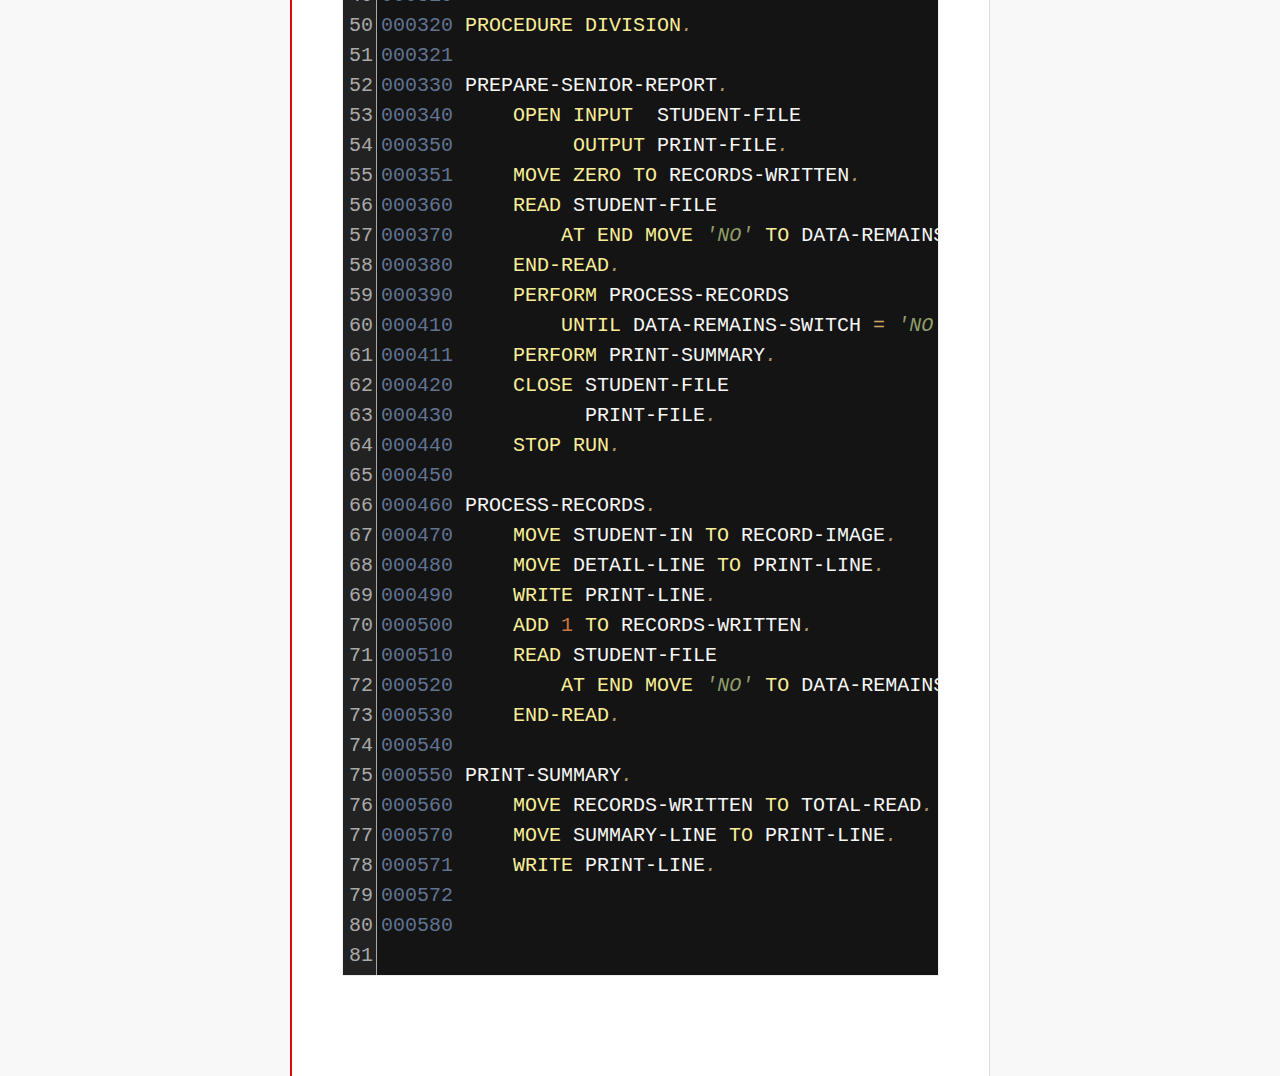
<file: codemirror/mode/cobol/index.html>
<!doctype html>

<title>CodeMirror: COBOL mode</title>
<meta charset="utf-8"/>
<link rel=stylesheet href="../../doc/docs.css">

<link rel="stylesheet" href="../../lib/codemirror.css">
<link rel="stylesheet" href="../../theme/neat.css">
<link rel="stylesheet" href="../../theme/elegant.css">
<link rel="stylesheet" href="../../theme/erlang-dark.css">
<link rel="stylesheet" href="../../theme/night.css">
<link rel="stylesheet" href="../../theme/monokai.css">
<link rel="stylesheet" href="../../theme/cobalt.css">
<link rel="stylesheet" href="../../theme/eclipse.css">
<link rel="stylesheet" href="../../theme/rubyblue.css">
<link rel="stylesheet" href="../../theme/lesser-dark.css">
<link rel="stylesheet" href="../../theme/xq-dark.css">
<link rel="stylesheet" href="../../theme/xq-light.css">
<link rel="stylesheet" href="../../theme/ambiance.css">
<link rel="stylesheet" href="../../theme/blackboard.css">
<link rel="stylesheet" href="../../theme/vibrant-ink.css">
<link rel="stylesheet" href="../../theme/solarized.css">
<link rel="stylesheet" href="../../theme/twilight.css">
<link rel="stylesheet" href="../../theme/midnight.css">
<link rel="stylesheet" href="../../addon/dialog/dialog.css">
<script src="../../lib/codemirror.js"></script>
<script src="../../addon/edit/matchbrackets.js"></script>
<script src="cobol.js"></script>
<script src="../../addon/selection/active-line.js"></script>
<script src="../../addon/search/search.js"></script>
<script src="../../addon/dialog/dialog.js"></script>
<script src="../../addon/search/searchcursor.js"></script>
<style>
        .CodeMirror {
          border: 1px solid #eee;
          font-size : 20px;
          height : auto !important;
        }
        .CodeMirror-activeline-background {background: #555555 !important;}
    </style>
<div id=nav>
  <a href="https://codemirror.net"><h1>CodeMirror</h1><img id=logo src="../../doc/logo.png" alt=""></a>

  <ul>
    <li><a href="../../index.html">Home</a>
    <li><a href="../../doc/manual.html">Manual</a>
    <li><a href="https://github.com/codemirror/codemirror">Code</a>
  </ul>
  <ul>
    <li><a href="../index.html">Language modes</a>
    <li><a class=active href="#">COBOL</a>
  </ul>
</div>

<article>
<h2>COBOL mode</h2>

    <p> Select Theme <select onchange="selectTheme()" id="selectTheme">
        <option>default</option>
        <option>ambiance</option>
        <option>blackboard</option>
        <option>cobalt</option>
        <option>eclipse</option>
        <option>elegant</option>
        <option>erlang-dark</option>
        <option>lesser-dark</option>
        <option>midnight</option>
        <option>monokai</option>
        <option>neat</option>
        <option>night</option>
        <option>rubyblue</option>
        <option>solarized dark</option>
        <option>solarized light</option>
        <option selected>twilight</option>
        <option>vibrant-ink</option>
        <option>xq-dark</option>
        <option>xq-light</option>
    </select>    Select Font Size <select onchange="selectFontsize()" id="selectFontSize">
          <option value="13px">13px</option>
          <option value="14px">14px</option>
          <option value="16px">16px</option>
          <option value="18px">18px</option>
          <option value="20px" selected="selected">20px</option>
          <option value="24px">24px</option>
          <option value="26px">26px</option>
          <option value="28px">28px</option>
          <option value="30px">30px</option>
          <option value="32px">32px</option>
          <option value="34px">34px</option>
          <option value="36px">36px</option>
        </select>
<label for="checkBoxReadOnly">Read-only</label>
<input type="checkbox" id="checkBoxReadOnly" onchange="selectReadOnly()">
<label for="id_tabToIndentSpace">Insert Spaces on Tab</label>
<input type="checkbox" id="id_tabToIndentSpace" onchange="tabToIndentSpace()">
</p>
<textarea id="code" name="code">
---------1---------2---------3---------4---------5---------6---------7---------8
12345678911234567892123456789312345678941234567895123456789612345678971234567898
000010 IDENTIFICATION DIVISION.                                        MODTGHERE
000020 PROGRAM-ID.       SAMPLE.
000030 AUTHOR.           TEST SAM. 
000040 DATE-WRITTEN.     5 February 2013
000041
000042* A sample program just to show the form.
000043* The program copies its input to the output,
000044* and counts the number of records.
000045* At the end this number is printed.
000046
000050 ENVIRONMENT DIVISION.
000060 INPUT-OUTPUT SECTION.
000070 FILE-CONTROL.
000080     SELECT STUDENT-FILE     ASSIGN TO SYSIN
000090         ORGANIZATION IS LINE SEQUENTIAL.
000100     SELECT PRINT-FILE       ASSIGN TO SYSOUT
000110         ORGANIZATION IS LINE SEQUENTIAL.
000120
000130 DATA DIVISION.
000140 FILE SECTION.
000150 FD  STUDENT-FILE
000160     RECORD CONTAINS 43 CHARACTERS
000170     DATA RECORD IS STUDENT-IN.
000180 01  STUDENT-IN              PIC X(43).
000190
000200 FD  PRINT-FILE
000210     RECORD CONTAINS 80 CHARACTERS
000220     DATA RECORD IS PRINT-LINE.
000230 01  PRINT-LINE              PIC X(80).
000240
000250 WORKING-STORAGE SECTION.
000260 01  DATA-REMAINS-SWITCH     PIC X(2)      VALUE SPACES.
000261 01  RECORDS-WRITTEN         PIC 99.
000270
000280 01  DETAIL-LINE.
000290     05  FILLER              PIC X(7)      VALUE SPACES.
000300     05  RECORD-IMAGE        PIC X(43).
000310     05  FILLER              PIC X(30)     VALUE SPACES.
000311 
000312 01  SUMMARY-LINE.
000313     05  FILLER              PIC X(7)      VALUE SPACES.
000314     05  TOTAL-READ          PIC 99.
000315     05  FILLER              PIC X         VALUE SPACE.
000316     05  FILLER              PIC X(17)     
000317                 VALUE  'Records were read'.
000318     05  FILLER              PIC X(53)     VALUE SPACES.
000319
000320 PROCEDURE DIVISION.
000321
000330 PREPARE-SENIOR-REPORT.
000340     OPEN INPUT  STUDENT-FILE
000350          OUTPUT PRINT-FILE.
000351     MOVE ZERO TO RECORDS-WRITTEN.
000360     READ STUDENT-FILE
000370         AT END MOVE 'NO' TO DATA-REMAINS-SWITCH
000380     END-READ.
000390     PERFORM PROCESS-RECORDS
000410         UNTIL DATA-REMAINS-SWITCH = 'NO'.
000411     PERFORM PRINT-SUMMARY.
000420     CLOSE STUDENT-FILE
000430           PRINT-FILE.
000440     STOP RUN.
000450
000460 PROCESS-RECORDS.
000470     MOVE STUDENT-IN TO RECORD-IMAGE.
000480     MOVE DETAIL-LINE TO PRINT-LINE.
000490     WRITE PRINT-LINE.
000500     ADD 1 TO RECORDS-WRITTEN.
000510     READ STUDENT-FILE
000520         AT END MOVE 'NO' TO DATA-REMAINS-SWITCH
000530     END-READ. 
000540
000550 PRINT-SUMMARY.
000560     MOVE RECORDS-WRITTEN TO TOTAL-READ.
000570     MOVE SUMMARY-LINE TO PRINT-LINE.
000571     WRITE PRINT-LINE. 
000572
000580
</textarea>
    <script>
      var editor = CodeMirror.fromTextArea(document.getElementById("code"), {
        lineNumbers: true,
        matchBrackets: true,
        mode: "text/x-cobol",
        theme : "twilight",
        styleActiveLine: true,
        showCursorWhenSelecting : true,  
      });
      function selectTheme() {
        var themeInput = document.getElementById("selectTheme");
        var theme = themeInput.options[themeInput.selectedIndex].innerHTML;
        editor.setOption("theme", theme);
      }
      function selectFontsize() {
        var fontSizeInput = document.getElementById("selectFontSize");
        var fontSize = fontSizeInput.options[fontSizeInput.selectedIndex].innerHTML;
        editor.getWrapperElement().style.fontSize = fontSize;
        editor.refresh();
      }
      function selectReadOnly() {
        editor.setOption("readOnly", document.getElementById("checkBoxReadOnly").checked);
      }
      function tabToIndentSpace() {
        if (document.getElementById("id_tabToIndentSpace").checked) {
            editor.setOption("extraKeys", {Tab: function(cm) { cm.replaceSelection("    ", "end"); }});
        } else {
            editor.setOption("extraKeys", {Tab: function(cm) { cm.replaceSelection("    ", "end"); }});
        }
      }
    </script>
  </article>
</file>
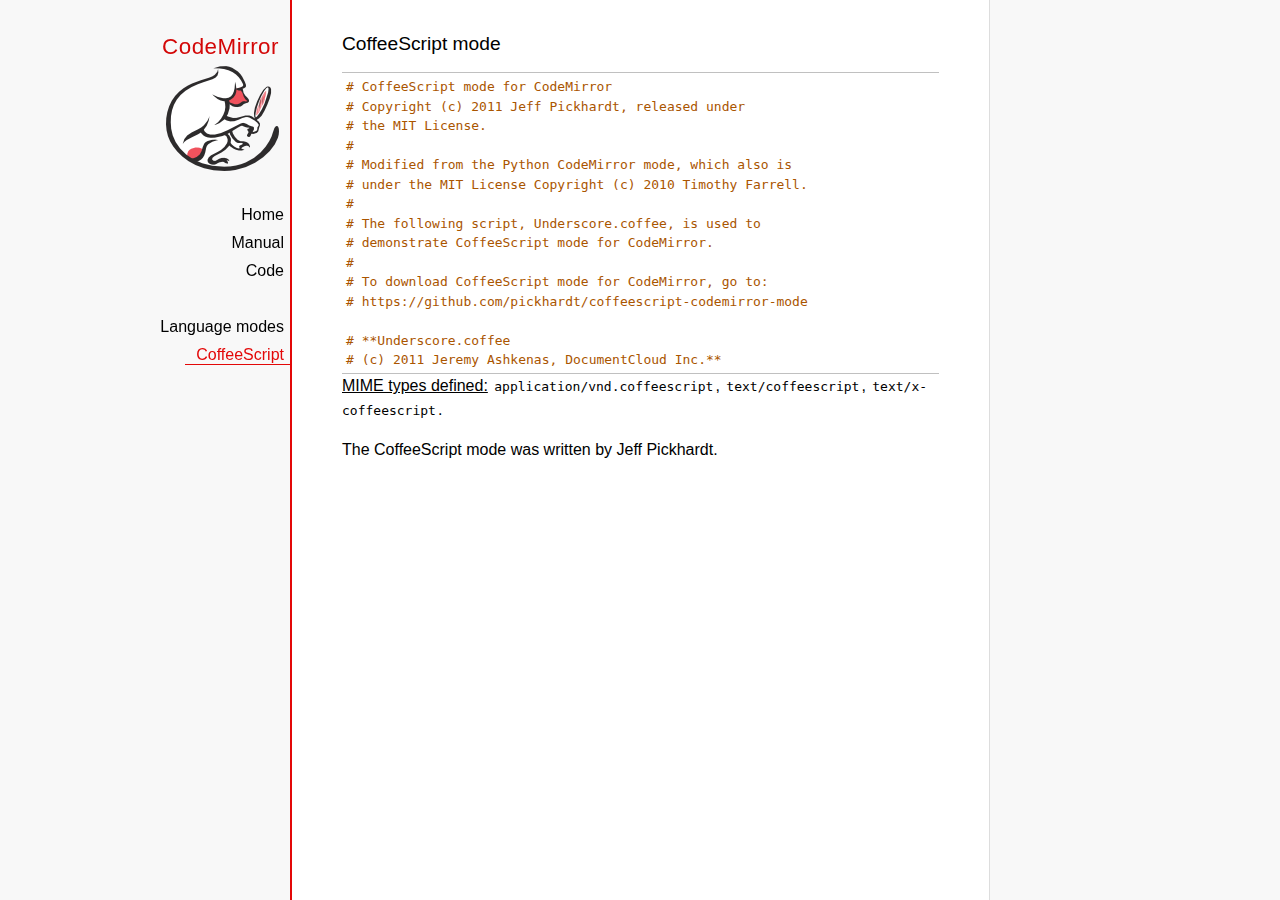
<file: codemirror/mode/coffeescript/index.html>
<!doctype html>

<title>CodeMirror: CoffeeScript mode</title>
<meta charset="utf-8"/>
<link rel=stylesheet href="../../doc/docs.css">

<link rel="stylesheet" href="../../lib/codemirror.css">
<script src="../../lib/codemirror.js"></script>
<script src="coffeescript.js"></script>
<style>.CodeMirror {border-top: 1px solid silver; border-bottom: 1px solid silver;}</style>
<div id=nav>
  <a href="https://codemirror.net"><h1>CodeMirror</h1><img id=logo src="../../doc/logo.png" alt=""></a>

  <ul>
    <li><a href="../../index.html">Home</a>
    <li><a href="../../doc/manual.html">Manual</a>
    <li><a href="https://github.com/codemirror/codemirror">Code</a>
  </ul>
  <ul>
    <li><a href="../index.html">Language modes</a>
    <li><a class=active href="#">CoffeeScript</a>
  </ul>
</div>

<article>
<h2>CoffeeScript mode</h2>
<form><textarea id="code" name="code">
# CoffeeScript mode for CodeMirror
# Copyright (c) 2011 Jeff Pickhardt, released under
# the MIT License.
#
# Modified from the Python CodeMirror mode, which also is 
# under the MIT License Copyright (c) 2010 Timothy Farrell.
#
# The following script, Underscore.coffee, is used to 
# demonstrate CoffeeScript mode for CodeMirror.
#
# To download CoffeeScript mode for CodeMirror, go to:
# https://github.com/pickhardt/coffeescript-codemirror-mode

# **Underscore.coffee
# (c) 2011 Jeremy Ashkenas, DocumentCloud Inc.**
# Underscore is freely distributable under the terms of the
# [MIT license](http://en.wikipedia.org/wiki/MIT_License).
# Portions of Underscore are inspired by or borrowed from
# [Prototype.js](http://prototypejs.org/api), Oliver Steele's
# [Functional](http://osteele.com), and John Resig's
# [Micro-Templating](http://ejohn.org).
# For all details and documentation:
# http://documentcloud.github.com/underscore/


# Baseline setup
# --------------

# Establish the root object, `window` in the browser, or `global` on the server.
root = this


# Save the previous value of the `_` variable.
previousUnderscore = root._

### Multiline
    comment
###

# Establish the object that gets thrown to break out of a loop iteration.
# `StopIteration` is SOP on Mozilla.
breaker = if typeof(StopIteration) is 'undefined' then '__break__' else StopIteration


#### Docco style single line comment (title)


# Helper function to escape **RegExp** contents, because JS doesn't have one.
escapeRegExp = (string) -> string.replace(/([.*+?^${}()|[\]\/\\])/g, '\\$1')


# Save bytes in the minified (but not gzipped) version:
ArrayProto = Array.prototype
ObjProto = Object.prototype


# Create quick reference variables for speed access to core prototypes.
slice = ArrayProto.slice
unshift = ArrayProto.unshift
toString = ObjProto.toString
hasOwnProperty = ObjProto.hasOwnProperty
propertyIsEnumerable = ObjProto.propertyIsEnumerable


# All **ECMA5** native implementations we hope to use are declared here.
nativeForEach = ArrayProto.forEach
nativeMap = ArrayProto.map
nativeReduce = ArrayProto.reduce
nativeReduceRight = ArrayProto.reduceRight
nativeFilter = ArrayProto.filter
nativeEvery = ArrayProto.every
nativeSome = ArrayProto.some
nativeIndexOf = ArrayProto.indexOf
nativeLastIndexOf = ArrayProto.lastIndexOf
nativeIsArray = Array.isArray
nativeKeys = Object.keys


# Create a safe reference to the Underscore object for use below.
_ = (obj) -> new wrapper(obj)


# Export the Underscore object for **CommonJS**.
if typeof(exports) != 'undefined' then exports._ = _


# Export Underscore to global scope.
root._ = _


# Current version.
_.VERSION = '1.1.0'


# Collection Functions
# --------------------

# The cornerstone, an **each** implementation.
# Handles objects implementing **forEach**, arrays, and raw objects.
_.each = (obj, iterator, context) ->
  try
    if nativeForEach and obj.forEach is nativeForEach
      obj.forEach iterator, context
    else if _.isNumber obj.length
      iterator.call context, obj[i], i, obj for i in [0...obj.length]
    else
      iterator.call context, val, key, obj for own key, val of obj
  catch e
    throw e if e isnt breaker
  obj


# Return the results of applying the iterator to each element. Use JavaScript
# 1.6's version of **map**, if possible.
_.map = (obj, iterator, context) ->
  return obj.map(iterator, context) if nativeMap and obj.map is nativeMap
  results = []
  _.each obj, (value, index, list) ->
    results.push iterator.call context, value, index, list
  results


# **Reduce** builds up a single result from a list of values. Also known as
# **inject**, or **foldl**. Uses JavaScript 1.8's version of **reduce**, if possible.
_.reduce = (obj, iterator, memo, context) ->
  if nativeReduce and obj.reduce is nativeReduce
    iterator = _.bind iterator, context if context
    return obj.reduce iterator, memo
  _.each obj, (value, index, list) ->
    memo = iterator.call context, memo, value, index, list
  memo


# The right-associative version of **reduce**, also known as **foldr**. Uses
# JavaScript 1.8's version of **reduceRight**, if available.
_.reduceRight = (obj, iterator, memo, context) ->
  if nativeReduceRight and obj.reduceRight is nativeReduceRight
    iterator = _.bind iterator, context if context
    return obj.reduceRight iterator, memo
  reversed = _.clone(_.toArray(obj)).reverse()
  _.reduce reversed, iterator, memo, context


# Return the first value which passes a truth test.
_.detect = (obj, iterator, context) ->
  result = null
  _.each obj, (value, index, list) ->
    if iterator.call context, value, index, list
      result = value
      _.breakLoop()
  result


# Return all the elements that pass a truth test. Use JavaScript 1.6's
# **filter**, if it exists.
_.filter = (obj, iterator, context) ->
  return obj.filter iterator, context if nativeFilter and obj.filter is nativeFilter
  results = []
  _.each obj, (value, index, list) ->
    results.push value if iterator.call context, value, index, list
  results


# Return all the elements for which a truth test fails.
_.reject = (obj, iterator, context) ->
  results = []
  _.each obj, (value, index, list) ->
    results.push value if not iterator.call context, value, index, list
  results


# Determine whether all of the elements match a truth test. Delegate to
# JavaScript 1.6's **every**, if it is present.
_.every = (obj, iterator, context) ->
  iterator ||= _.identity
  return obj.every iterator, context if nativeEvery and obj.every is nativeEvery
  result = true
  _.each obj, (value, index, list) ->
    _.breakLoop() unless (result = result and iterator.call(context, value, index, list))
  result


# Determine if at least one element in the object matches a truth test. Use
# JavaScript 1.6's **some**, if it exists.
_.some = (obj, iterator, context) ->
  iterator ||= _.identity
  return obj.some iterator, context if nativeSome and obj.some is nativeSome
  result = false
  _.each obj, (value, index, list) ->
    _.breakLoop() if (result = iterator.call(context, value, index, list))
  result


# Determine if a given value is included in the array or object,
# based on `===`.
_.include = (obj, target) ->
  return _.indexOf(obj, target) isnt -1 if nativeIndexOf and obj.indexOf is nativeIndexOf
  return true for own key, val of obj when val is target
  false


# Invoke a method with arguments on every item in a collection.
_.invoke = (obj, method) ->
  args = _.rest arguments, 2
  (if method then val[method] else val).apply(val, args) for val in obj


# Convenience version of a common use case of **map**: fetching a property.
_.pluck = (obj, key) ->
  _.map(obj, (val) -> val[key])


# Return the maximum item or (item-based computation).
_.max = (obj, iterator, context) ->
  return Math.max.apply(Math, obj) if not iterator and _.isArray(obj)
  result = computed: -Infinity
  _.each obj, (value, index, list) ->
    computed = if iterator then iterator.call(context, value, index, list) else value
    computed >= result.computed and (result = {value: value, computed: computed})
  result.value


# Return the minimum element (or element-based computation).
_.min = (obj, iterator, context) ->
  return Math.min.apply(Math, obj) if not iterator and _.isArray(obj)
  result = computed: Infinity
  _.each obj, (value, index, list) ->
    computed = if iterator then iterator.call(context, value, index, list) else value
    computed < result.computed and (result = {value: value, computed: computed})
  result.value


# Sort the object's values by a criterion produced by an iterator.
_.sortBy = (obj, iterator, context) ->
  _.pluck(((_.map obj, (value, index, list) ->
    {value: value, criteria: iterator.call(context, value, index, list)}
  ).sort((left, right) ->
    a = left.criteria; b = right.criteria
    if a < b then -1 else if a > b then 1 else 0
  )), 'value')


# Use a comparator function to figure out at what index an object should
# be inserted so as to maintain order. Uses binary search.
_.sortedIndex = (array, obj, iterator) ->
  iterator ||= _.identity
  low = 0
  high = array.length
  while low < high
    mid = (low + high) >> 1
    if iterator(array[mid]) < iterator(obj) then low = mid + 1 else high = mid
  low


# Convert anything iterable into a real, live array.
_.toArray = (iterable) ->
  return [] if (!iterable)
  return iterable.toArray() if (iterable.toArray)
  return iterable if (_.isArray(iterable))
  return slice.call(iterable) if (_.isArguments(iterable))
  _.values(iterable)


# Return the number of elements in an object.
_.size = (obj) -> _.toArray(obj).length


# Array Functions
# ---------------

# Get the first element of an array. Passing `n` will return the first N
# values in the array. Aliased as **head**. The `guard` check allows it to work
# with **map**.
_.first = (array, n, guard) ->
  if n and not guard then slice.call(array, 0, n) else array[0]


# Returns everything but the first entry of the array. Aliased as **tail**.
# Especially useful on the arguments object. Passing an `index` will return
# the rest of the values in the array from that index onward. The `guard`
# check allows it to work with **map**.
_.rest = (array, index, guard) ->
  slice.call(array, if _.isUndefined(index) or guard then 1 else index)


# Get the last element of an array.
_.last = (array) -> array[array.length - 1]


# Trim out all falsy values from an array.
_.compact = (array) -> item for item in array when item


# Return a completely flattened version of an array.
_.flatten = (array) ->
  _.reduce array, (memo, value) ->
    return memo.concat(_.flatten(value)) if _.isArray value
    memo.push value
    memo
  , []


# Return a version of the array that does not contain the specified value(s).
_.without = (array) ->
  values = _.rest arguments
  val for val in _.toArray(array) when not _.include values, val


# Produce a duplicate-free version of the array. If the array has already
# been sorted, you have the option of using a faster algorithm.
_.uniq = (array, isSorted) ->
  memo = []
  for el, i in _.toArray array
    memo.push el if i is 0 || (if isSorted is true then _.last(memo) isnt el else not _.include(memo, el))
  memo


# Produce an array that contains every item shared between all the
# passed-in arrays.
_.intersect = (array) ->
  rest = _.rest arguments
  _.select _.uniq(array), (item) ->
    _.all rest, (other) ->
      _.indexOf(other, item) >= 0


# Zip together multiple lists into a single array -- elements that share
# an index go together.
_.zip = ->
  length = _.max _.pluck arguments, 'length'
  results = new Array length
  for i in [0...length]
    results[i] = _.pluck arguments, String i
  results


# If the browser doesn't supply us with **indexOf** (I'm looking at you, MSIE),
# we need this function. Return the position of the first occurrence of an
# item in an array, or -1 if the item is not included in the array.
_.indexOf = (array, item) ->
  return array.indexOf item if nativeIndexOf and array.indexOf is nativeIndexOf
  i = 0; l = array.length
  while l - i
    if array[i] is item then return i else i++
  -1


# Provide JavaScript 1.6's **lastIndexOf**, delegating to the native function,
# if possible.
_.lastIndexOf = (array, item) ->
  return array.lastIndexOf(item) if nativeLastIndexOf and array.lastIndexOf is nativeLastIndexOf
  i = array.length
  while i
    if array[i] is item then return i else i--
  -1


# Generate an integer Array containing an arithmetic progression. A port of
# [the native Python **range** function](http://docs.python.org/library/functions.html#range).
_.range = (start, stop, step) ->
  a = arguments
  solo = a.length <= 1
  i = start = if solo then 0 else a[0]
  stop = if solo then a[0] else a[1]
  step = a[2] or 1
  len = Math.ceil((stop - start) / step)
  return [] if len <= 0
  range = new Array len
  idx = 0
  loop
    return range if (if step > 0 then i - stop else stop - i) >= 0
    range[idx] = i
    idx++
    i+= step


# Function Functions
# ------------------

# Create a function bound to a given object (assigning `this`, and arguments,
# optionally). Binding with arguments is also known as **curry**.
_.bind = (func, obj) ->
  args = _.rest arguments, 2
  -> func.apply obj or root, args.concat arguments


# Bind all of an object's methods to that object. Useful for ensuring that
# all callbacks defined on an object belong to it.
_.bindAll = (obj) ->
  funcs = if arguments.length > 1 then _.rest(arguments) else _.functions(obj)
  _.each funcs, (f) -> obj[f] = _.bind obj[f], obj
  obj


# Delays a function for the given number of milliseconds, and then calls
# it with the arguments supplied.
_.delay = (func, wait) ->
  args = _.rest arguments, 2
  setTimeout((-> func.apply(func, args)), wait)


# Memoize an expensive function by storing its results.
_.memoize = (func, hasher) ->
  memo = {}
  hasher or= _.identity
  ->
    key = hasher.apply this, arguments
    return memo[key] if key of memo
    memo[key] = func.apply this, arguments


# Defers a function, scheduling it to run after the current call stack has
# cleared.
_.defer = (func) ->
  _.delay.apply _, [func, 1].concat _.rest arguments


# Returns the first function passed as an argument to the second,
# allowing you to adjust arguments, run code before and after, and
# conditionally execute the original function.
_.wrap = (func, wrapper) ->
  -> wrapper.apply wrapper, [func].concat arguments


# Returns a function that is the composition of a list of functions, each
# consuming the return value of the function that follows.
_.compose = ->
  funcs = arguments
  ->
    args = arguments
    for i in [funcs.length - 1..0] by -1
      args = [funcs[i].apply(this, args)]
    args[0]


# Object Functions
# ----------------

# Retrieve the names of an object's properties.
_.keys = nativeKeys or (obj) ->
  return _.range 0, obj.length if _.isArray(obj)
  key for key, val of obj


# Retrieve the values of an object's properties.
_.values = (obj) ->
  _.map obj, _.identity


# Return a sorted list of the function names available in Underscore.
_.functions = (obj) ->
  _.filter(_.keys(obj), (key) -> _.isFunction(obj[key])).sort()


# Extend a given object with all of the properties in a source object.
_.extend = (obj) ->
  for source in _.rest(arguments)
    obj[key] = val for key, val of source
  obj


# Create a (shallow-cloned) duplicate of an object.
_.clone = (obj) ->
  return obj.slice 0 if _.isArray obj
  _.extend {}, obj


# Invokes interceptor with the obj, and then returns obj.
# The primary purpose of this method is to "tap into" a method chain,
# in order to perform operations on intermediate results within
 the chain.
_.tap = (obj, interceptor) ->
  interceptor obj
  obj


# Perform a deep comparison to check if two objects are equal.
_.isEqual = (a, b) ->
  # Check object identity.
  return true if a is b
  # Different types?
  atype = typeof(a); btype = typeof(b)
  return false if atype isnt btype
  # Basic equality test (watch out for coercions).
  return true if `a == b`
  # One is falsy and the other truthy.
  return false if (!a and b) or (a and !b)
  # One of them implements an `isEqual()`?
  return a.isEqual(b) if a.isEqual
  # Check dates' integer values.
  return a.getTime() is b.getTime() if _.isDate(a) and _.isDate(b)
  # Both are NaN?
  return false if _.isNaN(a) and _.isNaN(b)
  # Compare regular expressions.
  if _.isRegExp(a) and _.isRegExp(b)
    return a.source is b.source and
           a.global is b.global and
           a.ignoreCase is b.ignoreCase and
           a.multiline is b.multiline
  # If a is not an object by this point, we can't handle it.
  return false if atype isnt 'object'
  # Check for different array lengths before comparing contents.
  return false if a.length and (a.length isnt b.length)
  # Nothing else worked, deep compare the contents.
  aKeys = _.keys(a); bKeys = _.keys(b)
  # Different object sizes?
  return false if aKeys.length isnt bKeys.length
  # Recursive comparison of contents.
  return false for key, val of a when !(key of b) or !_.isEqual(val, b[key])
  true


# Is a given array or object empty?
_.isEmpty = (obj) ->
  return obj.length is 0 if _.isArray(obj) or _.isString(obj)
  return false for own key of obj
  true


# Is a given value a DOM element?
_.isElement = (obj) -> obj and obj.nodeType is 1


# Is a given value an array?
_.isArray = nativeIsArray or (obj) -> !!(obj and obj.concat and obj.unshift and not obj.callee)


# Is a given variable an arguments object?
_.isArguments = (obj) -> obj and obj.callee


# Is the given value a function?
_.isFunction = (obj) -> !!(obj and obj.constructor and obj.call and obj.apply)


# Is the given value a string?
_.isString = (obj) -> !!(obj is '' or (obj and obj.charCodeAt and obj.substr))


# Is a given value a number?
_.isNumber = (obj) -> (obj is +obj) or toString.call(obj) is '[object Number]'


# Is a given value a boolean?
_.isBoolean = (obj) -> obj is true or obj is false


# Is a given value a Date?
_.isDate = (obj) -> !!(obj and obj.getTimezoneOffset and obj.setUTCFullYear)


# Is the given value a regular expression?
_.isRegExp = (obj) -> !!(obj and obj.exec and (obj.ignoreCase or obj.ignoreCase is false))


# Is the given value NaN -- this one is interesting. `NaN != NaN`, and
# `isNaN(undefined) == true`, so we make sure it's a number first.
_.isNaN = (obj) -> _.isNumber(obj) and window.isNaN(obj)


# Is a given value equal to null?
_.isNull = (obj) -> obj is null


# Is a given variable undefined?
_.isUndefined = (obj) -> typeof obj is 'undefined'


# Utility Functions
# -----------------

# Run Underscore.js in noConflict mode, returning the `_` variable to its
# previous owner. Returns a reference to the Underscore object.
_.noConflict = ->
  root._ = previousUnderscore
  this


# Keep the identity function around for default iterators.
_.identity = (value) -> value


# Run a function `n` times.
_.times = (n, iterator, context) ->
  iterator.call context, i for i in [0...n]


# Break out of the middle of an iteration.
_.breakLoop = -> throw breaker


# Add your own custom functions to the Underscore object, ensuring that
# they're correctly added to the OOP wrapper as well.
_.mixin = (obj) ->
  for name in _.functions(obj)
    addToWrapper name, _[name] = obj[name]


# Generate a unique integer id (unique within the entire client session).
# Useful for temporary DOM ids.
idCounter = 0
_.uniqueId = (prefix) ->
  (prefix or '') + idCounter++


# By default, Underscore uses **ERB**-style template delimiters, change the
# following template settings to use alternative delimiters.
_.templateSettings = {
  start: '<%'
  end: '%>'
  interpolate: /<%=(.+?)%>/g
}


# JavaScript templating a-la **ERB**, pilfered from John Resig's
# *Secrets of the JavaScript Ninja*, page 83.
# Single-quote fix from Rick Strahl.
# With alterations for arbitrary delimiters, and to preserve whitespace.
_.template = (str, data) ->
  c = _.templateSettings
  endMatch = new RegExp("'(?=[^"+c.end.substr(0, 1)+"]*"+escapeRegExp(c.end)+")","g")
  fn = new Function 'obj',
    'var p=[],print=function(){p.push.apply(p,arguments);};' +
    'with(obj||{}){p.push(\'' +
    str.replace(/\r/g, '\\r')
       .replace(/\n/g, '\\n')
       .replace(/\t/g, '\\t')
       .replace(endMatch,"���")
       .split("'").join("\\'")
       .split("���").join("'")
       .replace(c.interpolate, "',$1,'")
       .split(c.start).join("');")
       .split(c.end).join("p.push('") +
       "');}return p.join('');"
  if data then fn(data) else fn


# Aliases
# -------

_.forEach = _.each
_.foldl = _.inject = _.reduce
_.foldr = _.reduceRight
_.select = _.filter
_.all = _.every
_.any = _.some
_.contains = _.include
_.head = _.first
_.tail = _.rest
_.methods = _.functions


# Setup the OOP Wrapper
# ---------------------

# If Underscore is called as a function, it returns a wrapped object that
# can be used OO-style. This wrapper holds altered versions of all the
# underscore functions. Wrapped objects may be chained.
wrapper = (obj) ->
  this._wrapped = obj
  this


# Helper function to continue chaining intermediate results.
result = (obj, chain) ->
  if chain then _(obj).chain() else obj


# A method to easily add functions to the OOP wrapper.
addToWrapper = (name, func) ->
  wrapper.prototype[name] = ->
    args = _.toArray arguments
    unshift.call args, this._wrapped
    result func.apply(_, args), this._chain


# Add all ofthe Underscore functions to the wrapper object.
_.mixin _


# Add all mutator Array functions to the wrapper.
_.each ['pop', 'push', 'reverse', 'shift', 'sort', 'splice', 'unshift'], (name) ->
  method = Array.prototype[name]
  wrapper.prototype[name] = ->
    method.apply(this._wrapped, arguments)
    result(this._wrapped, this._chain)


# Add all accessor Array functions to the wrapper.
_.each ['concat', 'join', 'slice'], (name) ->
  method = Array.prototype[name]
  wrapper.prototype[name] = ->
    result(method.apply(this._wrapped, arguments), this._chain)


# Start chaining a wrapped Underscore object.
wrapper::chain = ->
  this._chain = true
  this


# Extracts the result from a wrapped and chained object.
wrapper::value = -> this._wrapped
</textarea></form>
    <script>
      var editor = CodeMirror.fromTextArea(document.getElementById("code"), {});
    </script>

    <p><strong>MIME types defined:</strong> <code>application/vnd.coffeescript</code>, <code>text/coffeescript</code>, <code>text/x-coffeescript</code>.</p>

    <p>The CoffeeScript mode was written by Jeff Pickhardt.</p>

  </article>
</file>
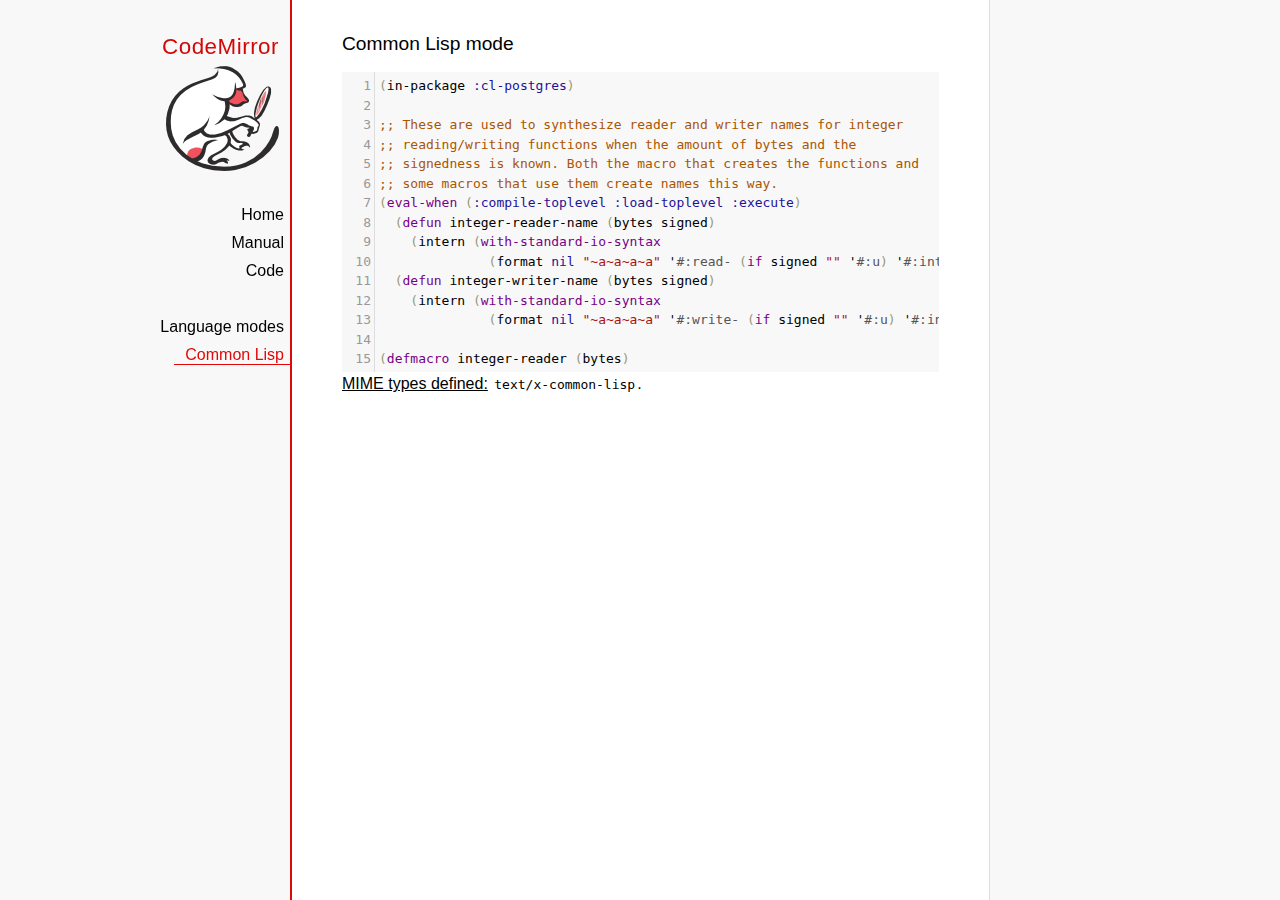
<file: codemirror/mode/commonlisp/index.html>
<!doctype html>

<title>CodeMirror: Common Lisp mode</title>
<meta charset="utf-8"/>
<link rel=stylesheet href="../../doc/docs.css">

<link rel="stylesheet" href="../../lib/codemirror.css">
<script src="../../lib/codemirror.js"></script>
<script src="commonlisp.js"></script>
<style>.CodeMirror {background: #f8f8f8;}</style>
<div id=nav>
  <a href="https://codemirror.net"><h1>CodeMirror</h1><img id=logo src="../../doc/logo.png" alt=""></a>

  <ul>
    <li><a href="../../index.html">Home</a>
    <li><a href="../../doc/manual.html">Manual</a>
    <li><a href="https://github.com/codemirror/codemirror">Code</a>
  </ul>
  <ul>
    <li><a href="../index.html">Language modes</a>
    <li><a class=active href="#">Common Lisp</a>
  </ul>
</div>

<article>
<h2>Common Lisp mode</h2>
<form><textarea id="code" name="code">(in-package :cl-postgres)

;; These are used to synthesize reader and writer names for integer
;; reading/writing functions when the amount of bytes and the
;; signedness is known. Both the macro that creates the functions and
;; some macros that use them create names this way.
(eval-when (:compile-toplevel :load-toplevel :execute)
  (defun integer-reader-name (bytes signed)
    (intern (with-standard-io-syntax
              (format nil "~a~a~a~a" '#:read- (if signed "" '#:u) '#:int bytes))))
  (defun integer-writer-name (bytes signed)
    (intern (with-standard-io-syntax
              (format nil "~a~a~a~a" '#:write- (if signed "" '#:u) '#:int bytes)))))

(defmacro integer-reader (bytes)
  "Create a function to read integers from a binary stream."
  (let ((bits (* bytes 8)))
    (labels ((return-form (signed)
               (if signed
                   `(if (logbitp ,(1- bits) result)
                        (dpb result (byte ,(1- bits) 0) -1)
                        result)
                   `result))
             (generate-reader (signed)
               `(defun ,(integer-reader-name bytes signed) (socket)
                  (declare (type stream socket)
                           #.*optimize*)
                  ,(if (= bytes 1)
                       `(let ((result (the (unsigned-byte 8) (read-byte socket))))
                          (declare (type (unsigned-byte 8) result))
                          ,(return-form signed))
                       `(let ((result 0))
                          (declare (type (unsigned-byte ,bits) result))
                          ,@(loop :for byte :from (1- bytes) :downto 0
                                   :collect `(setf (ldb (byte 8 ,(* 8 byte)) result)
                                                   (the (unsigned-byte 8) (read-byte socket))))
                          ,(return-form signed))))))
      `(progn
;; This causes weird errors on SBCL in some circumstances. Disabled for now.
;;         (declaim (inline ,(integer-reader-name bytes t)
;;                          ,(integer-reader-name bytes nil)))
         (declaim (ftype (function (t) (signed-byte ,bits))
                         ,(integer-reader-name bytes t)))
         ,(generate-reader t)
         (declaim (ftype (function (t) (unsigned-byte ,bits))
                         ,(integer-reader-name bytes nil)))
         ,(generate-reader nil)))))

(defmacro integer-writer (bytes)
  "Create a function to write integers to a binary stream."
  (let ((bits (* 8 bytes)))
    `(progn
      (declaim (inline ,(integer-writer-name bytes t)
                       ,(integer-writer-name bytes nil)))
      (defun ,(integer-writer-name bytes nil) (socket value)
        (declare (type stream socket)
                 (type (unsigned-byte ,bits) value)
                 #.*optimize*)
        ,@(if (= bytes 1)
              `((write-byte value socket))
              (loop :for byte :from (1- bytes) :downto 0
                    :collect `(write-byte (ldb (byte 8 ,(* byte 8)) value)
                               socket)))
        (values))
      (defun ,(integer-writer-name bytes t) (socket value)
        (declare (type stream socket)
                 (type (signed-byte ,bits) value)
                 #.*optimize*)
        ,@(if (= bytes 1)
              `((write-byte (ldb (byte 8 0) value) socket))
              (loop :for byte :from (1- bytes) :downto 0
                    :collect `(write-byte (ldb (byte 8 ,(* byte 8)) value)
                               socket)))
        (values)))))

;; All the instances of the above that we need.

(integer-reader 1)
(integer-reader 2)
(integer-reader 4)
(integer-reader 8)

(integer-writer 1)
(integer-writer 2)
(integer-writer 4)

(defun write-bytes (socket bytes)
  "Write a byte-array to a stream."
  (declare (type stream socket)
           (type (simple-array (unsigned-byte 8)) bytes)
           #.*optimize*)
  (write-sequence bytes socket))

(defun write-str (socket string)
  "Write a null-terminated string to a stream \(encoding it when UTF-8
support is enabled.)."
  (declare (type stream socket)
           (type string string)
           #.*optimize*)
  (enc-write-string string socket)
  (write-uint1 socket 0))

(declaim (ftype (function (t unsigned-byte)
                          (simple-array (unsigned-byte 8) (*)))
                read-bytes))
(defun read-bytes (socket length)
  "Read a byte array of the given length from a stream."
  (declare (type stream socket)
           (type fixnum length)
           #.*optimize*)
  (let ((result (make-array length :element-type '(unsigned-byte 8))))
    (read-sequence result socket)
    result))

(declaim (ftype (function (t) string) read-str))
(defun read-str (socket)
  "Read a null-terminated string from a stream. Takes care of encoding
when UTF-8 support is enabled."
  (declare (type stream socket)
           #.*optimize*)
  (enc-read-string socket :null-terminated t))

(defun skip-bytes (socket length)
  "Skip a given number of bytes in a binary stream."
  (declare (type stream socket)
           (type (unsigned-byte 32) length)
           #.*optimize*)
  (dotimes (i length)
    (read-byte socket)))

(defun skip-str (socket)
  "Skip a null-terminated string."
  (declare (type stream socket)
           #.*optimize*)
  (loop :for char :of-type fixnum = (read-byte socket)
        :until (zerop char)))

(defun ensure-socket-is-closed (socket &amp;key abort)
  (when (open-stream-p socket)
    (handler-case
        (close socket :abort abort)
      (error (error)
        (warn "Ignoring the error which happened while trying to close PostgreSQL socket: ~A" error)))))
</textarea></form>
    <script>
      var editor = CodeMirror.fromTextArea(document.getElementById("code"), {lineNumbers: true});
    </script>

    <p><strong>MIME types defined:</strong> <code>text/x-common-lisp</code>.</p>

  </article>
</file>
<file: codemirror/lib/codemirror.css>
/* BASICS */

.CodeMirror {
  /* Set height, width, borders, and global font properties here */
  font-family: monospace;
  height: 300px;
  color: black;
  direction: ltr;
}

/* PADDING */

.CodeMirror-lines {
  padding: 4px 0; /* Vertical padding around content */
}
.CodeMirror pre.CodeMirror-line,
.CodeMirror pre.CodeMirror-line-like {
  padding: 0 4px; /* Horizontal padding of content */
}

.CodeMirror-scrollbar-filler, .CodeMirror-gutter-filler {
  background-color: white; /* The little square between H and V scrollbars */
}

/* GUTTER */

.CodeMirror-gutters {
  border-right: 1px solid #ddd;
  background-color: #f7f7f7;
  white-space: nowrap;
}
.CodeMirror-linenumbers {}
.CodeMirror-linenumber {
  padding: 0 3px 0 5px;
  min-width: 20px;
  text-align: right;
  color: #999;
  white-space: nowrap;
}

.CodeMirror-guttermarker { color: black; }
.CodeMirror-guttermarker-subtle { color: #999; }

/* CURSOR */

.CodeMirror-cursor {
  border-left: 1px solid black;
  border-right: none;
  width: 0;
}
/* Shown when moving in bi-directional text */
.CodeMirror div.CodeMirror-secondarycursor {
  border-left: 1px solid silver;
}
.cm-fat-cursor .CodeMirror-cursor {
  width: auto;
  border: 0 !important;
  background: #7e7;
}
.cm-fat-cursor div.CodeMirror-cursors {
  z-index: 1;
}
.cm-fat-cursor-mark {
  background-color: rgba(20, 255, 20, 0.5);
  -webkit-animation: blink 1.06s steps(1) infinite;
  -moz-animation: blink 1.06s steps(1) infinite;
  animation: blink 1.06s steps(1) infinite;
}
.cm-animate-fat-cursor {
  width: auto;
  border: 0;
  -webkit-animation: blink 1.06s steps(1) infinite;
  -moz-animation: blink 1.06s steps(1) infinite;
  animation: blink 1.06s steps(1) infinite;
  background-color: #7e7;
}
@-moz-keyframes blink {
  0% {}
  50% { background-color: transparent; }
  100% {}
}
@-webkit-keyframes blink {
  0% {}
  50% { background-color: transparent; }
  100% {}
}
@keyframes blink {
  0% {}
  50% { background-color: transparent; }
  100% {}
}

/* Can style cursor different in overwrite (non-insert) mode */
.CodeMirror-overwrite .CodeMirror-cursor {}

.cm-tab { display: inline-block; text-decoration: inherit; }

.CodeMirror-rulers {
  position: absolute;
  left: 0; right: 0; top: -50px; bottom: 0;
  overflow: hidden;
}
.CodeMirror-ruler {
  border-left: 1px solid #ccc;
  top: 0; bottom: 0;
  position: absolute;
}

/* DEFAULT THEME */

.cm-s-default .cm-header {color: blue;}
.cm-s-default .cm-quote {color: #090;}
.cm-negative {color: #d44;}
.cm-positive {color: #292;}
.cm-header, .cm-strong {font-weight: bold;}
.cm-em {font-style: italic;}
.cm-link {text-decoration: underline;}
.cm-strikethrough {text-decoration: line-through;}

.cm-s-default .cm-keyword {color: #708;}
.cm-s-default .cm-atom {color: #219;}
.cm-s-default .cm-number {color: #164;}
.cm-s-default .cm-def {color: #00f;}
.cm-s-default .cm-variable,
.cm-s-default .cm-punctuation,
.cm-s-default .cm-property,
.cm-s-default .cm-operator {}
.cm-s-default .cm-variable-2 {color: #05a;}
.cm-s-default .cm-variable-3, .cm-s-default .cm-type {color: #085;}
.cm-s-default .cm-comment {color: #a50;}
.cm-s-default .cm-string {color: #a11;}
.cm-s-default .cm-string-2 {color: #f50;}
.cm-s-default .cm-meta {color: #555;}
.cm-s-default .cm-qualifier {color: #555;}
.cm-s-default .cm-builtin {color: #30a;}
.cm-s-default .cm-bracket {color: #997;}
.cm-s-default .cm-tag {color: #170;}
.cm-s-default .cm-attribute {color: #00c;}
.cm-s-default .cm-hr {color: #999;}
.cm-s-default .cm-link {color: #00c;}

.cm-s-default .cm-error {color: #f00;}
.cm-invalidchar {color: #f00;}

.CodeMirror-composing { border-bottom: 2px solid; }

/* Default styles for common addons */

div.CodeMirror span.CodeMirror-matchingbracket {color: #0b0;}
div.CodeMirror span.CodeMirror-nonmatchingbracket {color: #a22;}
.CodeMirror-matchingtag { background: rgba(255, 150, 0, .3); }
.CodeMirror-activeline-background {background: #e8f2ff;}

/* STOP */

/* The rest of this file contains styles related to the mechanics of
   the editor. You probably shouldn't touch them. */

.CodeMirror {
  position: relative;
  overflow: hidden;
  background: white;
}

.CodeMirror-scroll {
  overflow: scroll !important; /* Things will break if this is overridden */
  /* 30px is the magic margin used to hide the element's real scrollbars */
  /* See overflow: hidden in .CodeMirror */
  margin-bottom: -30px; margin-right: -30px;
  padding-bottom: 30px;
  height: 100%;
  outline: none; /* Prevent dragging from highlighting the element */
  position: relative;
}
.CodeMirror-sizer {
  position: relative;
  border-right: 30px solid transparent;
}

/* The fake, visible scrollbars. Used to force redraw during scrolling
   before actual scrolling happens, thus preventing shaking and
   flickering artifacts. */
.CodeMirror-vscrollbar, .CodeMirror-hscrollbar, .CodeMirror-scrollbar-filler, .CodeMirror-gutter-filler {
  position: absolute;
  z-index: 6;
  display: none;
}
.CodeMirror-vscrollbar {
  right: 0; top: 0;
  overflow-x: hidden;
  overflow-y: scroll;
}
.CodeMirror-hscrollbar {
  bottom: 0; left: 0;
  overflow-y: hidden;
  overflow-x: scroll;
}
.CodeMirror-scrollbar-filler {
  right: 0; bottom: 0;
}
.CodeMirror-gutter-filler {
  left: 0; bottom: 0;
}

.CodeMirror-gutters {
  position: absolute; left: 0; top: 0;
  min-height: 100%;
  z-index: 3;
}
.CodeMirror-gutter {
  white-space: normal;
  height: 100%;
  display: inline-block;
  vertical-align: top;
  margin-bottom: -30px;
}
.CodeMirror-gutter-wrapper {
  position: absolute;
  z-index: 4;
  background: none !important;
  border: none !important;
}
.CodeMirror-gutter-background {
  position: absolute;
  top: 0; bottom: 0;
  z-index: 4;
}
.CodeMirror-gutter-elt {
  position: absolute;
  cursor: default;
  z-index: 4;
}
.CodeMirror-gutter-wrapper ::selection { background-color: transparent }
.CodeMirror-gutter-wrapper ::-moz-selection { background-color: transparent }

.CodeMirror-lines {
  cursor: text;
  min-height: 1px; /* prevents collapsing before first draw */
}
.CodeMirror pre.CodeMirror-line,
.CodeMirror pre.CodeMirror-line-like {
  /* Reset some styles that the rest of the page might have set */
  -moz-border-radius: 0; -webkit-border-radius: 0; border-radius: 0;
  border-width: 0;
  background: transparent;
  font-family: inherit;
  font-size: inherit;
  margin: 0;
  white-space: pre;
  word-wrap: normal;
  line-height: inherit;
  color: inherit;
  z-index: 2;
  position: relative;
  overflow: visible;
  -webkit-tap-highlight-color: transparent;
  -webkit-font-variant-ligatures: contextual;
  font-variant-ligatures: contextual;
}
.CodeMirror-wrap pre.CodeMirror-line,
.CodeMirror-wrap pre.CodeMirror-line-like {
  word-wrap: break-word;
  white-space: pre-wrap;
  word-break: normal;
}

.CodeMirror-linebackground {
  position: absolute;
  left: 0; right: 0; top: 0; bottom: 0;
  z-index: 0;
}

.CodeMirror-linewidget {
  position: relative;
  z-index: 2;
  padding: 0.1px; /* Force widget margins to stay inside of the container */
}

.CodeMirror-widget {}

.CodeMirror-rtl pre { direction: rtl; }

.CodeMirror-code {
  outline: none;
}

/* Force content-box sizing for the elements where we expect it */
.CodeMirror-scroll,
.CodeMirror-sizer,
.CodeMirror-gutter,
.CodeMirror-gutters,
.CodeMirror-linenumber {
  -moz-box-sizing: content-box;
  box-sizing: content-box;
}

.CodeMirror-measure {
  position: absolute;
  width: 100%;
  height: 0;
  overflow: hidden;
  visibility: hidden;
}

.CodeMirror-cursor {
  position: absolute;
  pointer-events: none;
}
.CodeMirror-measure pre { position: static; }

div.CodeMirror-cursors {
  visibility: hidden;
  position: relative;
  z-index: 3;
}
div.CodeMirror-dragcursors {
  visibility: visible;
}

.CodeMirror-focused div.CodeMirror-cursors {
  visibility: visible;
}

.CodeMirror-selected { background: #d9d9d9; }
.CodeMirror-focused .CodeMirror-selected { background: #d7d4f0; }
.CodeMirror-crosshair { cursor: crosshair; }
.CodeMirror-line::selection, .CodeMirror-line > span::selection, .CodeMirror-line > span > span::selection { background: #d7d4f0; }
.CodeMirror-line::-moz-selection, .CodeMirror-line > span::-moz-selection, .CodeMirror-line > span > span::-moz-selection { background: #d7d4f0; }

.cm-searching {
  background-color: #ffa;
  background-color: rgba(255, 255, 0, .4);
}

/* Used to force a border model for a node */
.cm-force-border { padding-right: .1px; }

@media print {
  /* Hide the cursor when printing */
  .CodeMirror div.CodeMirror-cursors {
    visibility: hidden;
  }
}

/* See issue #2901 */
.cm-tab-wrap-hack:after { content: ''; }

/* Help users use markselection to safely style text background */
span.CodeMirror-selectedtext { background: none; }
</file>
<file: editor.css>
.CodeMirror {
  margin-left : 20px;
  margin-right: 20px;
  margin-top:   0px;
  margin-bottom:10px;
  border: 1px solid #aaa;
  height: auto;
}

.CodeMirror-scroll {
  max-height: 100%;
}


.drag {
  position: absolute;
  right: 200px;
  top: 200px;
  z-index: 2147483647;;
  background-color: #f1f1f1;
  text-align: center;
  border: 5px solid #d3d3d3;
}

#dragheader {
  padding: 10px;
  cursor: move;
  z-index: 10;
  background-color: #2196F3;
  color: #fff;
}
</file>
<file: codemirror/doc/docs.css>
@font-face {
  font-family: 'Source Sans Pro';
  font-style: normal;
  font-weight: 400;
  src: local('Source Sans Pro'), local('SourceSansPro-Regular'), url(//themes.googleusercontent.com/static/fonts/sourcesanspro/v5/ODelI1aHBYDBqgeIAH2zlBM0YzuT7MdOe03otPbuUS0.woff) format('woff');
}

body, html { margin: 0; padding: 0; height: 100%; }
section, article { display: block; padding: 0; }

body {
  background: #f8f8f8;
  font-family: 'Source Sans Pro', Helvetica, Arial, sans-serif;
  line-height: 1.5;
}

p { margin-top: 0; }

h2, h3, h1 {
  font-weight: normal;
  margin-bottom: .7em;
}
h1 { font-size: 140%; }
h2 { font-size: 120%; }
h3 { font-size: 110%; }
article > h2:first-child, section:first-child > h2 { margin-top: 0; }

#nav h1 {
  margin-right: 12px;
  margin-top: 0;
  margin-bottom: 2px;
  color: #d30707;
  letter-spacing: .5px;
}

a, a:visited, a:link, .quasilink {
  color: #A21313;
}

em {
  padding-right: 2px;
}

.quasilink {
  cursor: pointer;
}

article {
  max-width: 700px;
  margin: 0 0 0 160px;
  border-left: 2px solid #E30808;
  border-right: 1px solid #ddd;
  padding: 30px 50px 100px 50px;
  background: white;
  z-index: 2;
  position: relative;
  min-height: 100%;
  box-sizing: border-box;
  -moz-box-sizing: border-box;
}

#nav {
  position: fixed;
  padding-top: 30px;
  max-height: 100%;
  box-sizing: -moz-border-box;
  box-sizing: border-box;
  overflow-y: auto;
  left: 0; right: none;
  width: 160px;
  text-align: right;
  z-index: 1;
}

@media screen and (min-width: 1000px) {
  article {
    margin: 0 auto;
  }
  #nav {
    right: 50%;
    width: auto;
    border-right: 349px solid transparent;
  }
}

#nav ul {
  display: block;
  margin: 0; padding: 0;
  margin-bottom: 32px;
}

#nav a {
  text-decoration: none;
}

#nav li {
  display: block;
  margin-bottom: 4px;
}

#nav li ul {
  font-size: 80%;
  margin-bottom: 0;
  display: none;
}

#nav li.active ul {
  display: block;
}

#nav li li a {
  padding-right: 20px;
  display: inline-block;
}

#nav ul a {
  color: black;
  padding: 0 7px 1px 11px;
}

#nav ul a.active, #nav ul a:hover {
  border-bottom: 1px solid #E30808;
  margin-bottom: -1px;
  color: #E30808;
}

#logo {
  border: 0;
  margin-right: 12px;
  margin-bottom: 25px;
}

section {
  border-top: 1px solid #E30808;
  margin: 1.5em 0;
}

section.first {
  border: none;
  margin-top: 0;
}

#demo {
  position: relative;
}

#demolist {
  position: absolute;
  right: 5px;
  top: 5px;
  z-index: 25;
}

.yinyang {
  position: absolute;
  top: -10px;
  left: 0; right: 0;
  margin: auto;
  display: block;
  height: 120px;
}

.actions {
  margin: 1em 0 0;
  min-height: 100px;
  position: relative;
}

.actionspicture {
  pointer-events: none;
  position: absolute;
  height: 100px;
  top: 0; left: 0; right: 0;
}

.actionlink {
  pointer-events: auto;
  font-family: arial;
  font-size: 80%;
  font-weight: bold;
  position: absolute;
  top: 0; bottom: 0;
  line-height: 1;
  height: 1em;
  margin: auto;
}

.actionlink.download {
  color: white;
  right: 50%;
  margin-right: 13px;
  text-shadow: -1px 1px 3px #b00, -1px -1px 3px #b00, 1px 0px 3px #b00;
}

.actionlink.fund {
  color: #b00;
  left: 50%;
  margin-left: 15px;
}

.actionlink:hover {
  text-decoration: underline;
}

.actionlink a {
  color: inherit;
}

.actionsleft {
  float: left;
}

.actionsright {
  float: right;
  text-align: right;
}

@media screen and (max-width: 800px) {
  .actions {
    padding-top: 120px;
  }
  .actionsleft, .actionsright {
    float: none;
    text-align: left;
    margin-bottom: 1em;
  }
}

th {
  text-decoration: underline;
  font-weight: normal;
  text-align: left;
}

#features ul {
  list-style: none;
  margin: 0 0 1em;
  padding: 0 0 0 1.2em;
}

#features li:before {
  content: "-";
  width: 1em;
  display: inline-block;
  padding: 0;
  margin: 0;
  margin-left: -1em;
}

.rel {
  margin-bottom: 0;
}
.rel-note {
  margin-top: 0;
  color: #555;
}

pre {
  padding-left: 15px;
  border-left: 2px solid #ddd;
}

code {
  padding: 0 2px;
}

strong {
  text-decoration: underline;
  font-weight: normal;
}

.field {
  border: 1px solid #A21313;
}
</file>
<file: codemirror/test/mode_test.css>
.mt-output .mt-token {
  border: 1px solid #ddd;
  white-space: pre;
  font-family: "Consolas", monospace;
  text-align: center;
}

.mt-output .mt-style {
  font-size: x-small;
}

.mt-output .mt-state {
  font-size: x-small;
  vertical-align: top;
}

.mt-output .mt-state-row {
  display: none;
}

.mt-state-unhide .mt-output .mt-state-row {
  display: table-row;
}
</file>
<file: codemirror/addon/hint/show-hint.css>
.CodeMirror-hints {
  position: absolute;
  z-index: 10;
  overflow: hidden;
  list-style: none;

  margin: 0;
  padding: 2px;

  -webkit-box-shadow: 2px 3px 5px rgba(0,0,0,.2);
  -moz-box-shadow: 2px 3px 5px rgba(0,0,0,.2);
  box-shadow: 2px 3px 5px rgba(0,0,0,.2);
  border-radius: 3px;
  border: 1px solid silver;

  background: white;
  font-size: 90%;
  font-family: monospace;

  max-height: 20em;
  overflow-y: auto;
}

.CodeMirror-hint {
  margin: 0;
  padding: 0 4px;
  border-radius: 2px;
  white-space: pre;
  color: black;
  cursor: pointer;
}

li.CodeMirror-hint-active {
  background: #08f;
  color: white;
}
</file>
<file: codemirror/theme/neat.css>
.cm-s-neat span.cm-comment { color: #a86; }
.cm-s-neat span.cm-keyword { line-height: 1em; font-weight: bold; color: blue; }
.cm-s-neat span.cm-string { color: #a22; }
.cm-s-neat span.cm-builtin { line-height: 1em; font-weight: bold; color: #077; }
.cm-s-neat span.cm-special { line-height: 1em; font-weight: bold; color: #0aa; }
.cm-s-neat span.cm-variable { color: black; }
.cm-s-neat span.cm-number, .cm-s-neat span.cm-atom { color: #3a3; }
.cm-s-neat span.cm-meta { color: #555; }
.cm-s-neat span.cm-link { color: #3a3; }

.cm-s-neat .CodeMirror-activeline-background { background: #e8f2ff; }
.cm-s-neat .CodeMirror-matchingbracket { outline:1px solid grey; color:black !important; }
</file>
<file: codemirror/theme/elegant.css>
.cm-s-elegant span.cm-number, .cm-s-elegant span.cm-string, .cm-s-elegant span.cm-atom { color: #762; }
.cm-s-elegant span.cm-comment { color: #262; font-style: italic; line-height: 1em; }
.cm-s-elegant span.cm-meta { color: #555; font-style: italic; line-height: 1em; }
.cm-s-elegant span.cm-variable { color: black; }
.cm-s-elegant span.cm-variable-2 { color: #b11; }
.cm-s-elegant span.cm-qualifier { color: #555; }
.cm-s-elegant span.cm-keyword { color: #730; }
.cm-s-elegant span.cm-builtin { color: #30a; }
.cm-s-elegant span.cm-link { color: #762; }
.cm-s-elegant span.cm-error { background-color: #fdd; }

.cm-s-elegant .CodeMirror-activeline-background { background: #e8f2ff; }
.cm-s-elegant .CodeMirror-matchingbracket { outline:1px solid grey; color:black !important; }
</file>
<file: codemirror/theme/erlang-dark.css>
.cm-s-erlang-dark.CodeMirror { background: #002240; color: white; }
.cm-s-erlang-dark div.CodeMirror-selected { background: #b36539; }
.cm-s-erlang-dark .CodeMirror-line::selection, .cm-s-erlang-dark .CodeMirror-line > span::selection, .cm-s-erlang-dark .CodeMirror-line > span > span::selection { background: rgba(179, 101, 57, .99); }
.cm-s-erlang-dark .CodeMirror-line::-moz-selection, .cm-s-erlang-dark .CodeMirror-line > span::-moz-selection, .cm-s-erlang-dark .CodeMirror-line > span > span::-moz-selection { background: rgba(179, 101, 57, .99); }
.cm-s-erlang-dark .CodeMirror-gutters { background: #002240; border-right: 1px solid #aaa; }
.cm-s-erlang-dark .CodeMirror-guttermarker { color: white; }
.cm-s-erlang-dark .CodeMirror-guttermarker-subtle { color: #d0d0d0; }
.cm-s-erlang-dark .CodeMirror-linenumber { color: #d0d0d0; }
.cm-s-erlang-dark .CodeMirror-cursor { border-left: 1px solid white; }

.cm-s-erlang-dark span.cm-quote      { color: #ccc; }
.cm-s-erlang-dark span.cm-atom       { color: #f133f1; }
.cm-s-erlang-dark span.cm-attribute  { color: #ff80e1; }
.cm-s-erlang-dark span.cm-bracket    { color: #ff9d00; }
.cm-s-erlang-dark span.cm-builtin    { color: #eaa; }
.cm-s-erlang-dark span.cm-comment    { color: #77f; }
.cm-s-erlang-dark span.cm-def        { color: #e7a; }
.cm-s-erlang-dark span.cm-keyword    { color: #ffee80; }
.cm-s-erlang-dark span.cm-meta       { color: #50fefe; }
.cm-s-erlang-dark span.cm-number     { color: #ffd0d0; }
.cm-s-erlang-dark span.cm-operator   { color: #d55; }
.cm-s-erlang-dark span.cm-property   { color: #ccc; }
.cm-s-erlang-dark span.cm-qualifier  { color: #ccc; }
.cm-s-erlang-dark span.cm-special    { color: #ffbbbb; }
.cm-s-erlang-dark span.cm-string     { color: #3ad900; }
.cm-s-erlang-dark span.cm-string-2   { color: #ccc; }
.cm-s-erlang-dark span.cm-tag        { color: #9effff; }
.cm-s-erlang-dark span.cm-variable   { color: #50fe50; }
.cm-s-erlang-dark span.cm-variable-2 { color: #e0e; }
.cm-s-erlang-dark span.cm-variable-3, .cm-s-erlang-dark span.cm-type { color: #ccc; }
.cm-s-erlang-dark span.cm-error      { color: #9d1e15; }

.cm-s-erlang-dark .CodeMirror-activeline-background { background: #013461; }
.cm-s-erlang-dark .CodeMirror-matchingbracket { outline:1px solid grey; color:white !important; }
</file>
<file: codemirror/theme/night.css>
/* Loosely based on the Midnight Textmate theme */

.cm-s-night.CodeMirror { background: #0a001f; color: #f8f8f8; }
.cm-s-night div.CodeMirror-selected { background: #447; }
.cm-s-night .CodeMirror-line::selection, .cm-s-night .CodeMirror-line > span::selection, .cm-s-night .CodeMirror-line > span > span::selection { background: rgba(68, 68, 119, .99); }
.cm-s-night .CodeMirror-line::-moz-selection, .cm-s-night .CodeMirror-line > span::-moz-selection, .cm-s-night .CodeMirror-line > span > span::-moz-selection { background: rgba(68, 68, 119, .99); }
.cm-s-night .CodeMirror-gutters { background: #0a001f; border-right: 1px solid #aaa; }
.cm-s-night .CodeMirror-guttermarker { color: white; }
.cm-s-night .CodeMirror-guttermarker-subtle { color: #bbb; }
.cm-s-night .CodeMirror-linenumber { color: #f8f8f8; }
.cm-s-night .CodeMirror-cursor { border-left: 1px solid white; }

.cm-s-night span.cm-comment { color: #8900d1; }
.cm-s-night span.cm-atom { color: #845dc4; }
.cm-s-night span.cm-number, .cm-s-night span.cm-attribute { color: #ffd500; }
.cm-s-night span.cm-keyword { color: #599eff; }
.cm-s-night span.cm-string { color: #37f14a; }
.cm-s-night span.cm-meta { color: #7678e2; }
.cm-s-night span.cm-variable-2, .cm-s-night span.cm-tag { color: #99b2ff; }
.cm-s-night span.cm-variable-3, .cm-s-night span.cm-def, .cm-s-night span.cm-type { color: white; }
.cm-s-night span.cm-bracket { color: #8da6ce; }
.cm-s-night span.cm-builtin, .cm-s-night span.cm-special { color: #ff9e59; }
.cm-s-night span.cm-link { color: #845dc4; }
.cm-s-night span.cm-error { color: #9d1e15; }

.cm-s-night .CodeMirror-activeline-background { background: #1C005A; }
.cm-s-night .CodeMirror-matchingbracket { outline:1px solid grey; color:white !important; }
</file>
<file: codemirror/theme/monokai.css>
/* Based on Sublime Text's Monokai theme */

.cm-s-monokai.CodeMirror { background: #272822; color: #f8f8f2; }
.cm-s-monokai div.CodeMirror-selected { background: #49483E; }
.cm-s-monokai .CodeMirror-line::selection, .cm-s-monokai .CodeMirror-line > span::selection, .cm-s-monokai .CodeMirror-line > span > span::selection { background: rgba(73, 72, 62, .99); }
.cm-s-monokai .CodeMirror-line::-moz-selection, .cm-s-monokai .CodeMirror-line > span::-moz-selection, .cm-s-monokai .CodeMirror-line > span > span::-moz-selection { background: rgba(73, 72, 62, .99); }
.cm-s-monokai .CodeMirror-gutters { background: #272822; border-right: 0px; }
.cm-s-monokai .CodeMirror-guttermarker { color: white; }
.cm-s-monokai .CodeMirror-guttermarker-subtle { color: #d0d0d0; }
.cm-s-monokai .CodeMirror-linenumber { color: #d0d0d0; }
.cm-s-monokai .CodeMirror-cursor { border-left: 1px solid #f8f8f0; }

.cm-s-monokai span.cm-comment { color: #75715e; }
.cm-s-monokai span.cm-atom { color: #ae81ff; }
.cm-s-monokai span.cm-number { color: #ae81ff; }

.cm-s-monokai span.cm-comment.cm-attribute { color: #97b757; }
.cm-s-monokai span.cm-comment.cm-def { color: #bc9262; }
.cm-s-monokai span.cm-comment.cm-tag { color: #bc6283; }
.cm-s-monokai span.cm-comment.cm-type { color: #5998a6; }

.cm-s-monokai span.cm-property, .cm-s-monokai span.cm-attribute { color: #a6e22e; }
.cm-s-monokai span.cm-keyword { color: #f92672; }
.cm-s-monokai span.cm-builtin { color: #66d9ef; }
.cm-s-monokai span.cm-string { color: #e6db74; }

.cm-s-monokai span.cm-variable { color: #f8f8f2; }
.cm-s-monokai span.cm-variable-2 { color: #9effff; }
.cm-s-monokai span.cm-variable-3, .cm-s-monokai span.cm-type { color: #66d9ef; }
.cm-s-monokai span.cm-def { color: #fd971f; }
.cm-s-monokai span.cm-bracket { color: #f8f8f2; }
.cm-s-monokai span.cm-tag { color: #f92672; }
.cm-s-monokai span.cm-header { color: #ae81ff; }
.cm-s-monokai span.cm-link { color: #ae81ff; }
.cm-s-monokai span.cm-error { background: #f92672; color: #f8f8f0; }

.cm-s-monokai .CodeMirror-activeline-background { background: #373831; }
.cm-s-monokai .CodeMirror-matchingbracket {
  text-decoration: underline;
  color: white !important;
}
</file>
<file: codemirror/theme/cobalt.css>
.cm-s-cobalt.CodeMirror { background: #002240; color: white; }
.cm-s-cobalt div.CodeMirror-selected { background: #b36539; }
.cm-s-cobalt .CodeMirror-line::selection, .cm-s-cobalt .CodeMirror-line > span::selection, .cm-s-cobalt .CodeMirror-line > span > span::selection { background: rgba(179, 101, 57, .99); }
.cm-s-cobalt .CodeMirror-line::-moz-selection, .cm-s-cobalt .CodeMirror-line > span::-moz-selection, .cm-s-cobalt .CodeMirror-line > span > span::-moz-selection { background: rgba(179, 101, 57, .99); }
.cm-s-cobalt .CodeMirror-gutters { background: #002240; border-right: 1px solid #aaa; }
.cm-s-cobalt .CodeMirror-guttermarker { color: #ffee80; }
.cm-s-cobalt .CodeMirror-guttermarker-subtle { color: #d0d0d0; }
.cm-s-cobalt .CodeMirror-linenumber { color: #d0d0d0; }
.cm-s-cobalt .CodeMirror-cursor { border-left: 1px solid white; }

.cm-s-cobalt span.cm-comment { color: #08f; }
.cm-s-cobalt span.cm-atom { color: #845dc4; }
.cm-s-cobalt span.cm-number, .cm-s-cobalt span.cm-attribute { color: #ff80e1; }
.cm-s-cobalt span.cm-keyword { color: #ffee80; }
.cm-s-cobalt span.cm-string { color: #3ad900; }
.cm-s-cobalt span.cm-meta { color: #ff9d00; }
.cm-s-cobalt span.cm-variable-2, .cm-s-cobalt span.cm-tag { color: #9effff; }
.cm-s-cobalt span.cm-variable-3, .cm-s-cobalt span.cm-def, .cm-s-cobalt .cm-type { color: white; }
.cm-s-cobalt span.cm-bracket { color: #d8d8d8; }
.cm-s-cobalt span.cm-builtin, .cm-s-cobalt span.cm-special { color: #ff9e59; }
.cm-s-cobalt span.cm-link { color: #845dc4; }
.cm-s-cobalt span.cm-error { color: #9d1e15; }

.cm-s-cobalt .CodeMirror-activeline-background { background: #002D57; }
.cm-s-cobalt .CodeMirror-matchingbracket { outline:1px solid grey;color:white !important; }
</file>
<file: codemirror/theme/eclipse.css>
.cm-s-eclipse span.cm-meta { color: #FF1717; }
.cm-s-eclipse span.cm-keyword { line-height: 1em; font-weight: bold; color: #7F0055; }
.cm-s-eclipse span.cm-atom { color: #219; }
.cm-s-eclipse span.cm-number { color: #164; }
.cm-s-eclipse span.cm-def { color: #00f; }
.cm-s-eclipse span.cm-variable { color: black; }
.cm-s-eclipse span.cm-variable-2 { color: #0000C0; }
.cm-s-eclipse span.cm-variable-3, .cm-s-eclipse span.cm-type { color: #0000C0; }
.cm-s-eclipse span.cm-property { color: black; }
.cm-s-eclipse span.cm-operator { color: black; }
.cm-s-eclipse span.cm-comment { color: #3F7F5F; }
.cm-s-eclipse span.cm-string { color: #2A00FF; }
.cm-s-eclipse span.cm-string-2 { color: #f50; }
.cm-s-eclipse span.cm-qualifier { color: #555; }
.cm-s-eclipse span.cm-builtin { color: #30a; }
.cm-s-eclipse span.cm-bracket { color: #cc7; }
.cm-s-eclipse span.cm-tag { color: #170; }
.cm-s-eclipse span.cm-attribute { color: #00c; }
.cm-s-eclipse span.cm-link { color: #219; }
.cm-s-eclipse span.cm-error { color: #f00; }

.cm-s-eclipse .CodeMirror-activeline-background { background: #e8f2ff; }
.cm-s-eclipse .CodeMirror-matchingbracket { outline:1px solid grey; color:black !important; }
</file>
<file: codemirror/theme/rubyblue.css>
.cm-s-rubyblue.CodeMirror { background: #112435; color: white; }
.cm-s-rubyblue div.CodeMirror-selected { background: #38566F; }
.cm-s-rubyblue .CodeMirror-line::selection, .cm-s-rubyblue .CodeMirror-line > span::selection, .cm-s-rubyblue .CodeMirror-line > span > span::selection { background: rgba(56, 86, 111, 0.99); }
.cm-s-rubyblue .CodeMirror-line::-moz-selection, .cm-s-rubyblue .CodeMirror-line > span::-moz-selection, .cm-s-rubyblue .CodeMirror-line > span > span::-moz-selection { background: rgba(56, 86, 111, 0.99); }
.cm-s-rubyblue .CodeMirror-gutters { background: #1F4661; border-right: 7px solid #3E7087; }
.cm-s-rubyblue .CodeMirror-guttermarker { color: white; }
.cm-s-rubyblue .CodeMirror-guttermarker-subtle { color: #3E7087; }
.cm-s-rubyblue .CodeMirror-linenumber { color: white; }
.cm-s-rubyblue .CodeMirror-cursor { border-left: 1px solid white; }

.cm-s-rubyblue span.cm-comment { color: #999; font-style:italic; line-height: 1em; }
.cm-s-rubyblue span.cm-atom { color: #F4C20B; }
.cm-s-rubyblue span.cm-number, .cm-s-rubyblue span.cm-attribute { color: #82C6E0; }
.cm-s-rubyblue span.cm-keyword { color: #F0F; }
.cm-s-rubyblue span.cm-string { color: #F08047; }
.cm-s-rubyblue span.cm-meta { color: #F0F; }
.cm-s-rubyblue span.cm-variable-2, .cm-s-rubyblue span.cm-tag { color: #7BD827; }
.cm-s-rubyblue span.cm-variable-3, .cm-s-rubyblue span.cm-def, .cm-s-rubyblue span.cm-type { color: white; }
.cm-s-rubyblue span.cm-bracket { color: #F0F; }
.cm-s-rubyblue span.cm-link { color: #F4C20B; }
.cm-s-rubyblue span.CodeMirror-matchingbracket { color:#F0F !important; }
.cm-s-rubyblue span.cm-builtin, .cm-s-rubyblue span.cm-special { color: #FF9D00; }
.cm-s-rubyblue span.cm-error { color: #AF2018; }

.cm-s-rubyblue .CodeMirror-activeline-background { background: #173047; }
</file>
<file: codemirror/theme/lesser-dark.css>
/*
http://lesscss.org/ dark theme
Ported to CodeMirror by Peter Kroon
*/
.cm-s-lesser-dark {
  line-height: 1.3em;
}
.cm-s-lesser-dark.CodeMirror { background: #262626; color: #EBEFE7; text-shadow: 0 -1px 1px #262626; }
.cm-s-lesser-dark div.CodeMirror-selected { background: #45443B; } /* 33322B*/
.cm-s-lesser-dark .CodeMirror-line::selection, .cm-s-lesser-dark .CodeMirror-line > span::selection, .cm-s-lesser-dark .CodeMirror-line > span > span::selection { background: rgba(69, 68, 59, .99); }
.cm-s-lesser-dark .CodeMirror-line::-moz-selection, .cm-s-lesser-dark .CodeMirror-line > span::-moz-selection, .cm-s-lesser-dark .CodeMirror-line > span > span::-moz-selection { background: rgba(69, 68, 59, .99); }
.cm-s-lesser-dark .CodeMirror-cursor { border-left: 1px solid white; }
.cm-s-lesser-dark pre { padding: 0 8px; }/*editable code holder*/

.cm-s-lesser-dark.CodeMirror span.CodeMirror-matchingbracket { color: #7EFC7E; }/*65FC65*/

.cm-s-lesser-dark .CodeMirror-gutters { background: #262626; border-right:1px solid #aaa; }
.cm-s-lesser-dark .CodeMirror-guttermarker { color: #599eff; }
.cm-s-lesser-dark .CodeMirror-guttermarker-subtle { color: #777; }
.cm-s-lesser-dark .CodeMirror-linenumber { color: #777; }

.cm-s-lesser-dark span.cm-header { color: #a0a; }
.cm-s-lesser-dark span.cm-quote { color: #090; }
.cm-s-lesser-dark span.cm-keyword { color: #599eff; }
.cm-s-lesser-dark span.cm-atom { color: #C2B470; }
.cm-s-lesser-dark span.cm-number { color: #B35E4D; }
.cm-s-lesser-dark span.cm-def { color: white; }
.cm-s-lesser-dark span.cm-variable { color:#D9BF8C; }
.cm-s-lesser-dark span.cm-variable-2 { color: #669199; }
.cm-s-lesser-dark span.cm-variable-3, .cm-s-lesser-dark span.cm-type { color: white; }
.cm-s-lesser-dark span.cm-property { color: #92A75C; }
.cm-s-lesser-dark span.cm-operator { color: #92A75C; }
.cm-s-lesser-dark span.cm-comment { color: #666; }
.cm-s-lesser-dark span.cm-string { color: #BCD279; }
.cm-s-lesser-dark span.cm-string-2 { color: #f50; }
.cm-s-lesser-dark span.cm-meta { color: #738C73; }
.cm-s-lesser-dark span.cm-qualifier { color: #555; }
.cm-s-lesser-dark span.cm-builtin { color: #ff9e59; }
.cm-s-lesser-dark span.cm-bracket { color: #EBEFE7; }
.cm-s-lesser-dark span.cm-tag { color: #669199; }
.cm-s-lesser-dark span.cm-attribute { color: #81a4d5; }
.cm-s-lesser-dark span.cm-hr { color: #999; }
.cm-s-lesser-dark span.cm-link { color: #7070E6; }
.cm-s-lesser-dark span.cm-error { color: #9d1e15; }

.cm-s-lesser-dark .CodeMirror-activeline-background { background: #3C3A3A; }
.cm-s-lesser-dark .CodeMirror-matchingbracket { outline:1px solid grey; color:white !important; }
</file>
<file: codemirror/theme/xq-dark.css>
/*
Copyright (C) 2011 by MarkLogic Corporation
Author: Mike Brevoort <mike@brevoort.com>

Permission is hereby granted, free of charge, to any person obtaining a copy
of this software and associated documentation files (the "Software"), to deal
in the Software without restriction, including without limitation the rights
to use, copy, modify, merge, publish, distribute, sublicense, and/or sell
copies of the Software, and to permit persons to whom the Software is
furnished to do so, subject to the following conditions:

The above copyright notice and this permission notice shall be included in
all copies or substantial portions of the Software.

THE SOFTWARE IS PROVIDED "AS IS", WITHOUT WARRANTY OF ANY KIND, EXPRESS OR
IMPLIED, INCLUDING BUT NOT LIMITED TO THE WARRANTIES OF MERCHANTABILITY,
FITNESS FOR A PARTICULAR PURPOSE AND NONINFRINGEMENT. IN NO EVENT SHALL THE
AUTHORS OR COPYRIGHT HOLDERS BE LIABLE FOR ANY CLAIM, DAMAGES OR OTHER
LIABILITY, WHETHER IN AN ACTION OF CONTRACT, TORT OR OTHERWISE, ARISING FROM,
OUT OF OR IN CONNECTION WITH THE SOFTWARE OR THE USE OR OTHER DEALINGS IN
THE SOFTWARE.
*/
.cm-s-xq-dark.CodeMirror { background: #0a001f; color: #f8f8f8; }
.cm-s-xq-dark div.CodeMirror-selected { background: #27007A; }
.cm-s-xq-dark .CodeMirror-line::selection, .cm-s-xq-dark .CodeMirror-line > span::selection, .cm-s-xq-dark .CodeMirror-line > span > span::selection { background: rgba(39, 0, 122, 0.99); }
.cm-s-xq-dark .CodeMirror-line::-moz-selection, .cm-s-xq-dark .CodeMirror-line > span::-moz-selection, .cm-s-xq-dark .CodeMirror-line > span > span::-moz-selection { background: rgba(39, 0, 122, 0.99); }
.cm-s-xq-dark .CodeMirror-gutters { background: #0a001f; border-right: 1px solid #aaa; }
.cm-s-xq-dark .CodeMirror-guttermarker { color: #FFBD40; }
.cm-s-xq-dark .CodeMirror-guttermarker-subtle { color: #f8f8f8; }
.cm-s-xq-dark .CodeMirror-linenumber { color: #f8f8f8; }
.cm-s-xq-dark .CodeMirror-cursor { border-left: 1px solid white; }

.cm-s-xq-dark span.cm-keyword { color: #FFBD40; }
.cm-s-xq-dark span.cm-atom { color: #6C8CD5; }
.cm-s-xq-dark span.cm-number { color: #164; }
.cm-s-xq-dark span.cm-def { color: #FFF; text-decoration:underline; }
.cm-s-xq-dark span.cm-variable { color: #FFF; }
.cm-s-xq-dark span.cm-variable-2 { color: #EEE; }
.cm-s-xq-dark span.cm-variable-3, .cm-s-xq-dark span.cm-type { color: #DDD; }
.cm-s-xq-dark span.cm-property {}
.cm-s-xq-dark span.cm-operator {}
.cm-s-xq-dark span.cm-comment { color: gray; }
.cm-s-xq-dark span.cm-string { color: #9FEE00; }
.cm-s-xq-dark span.cm-meta { color: yellow; }
.cm-s-xq-dark span.cm-qualifier { color: #FFF700; }
.cm-s-xq-dark span.cm-builtin { color: #30a; }
.cm-s-xq-dark span.cm-bracket { color: #cc7; }
.cm-s-xq-dark span.cm-tag { color: #FFBD40; }
.cm-s-xq-dark span.cm-attribute { color: #FFF700; }
.cm-s-xq-dark span.cm-error { color: #f00; }

.cm-s-xq-dark .CodeMirror-activeline-background { background: #27282E; }
.cm-s-xq-dark .CodeMirror-matchingbracket { outline:1px solid grey; color:white !important; }
</file>
<file: codemirror/theme/xq-light.css>
/*
Copyright (C) 2011 by MarkLogic Corporation
Author: Mike Brevoort <mike@brevoort.com>

Permission is hereby granted, free of charge, to any person obtaining a copy
of this software and associated documentation files (the "Software"), to deal
in the Software without restriction, including without limitation the rights
to use, copy, modify, merge, publish, distribute, sublicense, and/or sell
copies of the Software, and to permit persons to whom the Software is
furnished to do so, subject to the following conditions:

The above copyright notice and this permission notice shall be included in
all copies or substantial portions of the Software.

THE SOFTWARE IS PROVIDED "AS IS", WITHOUT WARRANTY OF ANY KIND, EXPRESS OR
IMPLIED, INCLUDING BUT NOT LIMITED TO THE WARRANTIES OF MERCHANTABILITY,
FITNESS FOR A PARTICULAR PURPOSE AND NONINFRINGEMENT. IN NO EVENT SHALL THE
AUTHORS OR COPYRIGHT HOLDERS BE LIABLE FOR ANY CLAIM, DAMAGES OR OTHER
LIABILITY, WHETHER IN AN ACTION OF CONTRACT, TORT OR OTHERWISE, ARISING FROM,
OUT OF OR IN CONNECTION WITH THE SOFTWARE OR THE USE OR OTHER DEALINGS IN
THE SOFTWARE.
*/
.cm-s-xq-light span.cm-keyword { line-height: 1em; font-weight: bold; color: #5A5CAD; }
.cm-s-xq-light span.cm-atom { color: #6C8CD5; }
.cm-s-xq-light span.cm-number { color: #164; }
.cm-s-xq-light span.cm-def { text-decoration:underline; }
.cm-s-xq-light span.cm-variable { color: black; }
.cm-s-xq-light span.cm-variable-2 { color:black; }
.cm-s-xq-light span.cm-variable-3, .cm-s-xq-light span.cm-type { color: black; }
.cm-s-xq-light span.cm-property {}
.cm-s-xq-light span.cm-operator {}
.cm-s-xq-light span.cm-comment { color: #0080FF; font-style: italic; }
.cm-s-xq-light span.cm-string { color: red; }
.cm-s-xq-light span.cm-meta { color: yellow; }
.cm-s-xq-light span.cm-qualifier { color: grey; }
.cm-s-xq-light span.cm-builtin { color: #7EA656; }
.cm-s-xq-light span.cm-bracket { color: #cc7; }
.cm-s-xq-light span.cm-tag { color: #3F7F7F; }
.cm-s-xq-light span.cm-attribute { color: #7F007F; }
.cm-s-xq-light span.cm-error { color: #f00; }

.cm-s-xq-light .CodeMirror-activeline-background { background: #e8f2ff; }
.cm-s-xq-light .CodeMirror-matchingbracket { outline:1px solid grey;color:black !important;background:yellow; }
</file>
<file: codemirror/theme/ambiance.css>
/* ambiance theme for codemirror */

/* Color scheme */

.cm-s-ambiance .cm-header { color: blue; }
.cm-s-ambiance .cm-quote { color: #24C2C7; }

.cm-s-ambiance .cm-keyword { color: #cda869; }
.cm-s-ambiance .cm-atom { color: #CF7EA9; }
.cm-s-ambiance .cm-number { color: #78CF8A; }
.cm-s-ambiance .cm-def { color: #aac6e3; }
.cm-s-ambiance .cm-variable { color: #ffb795; }
.cm-s-ambiance .cm-variable-2 { color: #eed1b3; }
.cm-s-ambiance .cm-variable-3, .cm-s-ambiance .cm-type { color: #faded3; }
.cm-s-ambiance .cm-property { color: #eed1b3; }
.cm-s-ambiance .cm-operator { color: #fa8d6a; }
.cm-s-ambiance .cm-comment { color: #555; font-style:italic; }
.cm-s-ambiance .cm-string { color: #8f9d6a; }
.cm-s-ambiance .cm-string-2 { color: #9d937c; }
.cm-s-ambiance .cm-meta { color: #D2A8A1; }
.cm-s-ambiance .cm-qualifier { color: yellow; }
.cm-s-ambiance .cm-builtin { color: #9999cc; }
.cm-s-ambiance .cm-bracket { color: #24C2C7; }
.cm-s-ambiance .cm-tag { color: #fee4ff; }
.cm-s-ambiance .cm-attribute { color: #9B859D; }
.cm-s-ambiance .cm-hr { color: pink; }
.cm-s-ambiance .cm-link { color: #F4C20B; }
.cm-s-ambiance .cm-special { color: #FF9D00; }
.cm-s-ambiance .cm-error { color: #AF2018; }

.cm-s-ambiance .CodeMirror-matchingbracket { color: #0f0; }
.cm-s-ambiance .CodeMirror-nonmatchingbracket { color: #f22; }

.cm-s-ambiance div.CodeMirror-selected { background: rgba(255, 255, 255, 0.15); }
.cm-s-ambiance.CodeMirror-focused div.CodeMirror-selected { background: rgba(255, 255, 255, 0.10); }
.cm-s-ambiance .CodeMirror-line::selection, .cm-s-ambiance .CodeMirror-line > span::selection, .cm-s-ambiance .CodeMirror-line > span > span::selection { background: rgba(255, 255, 255, 0.10); }
.cm-s-ambiance .CodeMirror-line::-moz-selection, .cm-s-ambiance .CodeMirror-line > span::-moz-selection, .cm-s-ambiance .CodeMirror-line > span > span::-moz-selection { background: rgba(255, 255, 255, 0.10); }

/* Editor styling */

.cm-s-ambiance.CodeMirror {
  line-height: 1.40em;
  color: #E6E1DC;
  background-color: #202020;
  -webkit-box-shadow: inset 0 0 10px black;
  -moz-box-shadow: inset 0 0 10px black;
  box-shadow: inset 0 0 10px black;
}

.cm-s-ambiance .CodeMirror-gutters {
  background: #3D3D3D;
  border-right: 1px solid #4D4D4D;
  box-shadow: 0 10px 20px black;
}

.cm-s-ambiance .CodeMirror-linenumber {
  text-shadow: 0px 1px 1px #4d4d4d;
  color: #111;
  padding: 0 5px;
}

.cm-s-ambiance .CodeMirror-guttermarker { color: #aaa; }
.cm-s-ambiance .CodeMirror-guttermarker-subtle { color: #111; }

.cm-s-ambiance .CodeMirror-cursor { border-left: 1px solid #7991E8; }

.cm-s-ambiance .CodeMirror-activeline-background {
  background: none repeat scroll 0% 0% rgba(255, 255, 255, 0.031);
}

.cm-s-ambiance.CodeMirror,
.cm-s-ambiance .CodeMirror-gutters {
  background-image: url("[data-uri]");
}
</file>
<file: codemirror/theme/blackboard.css>
/* Port of TextMate's Blackboard theme */

.cm-s-blackboard.CodeMirror { background: #0C1021; color: #F8F8F8; }
.cm-s-blackboard div.CodeMirror-selected { background: #253B76; }
.cm-s-blackboard .CodeMirror-line::selection, .cm-s-blackboard .CodeMirror-line > span::selection, .cm-s-blackboard .CodeMirror-line > span > span::selection { background: rgba(37, 59, 118, .99); }
.cm-s-blackboard .CodeMirror-line::-moz-selection, .cm-s-blackboard .CodeMirror-line > span::-moz-selection, .cm-s-blackboard .CodeMirror-line > span > span::-moz-selection { background: rgba(37, 59, 118, .99); }
.cm-s-blackboard .CodeMirror-gutters { background: #0C1021; border-right: 0; }
.cm-s-blackboard .CodeMirror-guttermarker { color: #FBDE2D; }
.cm-s-blackboard .CodeMirror-guttermarker-subtle { color: #888; }
.cm-s-blackboard .CodeMirror-linenumber { color: #888; }
.cm-s-blackboard .CodeMirror-cursor { border-left: 1px solid #A7A7A7; }

.cm-s-blackboard .cm-keyword { color: #FBDE2D; }
.cm-s-blackboard .cm-atom { color: #D8FA3C; }
.cm-s-blackboard .cm-number { color: #D8FA3C; }
.cm-s-blackboard .cm-def { color: #8DA6CE; }
.cm-s-blackboard .cm-variable { color: #FF6400; }
.cm-s-blackboard .cm-operator { color: #FBDE2D; }
.cm-s-blackboard .cm-comment { color: #AEAEAE; }
.cm-s-blackboard .cm-string { color: #61CE3C; }
.cm-s-blackboard .cm-string-2 { color: #61CE3C; }
.cm-s-blackboard .cm-meta { color: #D8FA3C; }
.cm-s-blackboard .cm-builtin { color: #8DA6CE; }
.cm-s-blackboard .cm-tag { color: #8DA6CE; }
.cm-s-blackboard .cm-attribute { color: #8DA6CE; }
.cm-s-blackboard .cm-header { color: #FF6400; }
.cm-s-blackboard .cm-hr { color: #AEAEAE; }
.cm-s-blackboard .cm-link { color: #8DA6CE; }
.cm-s-blackboard .cm-error { background: #9D1E15; color: #F8F8F8; }

.cm-s-blackboard .CodeMirror-activeline-background { background: #3C3636; }
.cm-s-blackboard .CodeMirror-matchingbracket { outline:1px solid grey;color:white !important; }
</file>
<file: codemirror/theme/vibrant-ink.css>
/* Taken from the popular Visual Studio Vibrant Ink Schema */

.cm-s-vibrant-ink.CodeMirror { background: black; color: white; }
.cm-s-vibrant-ink div.CodeMirror-selected { background: #35493c; }
.cm-s-vibrant-ink .CodeMirror-line::selection, .cm-s-vibrant-ink .CodeMirror-line > span::selection, .cm-s-vibrant-ink .CodeMirror-line > span > span::selection { background: rgba(53, 73, 60, 0.99); }
.cm-s-vibrant-ink .CodeMirror-line::-moz-selection, .cm-s-vibrant-ink .CodeMirror-line > span::-moz-selection, .cm-s-vibrant-ink .CodeMirror-line > span > span::-moz-selection { background: rgba(53, 73, 60, 0.99); }

.cm-s-vibrant-ink .CodeMirror-gutters { background: #002240; border-right: 1px solid #aaa; }
.cm-s-vibrant-ink .CodeMirror-guttermarker { color: white; }
.cm-s-vibrant-ink .CodeMirror-guttermarker-subtle { color: #d0d0d0; }
.cm-s-vibrant-ink .CodeMirror-linenumber { color: #d0d0d0; }
.cm-s-vibrant-ink .CodeMirror-cursor { border-left: 1px solid white; }

.cm-s-vibrant-ink .cm-keyword { color: #CC7832; }
.cm-s-vibrant-ink .cm-atom { color: #FC0; }
.cm-s-vibrant-ink .cm-number { color:  #FFEE98; }
.cm-s-vibrant-ink .cm-def { color: #8DA6CE; }
.cm-s-vibrant-ink span.cm-variable-2, .cm-s-vibrant span.cm-tag { color: #FFC66D; }
.cm-s-vibrant-ink span.cm-variable-3, .cm-s-vibrant span.cm-def, .cm-s-vibrant span.cm-type { color: #FFC66D; }
.cm-s-vibrant-ink .cm-operator { color: #888; }
.cm-s-vibrant-ink .cm-comment { color: gray; font-weight: bold; }
.cm-s-vibrant-ink .cm-string { color:  #A5C25C; }
.cm-s-vibrant-ink .cm-string-2 { color: red; }
.cm-s-vibrant-ink .cm-meta { color: #D8FA3C; }
.cm-s-vibrant-ink .cm-builtin { color: #8DA6CE; }
.cm-s-vibrant-ink .cm-tag { color: #8DA6CE; }
.cm-s-vibrant-ink .cm-attribute { color: #8DA6CE; }
.cm-s-vibrant-ink .cm-header { color: #FF6400; }
.cm-s-vibrant-ink .cm-hr { color: #AEAEAE; }
.cm-s-vibrant-ink .cm-link { color: #5656F3; }
.cm-s-vibrant-ink .cm-error { border-bottom: 1px solid red; }

.cm-s-vibrant-ink .CodeMirror-activeline-background { background: #27282E; }
.cm-s-vibrant-ink .CodeMirror-matchingbracket { outline:1px solid grey; color:white !important; }
</file>
<file: codemirror/theme/solarized.css>
/*
Solarized theme for code-mirror
http://ethanschoonover.com/solarized
*/

/*
Solarized color palette
http://ethanschoonover.com/solarized/img/solarized-palette.png
*/

.solarized.base03 { color: #002b36; }
.solarized.base02 { color: #073642; }
.solarized.base01 { color: #586e75; }
.solarized.base00 { color: #657b83; }
.solarized.base0 { color: #839496; }
.solarized.base1 { color: #93a1a1; }
.solarized.base2 { color: #eee8d5; }
.solarized.base3  { color: #fdf6e3; }
.solarized.solar-yellow  { color: #b58900; }
.solarized.solar-orange  { color: #cb4b16; }
.solarized.solar-red { color: #dc322f; }
.solarized.solar-magenta { color: #d33682; }
.solarized.solar-violet  { color: #6c71c4; }
.solarized.solar-blue { color: #268bd2; }
.solarized.solar-cyan { color: #2aa198; }
.solarized.solar-green { color: #859900; }

/* Color scheme for code-mirror */

.cm-s-solarized {
  line-height: 1.45em;
  color-profile: sRGB;
  rendering-intent: auto;
}
.cm-s-solarized.cm-s-dark {
  color: #839496;
  background-color: #002b36;
  text-shadow: #002b36 0 1px;
}
.cm-s-solarized.cm-s-light {
  background-color: #fdf6e3;
  color: #657b83;
  text-shadow: #eee8d5 0 1px;
}

.cm-s-solarized .CodeMirror-widget {
  text-shadow: none;
}

.cm-s-solarized .cm-header { color: #586e75; }
.cm-s-solarized .cm-quote { color: #93a1a1; }

.cm-s-solarized .cm-keyword { color: #cb4b16; }
.cm-s-solarized .cm-atom { color: #d33682; }
.cm-s-solarized .cm-number { color: #d33682; }
.cm-s-solarized .cm-def { color: #2aa198; }

.cm-s-solarized .cm-variable { color: #839496; }
.cm-s-solarized .cm-variable-2 { color: #b58900; }
.cm-s-solarized .cm-variable-3, .cm-s-solarized .cm-type { color: #6c71c4; }

.cm-s-solarized .cm-property { color: #2aa198; }
.cm-s-solarized .cm-operator { color: #6c71c4; }

.cm-s-solarized .cm-comment { color: #586e75; font-style:italic; }

.cm-s-solarized .cm-string { color: #859900; }
.cm-s-solarized .cm-string-2 { color: #b58900; }

.cm-s-solarized .cm-meta { color: #859900; }
.cm-s-solarized .cm-qualifier { color: #b58900; }
.cm-s-solarized .cm-builtin { color: #d33682; }
.cm-s-solarized .cm-bracket { color: #cb4b16; }
.cm-s-solarized .CodeMirror-matchingbracket { color: #859900; }
.cm-s-solarized .CodeMirror-nonmatchingbracket { color: #dc322f; }
.cm-s-solarized .cm-tag { color: #93a1a1; }
.cm-s-solarized .cm-attribute { color: #2aa198; }
.cm-s-solarized .cm-hr {
  color: transparent;
  border-top: 1px solid #586e75;
  display: block;
}
.cm-s-solarized .cm-link { color: #93a1a1; cursor: pointer; }
.cm-s-solarized .cm-special { color: #6c71c4; }
.cm-s-solarized .cm-em {
  color: #999;
  text-decoration: underline;
  text-decoration-style: dotted;
}
.cm-s-solarized .cm-error,
.cm-s-solarized .cm-invalidchar {
  color: #586e75;
  border-bottom: 1px dotted #dc322f;
}

.cm-s-solarized.cm-s-dark div.CodeMirror-selected { background: #073642; }
.cm-s-solarized.cm-s-dark.CodeMirror ::selection { background: rgba(7, 54, 66, 0.99); }
.cm-s-solarized.cm-s-dark .CodeMirror-line::-moz-selection, .cm-s-dark .CodeMirror-line > span::-moz-selection, .cm-s-dark .CodeMirror-line > span > span::-moz-selection { background: rgba(7, 54, 66, 0.99); }

.cm-s-solarized.cm-s-light div.CodeMirror-selected { background: #eee8d5; }
.cm-s-solarized.cm-s-light .CodeMirror-line::selection, .cm-s-light .CodeMirror-line > span::selection, .cm-s-light .CodeMirror-line > span > span::selection { background: #eee8d5; }
.cm-s-solarized.cm-s-light .CodeMirror-line::-moz-selection, .cm-s-ligh .CodeMirror-line > span::-moz-selection, .cm-s-ligh .CodeMirror-line > span > span::-moz-selection { background: #eee8d5; }

/* Editor styling */



/* Little shadow on the view-port of the buffer view */
.cm-s-solarized.CodeMirror {
  -moz-box-shadow: inset 7px 0 12px -6px #000;
  -webkit-box-shadow: inset 7px 0 12px -6px #000;
  box-shadow: inset 7px 0 12px -6px #000;
}

/* Remove gutter border */
.cm-s-solarized .CodeMirror-gutters {
  border-right: 0;
}

/* Gutter colors and line number styling based of color scheme (dark / light) */

/* Dark */
.cm-s-solarized.cm-s-dark .CodeMirror-gutters {
  background-color: #073642;
}

.cm-s-solarized.cm-s-dark .CodeMirror-linenumber {
  color: #586e75;
  text-shadow: #021014 0 -1px;
}

/* Light */
.cm-s-solarized.cm-s-light .CodeMirror-gutters {
  background-color: #eee8d5;
}

.cm-s-solarized.cm-s-light .CodeMirror-linenumber {
  color: #839496;
}

/* Common */
.cm-s-solarized .CodeMirror-linenumber {
  padding: 0 5px;
}
.cm-s-solarized .CodeMirror-guttermarker-subtle { color: #586e75; }
.cm-s-solarized.cm-s-dark .CodeMirror-guttermarker { color: #ddd; }
.cm-s-solarized.cm-s-light .CodeMirror-guttermarker { color: #cb4b16; }

.cm-s-solarized .CodeMirror-gutter .CodeMirror-gutter-text {
  color: #586e75;
}

/* Cursor */
.cm-s-solarized .CodeMirror-cursor { border-left: 1px solid #819090; }

/* Fat cursor */
.cm-s-solarized.cm-s-light.cm-fat-cursor .CodeMirror-cursor { background: #77ee77; }
.cm-s-solarized.cm-s-light .cm-animate-fat-cursor { background-color: #77ee77; }
.cm-s-solarized.cm-s-dark.cm-fat-cursor .CodeMirror-cursor { background: #586e75; }
.cm-s-solarized.cm-s-dark .cm-animate-fat-cursor { background-color: #586e75; }

/* Active line */
.cm-s-solarized.cm-s-dark .CodeMirror-activeline-background {
  background: rgba(255, 255, 255, 0.06);
}
.cm-s-solarized.cm-s-light .CodeMirror-activeline-background {
  background: rgba(0, 0, 0, 0.06);
}
</file>
<file: codemirror/theme/twilight.css>
.cm-s-twilight.CodeMirror { background: #141414; color: #f7f7f7; } /**/
.cm-s-twilight div.CodeMirror-selected { background: #323232; } /**/
.cm-s-twilight .CodeMirror-line::selection, .cm-s-twilight .CodeMirror-line > span::selection, .cm-s-twilight .CodeMirror-line > span > span::selection { background: rgba(50, 50, 50, 0.99); }
.cm-s-twilight .CodeMirror-line::-moz-selection, .cm-s-twilight .CodeMirror-line > span::-moz-selection, .cm-s-twilight .CodeMirror-line > span > span::-moz-selection { background: rgba(50, 50, 50, 0.99); }

.cm-s-twilight .CodeMirror-gutters { background: #222; border-right: 1px solid #aaa; }
.cm-s-twilight .CodeMirror-guttermarker { color: white; }
.cm-s-twilight .CodeMirror-guttermarker-subtle { color: #aaa; }
.cm-s-twilight .CodeMirror-linenumber { color: #aaa; }
.cm-s-twilight .CodeMirror-cursor { border-left: 1px solid white; }

.cm-s-twilight .cm-keyword { color: #f9ee98; } /**/
.cm-s-twilight .cm-atom { color: #FC0; }
.cm-s-twilight .cm-number { color:  #ca7841; } /**/
.cm-s-twilight .cm-def { color: #8DA6CE; }
.cm-s-twilight span.cm-variable-2, .cm-s-twilight span.cm-tag { color: #607392; } /**/
.cm-s-twilight span.cm-variable-3, .cm-s-twilight span.cm-def, .cm-s-twilight span.cm-type { color: #607392; } /**/
.cm-s-twilight .cm-operator { color: #cda869; } /**/
.cm-s-twilight .cm-comment { color:#777; font-style:italic; font-weight:normal; } /**/
.cm-s-twilight .cm-string { color:#8f9d6a; font-style:italic; } /**/
.cm-s-twilight .cm-string-2 { color:#bd6b18; } /*?*/
.cm-s-twilight .cm-meta { background-color:#141414; color:#f7f7f7; } /*?*/
.cm-s-twilight .cm-builtin { color: #cda869; } /*?*/
.cm-s-twilight .cm-tag { color: #997643; } /**/
.cm-s-twilight .cm-attribute { color: #d6bb6d; } /*?*/
.cm-s-twilight .cm-header { color: #FF6400; }
.cm-s-twilight .cm-hr { color: #AEAEAE; }
.cm-s-twilight .cm-link { color:#ad9361; font-style:italic; text-decoration:none; } /**/
.cm-s-twilight .cm-error { border-bottom: 1px solid red; }

.cm-s-twilight .CodeMirror-activeline-background { background: #27282E; }
.cm-s-twilight .CodeMirror-matchingbracket { outline:1px solid grey; color:white !important; }
</file>
<file: codemirror/theme/midnight.css>
/* Based on the theme at http://bonsaiden.github.com/JavaScript-Garden */

/*<!--activeline-->*/
.cm-s-midnight .CodeMirror-activeline-background { background: #253540; }

.cm-s-midnight.CodeMirror {
    background: #0F192A;
    color: #D1EDFF;
}

.cm-s-midnight div.CodeMirror-selected { background: #314D67; }
.cm-s-midnight .CodeMirror-line::selection, .cm-s-midnight .CodeMirror-line > span::selection, .cm-s-midnight .CodeMirror-line > span > span::selection { background: rgba(49, 77, 103, .99); }
.cm-s-midnight .CodeMirror-line::-moz-selection, .cm-s-midnight .CodeMirror-line > span::-moz-selection, .cm-s-midnight .CodeMirror-line > span > span::-moz-selection { background: rgba(49, 77, 103, .99); }
.cm-s-midnight .CodeMirror-gutters { background: #0F192A; border-right: 1px solid; }
.cm-s-midnight .CodeMirror-guttermarker { color: white; }
.cm-s-midnight .CodeMirror-guttermarker-subtle { color: #d0d0d0; }
.cm-s-midnight .CodeMirror-linenumber { color: #D0D0D0; }
.cm-s-midnight .CodeMirror-cursor { border-left: 1px solid #F8F8F0; }

.cm-s-midnight span.cm-comment { color: #428BDD; }
.cm-s-midnight span.cm-atom { color: #AE81FF; }
.cm-s-midnight span.cm-number { color: #D1EDFF; }

.cm-s-midnight span.cm-property, .cm-s-midnight span.cm-attribute { color: #A6E22E; }
.cm-s-midnight span.cm-keyword { color: #E83737; }
.cm-s-midnight span.cm-string { color: #1DC116; }

.cm-s-midnight span.cm-variable { color: #FFAA3E; }
.cm-s-midnight span.cm-variable-2 { color: #FFAA3E; }
.cm-s-midnight span.cm-def { color: #4DD; }
.cm-s-midnight span.cm-bracket { color: #D1EDFF; }
.cm-s-midnight span.cm-tag { color: #449; }
.cm-s-midnight span.cm-link { color: #AE81FF; }
.cm-s-midnight span.cm-error { background: #F92672; color: #F8F8F0; }

.cm-s-midnight .CodeMirror-matchingbracket {
  text-decoration: underline;
  color: white !important;
}
</file>
<file: codemirror/addon/dialog/dialog.css>
.CodeMirror-dialog {
  position: absolute;
  left: 0; right: 0;
  background: inherit;
  z-index: 15;
  padding: .1em .8em;
  overflow: hidden;
  color: inherit;
}

.CodeMirror-dialog-top {
  border-bottom: 1px solid #eee;
  top: 0;
}

.CodeMirror-dialog-bottom {
  border-top: 1px solid #eee;
  bottom: 0;
}

.CodeMirror-dialog input {
  border: none;
  outline: none;
  background: transparent;
  width: 20em;
  color: inherit;
  font-family: monospace;
}

.CodeMirror-dialog button {
  font-size: 70%;
}
</file>
<file: w2ui-1.5.rc1.min.css>
/* w2ui 1.5.rc1 (nightly) (c) http://w2ui.com, vitmalina@gmail.com */
@font-face{font-family:w2ui-font;src:url("[data-uri]") format("woff");font-weight:400;font-style:normal}[class^=w2ui-icon-]:before,[class*=" w2ui-icon-"]:before{font-family:w2ui-font;display:inline-block;vertical-align:middle;line-height:1;font-weight:400;font-style:normal;speak:none;text-decoration:inherit;text-transform:none;text-rendering:optimizeLegibility;-webkit-font-smoothing:antialiased;-moz-osx-font-smoothing:grayscale}.w2ui-icon-check:before{content:"\f101"}.w2ui-icon-columns:before{content:"\f102"}.w2ui-icon-cross:before{content:"\f103"}.w2ui-icon-empty:before{content:"\f104"}.w2ui-icon-info:before{content:"\f105"}.w2ui-icon-pencil:before{content:"\f106"}.w2ui-icon-plus:before{content:"\f107"}.w2ui-icon-reload:before{content:"\f108"}.w2ui-icon-search:before{content:"\f109"}.w2ui-reset{-webkit-box-sizing:border-box;-moz-box-sizing:border-box;-ms-box-sizing:border-box;-o-box-sizing:border-box;box-sizing:border-box;font-family:Verdana,Arial,sans-serif;font-size:11px}.w2ui-reset *{color:default;line-height:100%;-webkit-box-sizing:border-box;-moz-box-sizing:border-box;-ms-box-sizing:border-box;-o-box-sizing:border-box;box-sizing:border-box;margin:0;padding:0}.w2ui-reset table{max-width:none;background-color:transparent;border-collapse:separate;border-spacing:0;border:0}.w2ui-reset table tr th,.w2ui-reset table tr td{font-family:Verdana,Arial,sans-serif;font-size:11px}.w2ui-reset input:not([type=button]):not([type=submit]):not([type=checkbox]):not([type=radio]),.w2ui-reset select,.w2ui-reset textarea{display:inline-block;width:auto;height:auto;vertical-align:baseline;padding:4px;margin:0;font-size:11px}.w2ui-reset select{padding:1px;height:23px;font-size:11px}.w2ui-centered{position:absolute;left:0;right:0;top:50%;-webkit-transform:translateY(-50%);-moz-transform:translateY(-50%);-ms-transform:translateY(-50%);-o-transform:translateY(-50%);transform:translateY(-50%);max-height:100%;margin:0;padding:0 10px;text-align:center}.w2ui-disabled,.w2ui-readonly{background-color:#f1f1f1!important;color:#777!important}.w2ui-message{font-size:12px;position:absolute;z-index:250;background-color:#f9f9f9;border:1px solid #999;box-shadow:0 0 15px #aaa;-webkit-box-sizing:border-box;-moz-box-sizing:border-box;-ms-box-sizing:border-box;-o-box-sizing:border-box;box-sizing:border-box;border-top:0;border-radius:0 0 6px 6px;overflow:auto}.w2ui-message .w2ui-message-body{position:absolute;top:0;bottom:45px;left:0;right:0;overflow:auto;line-height:1.5;font-size:14px}.w2ui-message .w2ui-message-body .w2ui-centered{line-height:1.5}.w2ui-message .w2ui-message-buttons{position:absolute;height:45px;bottom:0;left:0;right:0;border-top:1px solid #e5e5e5;text-align:center;padding:8px}input:not([type=button]):not([type=submit]).w2ui-input,textarea.w2ui-input{padding:4px;border:1px solid #cacaca;border-radius:3px;color:#000;background-color:#fff;line-height:normal}input:not([type=button]):not([type=submit]).w2ui-input:focus,textarea.w2ui-input:focus{outline-color:#72b2ff}input:not([type=button]):not([type=submit]).w2ui-input:disabled,textarea.w2ui-input:disabled,input:not([type=button]):not([type=submit]).w2ui-input[readonly],textarea.w2ui-input[readonly]{background-color:#f1f1f1;color:#777}input.w2ui-input::-ms-clear{display:none}input.w2ui-input:-ms-input-placeholder{color:#aaa!important}select.w2ui-input{color:#000;padding:0 15px 0 7px;line-height:1.8;border-radius:3px;border:1px solid #cacaca;-webkit-appearance:none;background-image:url([data-uri]),-webkit-linear-gradient(top,#fff 20%,#f6f6f6 50%,#eee 52%,#f4f4f4 100%);background-size:17px 6px,100% 100%;background-position:right center,left top;background-repeat:no-repeat,no-repeat}.w2ui-icon-expand:before{position:relative;top:1px;left:1px;content:' ';width:6px;height:6px;border:2px solid rgba(150,150,150,.8);border-bottom:0;border-left:0;transform:rotateZ(45deg)}.w2ui-icon-collapse:before{position:relative;top:-1px;left:3px;content:' ';width:6px;height:6px;border:2px solid rgba(150,150,150,.8);border-bottom:0;border-left:0;transform:rotateZ(135deg)}input[type=checkbox].w2ui-toggle{position:absolute;opacity:0;width:46px;height:22px;padding:0;margin:0;margin-left:2px}input[type=checkbox].w2ui-toggle+div{display:inline-block;width:46px;height:22px;border:1px solid #bbb;border-radius:30px;background-color:#eee;-webkit-transition-duration:.3s;-webkit-transition-property:background-color,box-shadow;-moz-transition-duration:.3s;-moz-transition-property:background-color,box-shadow;box-shadow:inset 0 0 0 0 rgba(0,0,0,.4);margin-left:2px}input[type=checkbox].w2ui-toggle:disabled+div{opacity:.3}input[type=checkbox].w2ui-toggle+div>div{float:left;width:22px;height:22px;border-radius:inherit;background:#f5f5f5;-webkit-transition-duration:.3s;-webkit-transition-property:transform,background-color,box-shadow;-moz-transition-duration:.3s;-moz-transition-property:transform,background-color;box-shadow:0 0 1px #323232,0 0 0 1px rgba(200,200,200,.6);pointer-events:none;margin-top:-1px;margin-left:-1px}input[type=checkbox].w2ui-toggle:checked+div{border:1px solid #00a23f;box-shadow:inset 0 0 0 12px #54B350}input[type=checkbox].w2ui-toggle:checked+div>div{-webkit-transform:translate3d(24px,0,0);-moz-transform:translate3d(24px,0,0);background-color:#fff;box-shadow:0 2px 5px rgba(0,0,0,.3),0 0 0 1px #00a23f}input[type=checkbox].w2ui-toggle.blue:checked+div{border:1px solid #206FAD;box-shadow:inset 0 0 0 12px #35A6EB}input[type=checkbox].w2ui-toggle.blue:checked+div>div{box-shadow:0 2px 5px rgba(0,0,0,.3),0 0 0 1px #206fad}input[type=checkbox].w2ui-toggle:focus{outline:0}.w2ui-overlay{position:absolute;margin-top:4px;margin-left:-17px;display:none;z-index:1300;color:inherit;background-color:#fbfbfb;border-color:#fbfbfb;box-shadow:0 2px 10px #999;border-radius:4px;text-align:left}.w2ui-overlay>div{border-radius:4px;position:relative;border:3px solid #777}.w2ui-overlay table td{color:inherit}.w2ui-overlay:before{content:"";position:absolute;border-color:inherit}.w2ui-overlay:after{content:"";position:absolute;border-color:inherit;bottom:100%;left:4px}.w2ui-overlay.top-arrow:before{border-bottom:12px solid #6f6f6f;border-right:12px solid transparent;border-left:12px solid transparent;bottom:100%;margin-bottom:-3px}.w2ui-overlay.top-arrow:after{border-bottom:8px solid #000;border-bottom-color:inherit;border-right:8px solid transparent;border-left:8px solid transparent;bottom:100%;margin-bottom:-3px}.w2ui-overlay.bottom-arrow:before{border-top:12px solid #6f6f6f;border-right:12px solid transparent;border-left:12px solid transparent;top:100%;margin-top:-3px}.w2ui-overlay.bottom-arrow:after{border-top:8px solid #000;border-top-color:inherit;border-right:8px solid transparent;border-left:8px solid transparent;top:100%;margin-top:-3px}.w2ui-overlay.w2ui-overlay-popup{z-index:1700}.w2ui-overlay .w2ui-grid-searches{border-top:3px solid #777!important}.w2ui-overlay .no-color{border:1px solid #eee;background:url([data-uri]);background-size:15px 15px}.w2ui-tag{position:absolute;z-index:1300;opacity:0;-webkit-transition:opacity .3s;-moz-transition:opacity .3s;-ms-transition:opacity .3s;-o-transition:opacity .3s;transition:opacity .3s}.w2ui-tag .w2ui-tag-body{box-sizing:border-box;display:inline-block;position:absolute;border-radius:3px;padding:6px 10px;margin-left:10px;margin-top:0;background-color:rgba(60,60,60,.9);color:#fff!important;font-size:11px;font-family:verdana;text-shadow:1px 1px 3px #000;line-height:1.4;letter-spacing:.1px}.w2ui-tag .w2ui-tag-body.w2ui-tag-right:before{content:"";position:absolute;width:0;height:0;border-top:6px solid transparent;border-right:6px solid rgba(60,60,60,.9);border-bottom:6px solid transparent;margin:0 0 0 -16px}.w2ui-tag .w2ui-tag-body.w2ui-tag-left:after{content:"";position:absolute;top:5px;width:0;height:0;border-top:6px solid transparent;border-left:6px solid rgba(60,60,60,.9);border-bottom:6px solid transparent;margin:0 0 0 10px}.w2ui-tag .w2ui-tag-body.w2ui-tag-bottom:before{content:"";position:absolute;width:0;height:0;border-right:6px solid transparent;border-left:6px solid transparent;border-bottom:6px solid rgba(60,60,60,.9);margin:-12px 0 0 2px}.w2ui-tag .w2ui-tag-body.w2ui-tag-top:after{content:"";position:absolute;left:12px;bottom:-6px;width:0;height:0;border-right:6px solid transparent;border-left:6px solid transparent;border-top:6px solid rgba(60,60,60,.9)}.w2ui-tag.w2ui-tag-popup{z-index:1700}.w2ui-overlay table.w2ui-drop-menu{width:100%;color:#000;background-color:#fff;padding:5px 0;cursor:default}.w2ui-overlay table.w2ui-drop-menu td{white-space:nowrap}.w2ui-overlay table.w2ui-drop-menu .w2ui-item-even{color:inherit;background-color:#fff}.w2ui-overlay table.w2ui-drop-menu .w2ui-item-odd{color:inherit;background-color:#f3f6fa}.w2ui-overlay table.w2ui-drop-menu .w2ui-item-group{color:#444;font-weight:700;background-color:#ECEDF0;border-bottom:1px solid #D3D2D4}.w2ui-overlay table.w2ui-drop-menu td.menu-icon{padding:3px 0 4px 6px;width:20px}.w2ui-overlay table.w2ui-drop-menu td.menu-icon>span{height:20px;width:18px}.w2ui-overlay table.w2ui-drop-menu td.menu-text{padding:8px 10px 8px 5px;width:auto}.w2ui-overlay table.w2ui-drop-menu td.menu-count{text-align:right}.w2ui-overlay table.w2ui-drop-menu td.menu-count>span{border:1px solid #f6fcf4;border-radius:20px;width:auto;height:18px;padding:2px 7px;margin:3px 5px 0;background-color:#f2f8f0;color:#666;box-shadow:0 0 2px #474545;text-shadow:1px 1px 0 #fff}.w2ui-overlay table.w2ui-drop-menu td.menu-count>span.hotkey{border:0;border-radius:0;background-color:transparent!important;color:#888;box-shadow:none;text-shadow:none}.w2ui-overlay table.w2ui-drop-menu tr:hover{color:inherit;background-color:#e6f0ff}.w2ui-overlay table.w2ui-drop-menu tr.w2ui-selected{background-color:#b6d5fb}.w2ui-overlay table.w2ui-drop-menu tr.w2ui-selected td{color:inherit}.w2ui-overlay table.w2ui-drop-menu tr.w2ui-disabled{opacity:.4;background-color:#fff!important}.w2ui-overlay table.w2ui-drop-menu .w2ui-icon{font-size:14px;color:#8d99a7;display:inline-block;padding-top:4px}.w2ui-marker{color:#444;background-color:rgba(252,244,161,.48)}.w2ui-spinner{display:inline-block;background-size:100%;background-repeat:no-repeat;background-image:url([data-uri])}.w2ui-icon{background-repeat:no-repeat;height:16px;width:16px;overflow:hidden;margin:2px;display:inline-block}.w2ui-icon.icon-search,.w2ui-icon.icon-search-down{background:url([data-uri]) no-repeat center!important;background-size:14px 12px!important;opacity:.9}.w2ui-icon.icon-folder{background:url([data-uri]) no-repeat center!important}.w2ui-icon.icon-page{background:url([data-uri]) no-repeat center!important}.w2ui-lock{display:none;position:absolute;z-index:1400;top:0;left:0;width:100%;height:100%;opacity:.15;filter:alpha(opacity=15);background-color:#333}.w2ui-lock-msg{display:none;position:absolute;z-index:1400;top:45%;left:50%;-webkit-transform:translateX(-50%) translateY(-50%);-moz-transform:translateX(-50%) translateY(-50%);-ms-transform:translateX(-50%) translateY(-50%);-o-transform:translateX(-50%) translateY(-50%);transform:translateX(-50%) translateY(-50%);width:200px;height:80px;padding:30px 8px;white-space:nowrap;text-overflow:ellipsis;overflow:hidden;font-size:13px;font-family:Verdana,Arial,sans-serif;opacity:.8;filter:alpha(opacity=80);background-color:#555;color:#fff;text-align:center;border-radius:5px;border:2px solid #444}.w2ui-lock-msg .w2ui-spinner{display:inline-block;width:24px;height:24px;margin:-3px 8px -7px -10px}.w2ui-scroll-wrapper{overflow:hidden}.w2ui-scroll-left,.w2ui-scroll-right{top:0;width:18px;height:100%;cursor:default!important;z-index:10;display:none;position:absolute}.w2ui-scroll-left:hover,.w2ui-scroll-right:hover{background-color:#ddd}.w2ui-scroll-left{left:0;box-shadow:0 0 7px #5F5F5F;background:#f7f7f7 url([data-uri]) center center no-repeat;background-size:15px 12px}.w2ui-scroll-right{right:0;box-shadow:0 0 7px #5F5F5F;background:#f7f7f7 url([data-uri]) center center no-repeat;background-size:15px 13px}button.w2ui-btn{position:relative;display:inline-block;border-radius:4px;margin:0 5px;padding:6px 12px;color:#666;font-size:12px;border:1px solid #B6B6B6;background-image:-webkit-linear-gradient(#fff 0,#e7e7e7 100%);background-image:-moz-linear-gradient(#fff 0,#e7e7e7 100%);background-image:-ms-linear-gradient(#fff 0,#e7e7e7 100%);background-image:-o-linear-gradient(#fff 0,#e7e7e7 100%);background-image:linear-gradient(#fff 0,#e7e7e7 100%);filter:progid:dximagetransform.microsoft.gradient(startColorstr='#ffe7e7e7', endColorstr='#ffffffff', GradientType=0);outline:0;box-shadow:0 1px 0 #fff;cursor:default;min-width:75px;line-height:110%;user-select:none;-webkit-user-select:none;-moz-user-select:none;-ms-user-select:none;-o-user-select:none;-webkit-tap-highlight-color:rgba(0,0,0,0)}button.w2ui-btn:hover{text-decoration:none;border:1px solid #bbb;background-image:-webkit-linear-gradient(#f7f7f7 0,#ddd 100%);background-image:-moz-linear-gradient(#f7f7f7 0,#ddd 100%);background-image:-ms-linear-gradient(#f7f7f7 0,#ddd 100%);background-image:-o-linear-gradient(#f7f7f7 0,#ddd 100%);background-image:linear-gradient(#f7f7f7 0,#ddd 100%);filter:progid:dximagetransform.microsoft.gradient(startColorstr='#ffdddddd', endColorstr='#fff7f7f7', GradientType=0);color:#333}button.w2ui-btn:active,button.w2ui-btn.clicked{border:1px solid #999;background-image:-webkit-linear-gradient(#ccc 0,#ccc 100%);background-image:-moz-linear-gradient(#ccc 0,#ccc 100%);background-image:-ms-linear-gradient(#ccc 0,#ccc 100%);background-image:-o-linear-gradient(#ccc 0,#ccc 100%);background-image:linear-gradient(#ccc 0,#ccc 100%);filter:progid:dximagetransform.microsoft.gradient(startColorstr='#ffcccccc', endColorstr='#ffcccccc', GradientType=0);text-shadow:1px 1px 1px #eee}button.w2ui-btn:disabled{border:1px solid #bbb!important;background:#f7f7f7!important;color:#bdbcbc!important;text-shadow:none!important}button.w2ui-btn:focus:before{content:"";border:1px dashed #aaa;border-radius:3px;position:absolute;top:2px;bottom:2px;left:2px;right:2px;pointer-events:none}button.w2ui-btn::-moz-focus-inner{border:0}button.w2ui-btn-blue{color:#fff;background-image:-webkit-linear-gradient(#80c0f7 0,#269df0 100%);background-image:-moz-linear-gradient(#80c0f7 0,#269df0 100%);background-image:-ms-linear-gradient(#80c0f7 0,#269df0 100%);background-image:-o-linear-gradient(#80c0f7 0,#269df0 100%);background-image:linear-gradient(#80c0f7 0,#269df0 100%);filter:progid:dximagetransform.microsoft.gradient(startColorstr='#ff269df0', endColorstr='#ff80c0f7', GradientType=0);border:1px solid #538AB7;text-shadow:0 0 1px #111}button.w2ui-btn-blue:hover{color:#fff;background-image:-webkit-linear-gradient(#73b6f0 0,#2391dd 100%);background-image:-moz-linear-gradient(#73b6f0 0,#2391dd 100%);background-image:-ms-linear-gradient(#73b6f0 0,#2391dd 100%);background-image:-o-linear-gradient(#73b6f0 0,#2391dd 100%);background-image:linear-gradient(#73b6f0 0,#2391dd 100%);filter:progid:dximagetransform.microsoft.gradient(startColorstr='#ff2391dd', endColorstr='#ff73b6f0', GradientType=0);border:1px solid #497BA3;text-shadow:0 0 1px #111}button.w2ui-btn-blue:active,button.w2ui-btn-blue.clicked{color:#fff;background-image:-webkit-linear-gradient(#1e83c9 0,#1e83c9 100%);background-image:-moz-linear-gradient(#1e83c9 0,#1e83c9 100%);background-image:-ms-linear-gradient(#1e83c9 0,#1e83c9 100%);background-image:-o-linear-gradient(#1e83c9 0,#1e83c9 100%);background-image:linear-gradient(#1e83c9 0,#1e83c9 100%);filter:progid:dximagetransform.microsoft.gradient(startColorstr='#ff1e83c9', endColorstr='#ff1e83c9', GradientType=0);border:1px solid #1268A6;text-shadow:0 0 1px #111}button.w2ui-btn-blue:focus:before{border:1px dashed #e8e8e8}button.w2ui-btn-green{color:#fff;background-image:-webkit-linear-gradient(#81cf81 0,#52a452 100%);background-image:-moz-linear-gradient(#81cf81 0,#52a452 100%);background-image:-ms-linear-gradient(#81cf81 0,#52a452 100%);background-image:-o-linear-gradient(#81cf81 0,#52a452 100%);background-image:linear-gradient(#81cf81 0,#52a452 100%);filter:progid:dximagetransform.microsoft.gradient(startColorstr='#ff52a452', endColorstr='#ff81cf81', GradientType=0);border:1px solid #479247;text-shadow:0 0 1px #111}button.w2ui-btn-green:hover{color:#fff;background-image:-webkit-linear-gradient(#6abe68 0,#3f8f3d 100%);background-image:-moz-linear-gradient(#6abe68 0,#3f8f3d 100%);background-image:-ms-linear-gradient(#6abe68 0,#3f8f3d 100%);background-image:-o-linear-gradient(#6abe68 0,#3f8f3d 100%);background-image:linear-gradient(#6abe68 0,#3f8f3d 100%);filter:progid:dximagetransform.microsoft.gradient(startColorstr='#ff3f8f3d', endColorstr='#ff6abe68', GradientType=0);border:1px solid #479247;text-shadow:0 0 1px #111}button.w2ui-btn-green:active,button.w2ui-btn-green.clicked{color:#fff;background-image:-webkit-linear-gradient(#377d36 0,#377d36 100%);background-image:-moz-linear-gradient(#377d36 0,#377d36 100%);background-image:-ms-linear-gradient(#377d36 0,#377d36 100%);background-image:-o-linear-gradient(#377d36 0,#377d36 100%);background-image:linear-gradient(#377d36 0,#377d36 100%);filter:progid:dximagetransform.microsoft.gradient(startColorstr='#ff377d36', endColorstr='#ff377d36', GradientType=0);border:1px solid #555!important;text-shadow:0 0 1px #111}button.w2ui-btn-green:focus:before{border:1px dashed #e8e8e8}button.w2ui-btn-orange{color:#fff;background-image:-webkit-linear-gradient(#fcc272 0,#fb8822 100%);background-image:-moz-linear-gradient(#fcc272 0,#fb8822 100%);background-image:-ms-linear-gradient(#fcc272 0,#fb8822 100%);background-image:-o-linear-gradient(#fcc272 0,#fb8822 100%);background-image:linear-gradient(#fcc272 0,#fb8822 100%);filter:progid:dximagetransform.microsoft.gradient(startColorstr='#fffb8822', endColorstr='#fffcc272', GradientType=0);border:1px solid #B68B4C;text-shadow:0 0 1px #111}button.w2ui-btn-orange:hover{color:#fff;background-image:-webkit-linear-gradient(#f4ad59 0,#f1731f 100%);background-image:-moz-linear-gradient(#f4ad59 0,#f1731f 100%);background-image:-ms-linear-gradient(#f4ad59 0,#f1731f 100%);background-image:-o-linear-gradient(#f4ad59 0,#f1731f 100%);background-image:linear-gradient(#f4ad59 0,#f1731f 100%);filter:progid:dximagetransform.microsoft.gradient(startColorstr='#fff1731f', endColorstr='#fff4ad59', GradientType=0);border:1px solid #B68B4C;text-shadow:0 0 1px #111}button.w2ui-btn-orange:active,button.w2ui-btn-orange.clicked{color:#fff;border:1px solid #666;background-image:-webkit-linear-gradient(#b98747 0,#b98747 100%);background-image:-moz-linear-gradient(#b98747 0,#b98747 100%);background-image:-ms-linear-gradient(#b98747 0,#b98747 100%);background-image:-o-linear-gradient(#b98747 0,#b98747 100%);background-image:linear-gradient(#b98747 0,#b98747 100%);filter:progid:dximagetransform.microsoft.gradient(startColorstr='#ffb98747', endColorstr='#ffb98747', GradientType=0);text-shadow:0 0 1px #111}button.w2ui-btn-orange:focus:before{border:1px dashed #f9f9f9}button.w2ui-btn-red{color:#fff;background-image:-webkit-linear-gradient(#ff6e70 0,#c72d2d 100%);background-image:-moz-linear-gradient(#ff6e70 0,#c72d2d 100%);background-image:-ms-linear-gradient(#ff6e70 0,#c72d2d 100%);background-image:-o-linear-gradient(#ff6e70 0,#c72d2d 100%);background-image:linear-gradient(#ff6e70 0,#c72d2d 100%);filter:progid:dximagetransform.microsoft.gradient(startColorstr='#ffc72d2d', endColorstr='#ffff6e70', GradientType=0);border:1px solid #BB3C3E;text-shadow:0 0 1px #111}button.w2ui-btn-red:hover{color:#fff;background-image:-webkit-linear-gradient(#ee696c 0,#ae2527 100%);background-image:-moz-linear-gradient(#ee696c 0,#ae2527 100%);background-image:-ms-linear-gradient(#ee696c 0,#ae2527 100%);background-image:-o-linear-gradient(#ee696c 0,#ae2527 100%);background-image:linear-gradient(#ee696c 0,#ae2527 100%);filter:progid:dximagetransform.microsoft.gradient(startColorstr='#ffae2527', endColorstr='#ffee696c', GradientType=0);border:1px solid #BB3C3E;text-shadow:0 0 1px #111}button.w2ui-btn-red:active,button.w2ui-btn-red.clicked{color:#fff;border:1px solid #861C1E;background-image:-webkit-linear-gradient(#9c2123 0,#9c2123 100%);background-image:-moz-linear-gradient(#9c2123 0,#9c2123 100%);background-image:-ms-linear-gradient(#9c2123 0,#9c2123 100%);background-image:-o-linear-gradient(#9c2123 0,#9c2123 100%);background-image:linear-gradient(#9c2123 0,#9c2123 100%);filter:progid:dximagetransform.microsoft.gradient(startColorstr='#ff9c2123', endColorstr='#ff9c2123', GradientType=0);text-shadow:0 0 1px #111}button.w2ui-btn-red:focus:before{border:1px dashed #ddd}button.w2ui-btn-small{padding:5px!important;margin:0;min-width:0}button.w2ui-btn-small:focus:before{border-radius:2px;top:2px;bottom:2px;left:2px;right:2px}.w2ui-form{position:relative;color:#000;background-color:#f2f2f2;border:1px solid silver;border-radius:3px;padding:0;overflow:hidden!important}.w2ui-form>div{position:absolute;overflow:hidden}.w2ui-form .w2ui-form-header{position:absolute;left:0;right:0;border-bottom:1px solid #99bbe8!important;overflow:hidden;color:#444;font-size:13px;text-align:center;padding:8px;background-image:-webkit-linear-gradient(#dae6f3,#c2d5ed);background-image:-moz-linear-gradient(#dae6f3,#c2d5ed);background-image:-ms-linear-gradient(#dae6f3,#c2d5ed);background-image:-o-linear-gradient(#dae6f3,#c2d5ed);background-image:linear-gradient(#dae6f3,#c2d5ed);filter:progid:dximagetransform.microsoft.gradient(startColorstr='#ffdae6f3', endColorstr='#ffc2d5ed', GradientType=0);border-top-left-radius:3px;border-top-right-radius:3px}.w2ui-form .w2ui-form-toolbar{position:absolute;left:0;right:0;margin:0;padding:6px 3px;border-bottom:1px solid #d5d8d8}.w2ui-form .w2ui-form-tabs{margin:0;padding:0}.w2ui-form .w2ui-tabs{position:absolute;left:0;right:0;border-top-left-radius:3px;border-top-right-radius:3px;padding-top:5px!important;background-color:#fafafa}.w2ui-form .w2ui-tabs .w2ui-tab.active{background-color:#f2f2f2}.w2ui-form .w2ui-page{position:absolute;left:0;right:0;overflow:auto;padding:10px;border-left:1px solid inherit;border-right:1px solid inherit;background-color:inherit;border-radius:3px}.w2ui-form .w2ui-buttons{position:absolute;left:0;right:0;bottom:0;text-align:center;border-top:1px solid #d5d8d8;border-bottom:0 solid #d5d8d8;background-color:#fafafa;padding:15px 0!important;border-bottom-left-radius:3px;border-bottom-right-radius:3px}.w2ui-form .w2ui-buttons input[type=button],.w2ui-form .w2ui-buttons button{min-width:80px;margin-right:5px}.w2ui-form input[type=checkbox],.w2ui-form input[type=radio]{margin-top:4px;margin-bottom:4px}.w2ui-form input[type=checkbox].w2ui-toggle{margin:0}.w2ui-group-title{padding:5px 2px;color:#8D96A2;text-shadow:1px 1px 2px #fdfdfd;font-size:120%}.w2ui-group{background-color:#f9f9f9;margin:5px 0 10px;padding:10px 5px;border-top:1px solid #dcdcdc;border-bottom:1px solid #dcdcdc}.w2ui-field>label{display:block;float:left;margin-top:7px;margin-bottom:3px;width:120px;padding:0;white-space:nowrap;overflow:hidden;text-overflow:ellipsis;text-align:right;min-height:20px;color:#666}.w2ui-field>div{margin-bottom:3px;margin-left:128px;padding:3px;min-height:28px;float:none}.w2ui-field.w2ui-required>div{position:relative}.w2ui-field.w2ui-required>div::before{content:'*';position:absolute;margin-top:5px;margin-left:-9px;color:red}.w2ui-field.w2ui-span1>label{width:20px}.w2ui-field.w2ui-span1>div{margin-left:28px}.w2ui-field.w2ui-span2>label{width:40px}.w2ui-field.w2ui-span2>div{margin-left:48px}.w2ui-field.w2ui-span3>label{width:60px}.w2ui-field.w2ui-span3>div{margin-left:68px}.w2ui-field.w2ui-span4>label{width:80px}.w2ui-field.w2ui-span4>div{margin-left:88px}.w2ui-field.w2ui-span5>label{width:100px}.w2ui-field.w2ui-span5>div{margin-left:108px}.w2ui-field.w2ui-span6>label{width:120px}.w2ui-field.w2ui-span6>div{margin-left:128px}.w2ui-field.w2ui-span7>label{width:140px}.w2ui-field.w2ui-span7>div{margin-left:148px}.w2ui-field.w2ui-span8>label{width:160px}.w2ui-field.w2ui-span8>div{margin-left:168px}.w2ui-field.w2ui-span9>label{width:180px}.w2ui-field.w2ui-span9>div{margin-left:188px}.w2ui-field.w2ui-span10>label{width:200px}.w2ui-field.w2ui-span10>div{margin-left:208px}.w2ui-error{border:1px solid #ffa8a8!important;background-color:#fff4eb!important}.w2field{padding:3px;border-radius:3px;border:1px solid silver}.w2ui-field-helper{position:absolute;display:inline-block;line-height:100%;user-select:none;-webkit-user-select:none;-moz-user-select:none;-ms-user-select:none;-o-user-select:none}.w2ui-field-helper .w2ui-field-up{position:absolute;top:0;padding:2px 3px}.w2ui-field-helper .w2ui-field-down{position:absolute;bottom:0;padding:2px 3px}.w2ui-field-helper .arrow-up:hover{border-bottom-color:#81C6FF}.w2ui-field-helper .arrow-down:hover{border-top-color:#81C6FF}.arrow-up{background:0 0;width:0;height:0;border-left:4px solid transparent;border-right:4px solid transparent;border-bottom:5px solid #777;font-size:0;line-height:0}.arrow-down{background:0 0;width:0;height:0;border-left:4px solid transparent;border-right:4px solid transparent;border-top:5px solid #777;font-size:0;line-height:0}.arrow-left{background:0 0;width:0;height:0;border-bottom:4px solid transparent;border-top:4px solid transparent;border-right:5px solid #777;font-size:0;line-height:0}.arrow-right{background:0 0;width:0;height:0;border-bottom:4px solid transparent;border-top:4px solid transparent;border-left:5px solid #777;font-size:0;line-height:0}.w2ui-color{padding:5px;padding-top:8px;background-color:#fff;border-radius:3px}.w2ui-color>table{table-layout:fixed;width:160px}.w2ui-color>table td{width:20px;height:20px;text-align:center}.w2ui-color>table td div{cursor:pointer;display:inline-block;width:16px;height:17px;padding:1px 4px;border:1px solid transparent;color:#fff;text-shadow:0 0 2px #000}.w2ui-color>table td div:hover{outline:1px solid #666;border:1px solid #fff}.w2ui-calendar{margin:0;padding:1px;line-height:108%}.w2ui-calendar .w2ui-calendar-title{margin:0 -1px;padding:7px 2px;background-image:-webkit-linear-gradient(#f6f6f6,#d9d9d9);background-image:-moz-linear-gradient(#f6f6f6,#d9d9d9);background-image:-ms-linear-gradient(#f6f6f6,#d9d9d9);background-image:-o-linear-gradient(#f6f6f6,#d9d9d9);background-image:linear-gradient(#f6f6f6,#d9d9d9);filter:progid:dximagetransform.microsoft.gradient(startColorstr='#fff6f6f6', endColorstr='#ffd9d9d9', GradientType=0);border-bottom:1px solid #bbb;color:#555;text-align:center;text-shadow:1px 1px 1px #eee;cursor:pointer}.w2ui-calendar .w2ui-calendar-jump{position:absolute;top:27px;left:0;right:0;bottom:0;background-color:#FaFaFa}.w2ui-calendar .w2ui-calendar-jump>:first-child{position:absolute;top:0;left:0;bottom:0;width:110px;overflow:hidden;padding-top:5px;border-right:1px solid silver}.w2ui-calendar .w2ui-calendar-jump>:last-child{position:absolute;top:0;right:0;bottom:0;width:88px;overflow-x:hidden;overflow-y:auto;padding-top:5px;text-align:center}.w2ui-calendar .w2ui-calendar-jump .w2ui-jump-month,.w2ui-calendar .w2ui-calendar-jump .w2ui-jump-year{display:inline-block;padding:5px 0;text-align:center;float:left;margin:2px;width:50px;cursor:default;border:1px solid transparent;border-radius:2px}.w2ui-calendar .w2ui-calendar-jump .w2ui-jump-year{float:none;width:95%}.w2ui-calendar .w2ui-calendar-jump .w2ui-jump-month:hover,.w2ui-calendar .w2ui-calendar-jump .w2ui-jump-year:hover{border:1px solid #ccc;color:#000;background-color:#efefef}.w2ui-calendar .w2ui-calendar-jump .w2ui-jump-month.selected,.w2ui-calendar .w2ui-calendar-jump .w2ui-jump-year.selected{border:1px solid #ccc;color:#000;background-color:#dadada}.w2ui-calendar .w2ui-calendar-previous,.w2ui-calendar .w2ui-calendar-next{width:24px;height:20px;color:#666;border:1px solid transparent;border-radius:3px;padding:2px 3px 1px 2px;margin:-4px 0 0 0;cursor:default}.w2ui-calendar .w2ui-calendar-previous:hover,.w2ui-calendar .w2ui-calendar-next:hover{border:1px solid silver;background-color:#efefef}.w2ui-calendar .w2ui-calendar-previous>div,.w2ui-calendar .w2ui-calendar-next>div{position:absolute;border-left:4px solid #888;border-top:4px solid #888;border-right:4px solid transparent;border-bottom:4px solid transparent;width:0;height:0;padding:0;margin:3px 0 0}.w2ui-calendar .w2ui-calendar-previous{float:left}.w2ui-calendar .w2ui-calendar-previous>div{-webkit-transform:rotate(-45deg);-moz-transform:rotate(-45deg);-ms-transform:rotate(-45deg);-o-transform:rotate(-45deg);transform:rotate(-45deg);margin-left:6px}.w2ui-calendar .w2ui-calendar-next{float:right}.w2ui-calendar .w2ui-calendar-next>div{-webkit-transform:rotate(135deg);-moz-transform:rotate(135deg);-ms-transform:rotate(135deg);-o-transform:rotate(135deg);transform:rotate(135deg);margin-left:2px;margin-right:2px}.w2ui-calendar .w2ui-calendar-now{cursor:pointer;margin-bottom:10px;text-align:center}.w2ui-calendar .w2ui-calendar-now:hover{color:#0A96DE}.w2ui-calendar table.w2ui-calendar-days{padding:0}.w2ui-calendar table.w2ui-calendar-days td{border:1px solid #fff;color:#000;background-color:#f9f9f9;padding:6px;cursor:default;text-align:right}.w2ui-calendar table.w2ui-calendar-days td.w2ui-saturday,.w2ui-calendar table.w2ui-calendar-days td.w2ui-sunday{border:1px solid #fff;color:#c8493b;background-color:#f9f9f9}.w2ui-calendar table.w2ui-calendar-days td.w2ui-saturday:hover,.w2ui-calendar table.w2ui-calendar-days td.w2ui-sunday:hover{border:1px solid #ccc;color:#000;background-color:#e9e9e9}.w2ui-calendar table.w2ui-calendar-days td.w2ui-saturday.w2ui-blocked,.w2ui-calendar table.w2ui-calendar-days td.w2ui-sunday.w2ui-blocked{text-decoration:line-through;border:1px solid #fff;color:#ccc;background-color:#fff}.w2ui-calendar table.w2ui-calendar-days td.w2ui-today{color:#000;background-color:#e2f7cd}.w2ui-calendar table.w2ui-calendar-days td:hover{border:1px solid #ccc;color:#000;background-color:#e9e9e9}.w2ui-calendar table.w2ui-calendar-days td.w2ui-date-selected{border:1px solid #8cb067}.w2ui-calendar table.w2ui-calendar-days td.w2ui-blocked{text-decoration:line-through;border:1px solid #fff;color:#ccc;background-color:#fff}.w2ui-calendar table.w2ui-calendar-days td.w2ui-day-empty{border:1px solid #fff;background-color:#fdfdfd}.w2ui-calendar table.w2ui-calendar-days tr.w2ui-day-title td{border:1px solid #fff;color:gray;background-color:#fff;text-align:center;padding:6px}.w2ui-calendar-time{padding:5px;cursor:default}.w2ui-calendar-time td div{padding:7px 10px;text-align:center;border:1px solid transparent;white-space:nowrap}.w2ui-calendar-time td:nth-child(even){background-color:#f6f6f6}.w2ui-calendar-time td div:hover{border:1px solid #ccc;color:#000;background-color:#e9e9e9}.w2ui-calendar-time td div.w2ui-blocked{text-decoration:line-through;border:1px solid #fff;color:#ccc;background-color:#fff}.w2ui-select{cursor:default;color:#000!important;background-image:url([data-uri]),-webkit-linear-gradient(top,#fff 20%,#f6f6f6 50%,#eee 52%,#f4f4f4 100%);background-image:url([data-uri]),-moz-linear-gradient(top,#fff 20%,#f6f6f6 50%,#eee 52%,#f4f4f4 100%);background-image:url([data-uri]),-ms-linear-gradient(top,#fff 20%,#f6f6f6 50%,#eee 52%,#f4f4f4 100%);background-image:url([data-uri]),-o-linear-gradient(top,#fff 20%,#f6f6f6 50%,#eee 52%,#f4f4f4 100%);background-image:url([data-uri]),linear-gradient(top,#fff 20%,#f6f6f6 50%,#eee 52%,#f4f4f4 100%);background-size:17px 6px,100% 100%;background-position:right center,left top;background-repeat:no-repeat,no-repeat}.w2ui-select[readonly],.w2ui-select[disabled]{background-image:none;background-color:#f1f1f1!important;color:#777!important}.w2ui-list{color:inherit;position:absolute;padding:0;margin:0;min-height:25px;overflow:auto;border:1px solid silver;border-radius:3px;font-size:6px;line-height:100%;-webkit-box-sizing:border-box;-moz-box-sizing:border-box;-ms-box-sizing:border-box;-o-box-sizing:border-box;box-sizing:border-box;background-color:#fff}.w2ui-list input[type=text]{-webkit-box-shadow:none;-moz-box-shadow:none;-ms-box-shadow:none;-o-box-shadow:none;box-shadow:none}.w2ui-list ul{list-style-type:none;background-color:#000;margin:0;padding:0}.w2ui-list ul li{float:left;margin:2px 1px 0 2px;border-radius:3px;width:auto;padding:3px 10px 1px 7px;border:1px solid #88b0d6;background-color:#eff3f5;white-space:nowrap;cursor:default;font-family:verdana;font-size:11px;line-height:100%;height:20px;overflow:hidden;text-overflow:ellipsis;-webkit-box-sizing:border-box;-moz-box-sizing:border-box;-ms-box-sizing:border-box;-o-box-sizing:border-box;box-sizing:border-box}.w2ui-list ul li:hover{background-color:#d0dbe1}.w2ui-list ul li:last-child{border-radius:0;border:1px solid transparent;background-color:transparent}.w2ui-list ul li:last-child input{padding:1px;padding-top:0;margin:0;border:0;outline:0;height:auto;line-height:100%;font-size:inherit;font-family:inherit;background-color:transparent}.w2ui-list ul li .w2ui-list-remove{float:right;width:15px;height:14px;margin:-1px -9px 0 3px;border-radius:15px}.w2ui-list ul li .w2ui-list-remove:hover{background-color:#D77F7F;color:#fff}.w2ui-list ul li .w2ui-list-remove:before{position:relative;top:0;padding:0;margin:0;left:5px;color:inherit;opacity:.7;text-shadow:inherit;font-size:inherit;font-variant:small-caps;content:'x';line-height:100%}.w2ui-list ul li>span.file-size{pointer-events:none;color:#777}.w2ui-list .w2ui-enum-placeholder{display:inline;position:absolute;pointer-events:none;color:#999;-webkit-box-sizing:border-box;-moz-box-sizing:border-box;-ms-box-sizing:border-box;-o-box-sizing:border-box;box-sizing:border-box}.w2ui-list.w2ui-file-dragover{background-color:#E4FFDA;border:1px solid #93E07D}.w2ui-layout{overflow:hidden!important;-webkit-box-sizing:border-box;-moz-box-sizing:border-box;-ms-box-sizing:border-box;-o-box-sizing:border-box;box-sizing:border-box}.w2ui-layout *{-webkit-box-sizing:border-box;-moz-box-sizing:border-box;-ms-box-sizing:border-box;-o-box-sizing:border-box;box-sizing:border-box}.w2ui-layout>div{position:absolute;overflow:hidden;border:0;margin:0;padding:0;outline:0;-webkit-box-sizing:border-box;-moz-box-sizing:border-box;-ms-box-sizing:border-box;-o-box-sizing:border-box;box-sizing:border-box}.w2ui-layout>div .w2ui-panel{display:none;position:absolute;z-index:120}.w2ui-layout>div .w2ui-panel .w2ui-panel-title{position:absolute;left:0;top:0;right:0;padding:5px;background-image:-webkit-linear-gradient(#dae6f3,#c2d5ed);background-image:-moz-linear-gradient(#dae6f3,#c2d5ed);background-image:-ms-linear-gradient(#dae6f3,#c2d5ed);background-image:-o-linear-gradient(#dae6f3,#c2d5ed);background-image:linear-gradient(#dae6f3,#c2d5ed);filter:progid:dximagetransform.microsoft.gradient(startColorstr='#ffdae6f3', endColorstr='#ffc2d5ed', GradientType=0);border:1px solid #b9cee9;border-bottom:1px solid #99bbe8}.w2ui-layout>div .w2ui-panel .w2ui-panel-tabs{position:absolute;left:0;top:0;right:0;z-index:2;display:none;overflow:hidden;background-color:#fafafa;padding:4px 0}.w2ui-layout>div .w2ui-panel .w2ui-panel-tabs>.w2ui-tab.active{background-color:#f2f2f2}.w2ui-layout>div .w2ui-panel .w2ui-panel-toolbar{position:absolute;left:0;top:0;right:0;z-index:2;display:none;overflow:hidden;background-color:#fafafa;border-bottom:1px solid silver;padding:4px}.w2ui-layout>div .w2ui-panel .w2ui-panel-content{position:absolute;left:0;top:0;right:0;bottom:0;z-index:1;color:inherit;background-color:#f2f2f2}.w2ui-layout>div .w2ui-resizer{display:none;position:absolute;z-index:121;background-color:transparent}.w2ui-layout>div .w2ui-resizer:hover,.w2ui-layout>div .w2ui-resizer.active{background-color:#c8cad1}.w2ui-grid{position:relative;border:1px solid silver;border-radius:2px;overflow:hidden!important}.w2ui-grid>div{position:absolute;overflow:hidden}.w2ui-grid .w2ui-grid-header{position:absolute;border-bottom:1px solid #99bbe8!important;height:28px;overflow:hidden;color:#444;font-size:13px;text-align:center;padding:7px;background-image:-webkit-linear-gradient(#dae6f3,#c2d5ed);background-image:-moz-linear-gradient(#dae6f3,#c2d5ed);background-image:-ms-linear-gradient(#dae6f3,#c2d5ed);background-image:-o-linear-gradient(#dae6f3,#c2d5ed);background-image:linear-gradient(#dae6f3,#c2d5ed);filter:progid:dximagetransform.microsoft.gradient(startColorstr='#ffdae6f3', endColorstr='#ffc2d5ed', GradientType=0);border-top-left-radius:2px;border-top-right-radius:2px}.w2ui-grid .w2ui-grid-toolbar{position:absolute;border-bottom:1px solid silver;background-color:#eaeaea;height:38px;padding:6px 1px 4px;margin:0;box-shadow:0 1px 2px #ddd}.w2ui-grid .w2ui-toolbar-search{width:160px;margin-right:3px}.w2ui-grid .w2ui-toolbar-search .w2ui-search-all{outline:0!important;width:160px!important;border-radius:3px!important;line-height:normal!important;height:23px!important;border:1px solid #b9b9b9!important;color:#000!important;background-color:#fff!important;padding:3px 18px 3px 21px!important;margin:0!important;margin-top:1px!important}.w2ui-grid .w2ui-toolbar-search .w2ui-search-down{position:absolute;margin-top:-7px;margin-left:4px}.w2ui-grid .w2ui-toolbar-search .w2ui-search-clear{position:absolute;width:16px;height:16px;margin-top:-8px;margin-left:-20px;border-radius:15px;cursor:default}.w2ui-grid .w2ui-toolbar-search .w2ui-search-clear:hover{background-color:#D77F7F;color:#fff}.w2ui-grid .w2ui-toolbar-search .w2ui-search-clear:before{position:relative;top:2px;left:5px;opacity:.6;color:inherit;text-shadow:inherit;content:'x';cursor:default}.w2ui-grid .w2ui-grid-body{position:absolute;overflow:hidden;padding:0;background-color:#fff;-webkit-user-select:none;-moz-user-select:none;-ms-user-select:none;-o-user-select:none;user-select:none}.w2ui-grid .w2ui-grid-body input,.w2ui-grid .w2ui-grid-body select,.w2ui-grid .w2ui-grid-body textarea{user-select:text;-webkit-user-select:text;-moz-user-select:text;-ms-user-select:text;-o-user-select:text}.w2ui-grid .w2ui-grid-body div.w2ui-input{user-select:tex;-webkit-user-select:tex;-moz-user-select:tex;-ms-user-select:tex;-o-user-select:tex;background-color:#fff;padding:4px 2px;border:1px solid transparent;width:100%;height:100%;pointer-events:auto;outline:0;white-space:pre;overflow:hidden}.w2ui-grid .w2ui-grid-body .w2ui-grid-columns,.w2ui-grid .w2ui-grid-body .w2ui-grid-fcolumns{overflow:hidden;position:absolute;left:0;top:0;right:0;box-shadow:0 1px 4px #ddd;height:auto}.w2ui-grid .w2ui-grid-body .w2ui-grid-columns table,.w2ui-grid .w2ui-grid-body .w2ui-grid-fcolumns table{height:auto}.w2ui-grid .w2ui-grid-body .w2ui-grid-columns .w2ui-resizer,.w2ui-grid .w2ui-grid-body .w2ui-grid-fcolumns .w2ui-resizer{position:absolute;z-index:1000;display:block;background-image:none;background-color:rgba(0,0,0,0);padding:0;margin:0;width:6px;height:12px;cursor:col-resize}.w2ui-grid .w2ui-grid-body .w2ui-grid-records,.w2ui-grid .w2ui-grid-body .w2ui-grid-frecords{position:absolute;left:0;right:0;top:0;bottom:0}.w2ui-grid .w2ui-grid-body .w2ui-grid-records table tr.w2ui-odd,.w2ui-grid .w2ui-grid-body .w2ui-grid-frecords table tr.w2ui-odd{color:inherit;background-color:#fff}.w2ui-grid .w2ui-grid-body .w2ui-grid-records table tr.w2ui-odd:hover,.w2ui-grid .w2ui-grid-body .w2ui-grid-frecords table tr.w2ui-odd:hover,.w2ui-grid .w2ui-grid-body .w2ui-grid-records table tr.w2ui-odd.w2ui-record-hover,.w2ui-grid .w2ui-grid-body .w2ui-grid-frecords table tr.w2ui-odd.w2ui-record-hover{color:inherit;background-color:#e6f0ff}.w2ui-grid .w2ui-grid-body .w2ui-grid-records table tr.w2ui-odd.w2ui-empty-record:hover,.w2ui-grid .w2ui-grid-body .w2ui-grid-frecords table tr.w2ui-odd.w2ui-empty-record:hover{background-color:#fff}.w2ui-grid .w2ui-grid-body .w2ui-grid-records table tr.w2ui-even,.w2ui-grid .w2ui-grid-body .w2ui-grid-frecords table tr.w2ui-even{color:inherit;background-color:#f3f6fa}.w2ui-grid .w2ui-grid-body .w2ui-grid-records table tr.w2ui-even:hover,.w2ui-grid .w2ui-grid-body .w2ui-grid-frecords table tr.w2ui-even:hover,.w2ui-grid .w2ui-grid-body .w2ui-grid-records table tr.w2ui-even.w2ui-record-hover,.w2ui-grid .w2ui-grid-body .w2ui-grid-frecords table tr.w2ui-even.w2ui-record-hover{color:inherit;background-color:#e6f0ff}.w2ui-grid .w2ui-grid-body .w2ui-grid-records table tr.w2ui-even.w2ui-empty-record:hover,.w2ui-grid .w2ui-grid-body .w2ui-grid-frecords table tr.w2ui-even.w2ui-empty-record:hover{background-color:#f3f6fa}.w2ui-grid .w2ui-grid-body .w2ui-grid-records table tr.w2ui-selected,.w2ui-grid .w2ui-grid-body .w2ui-grid-frecords table tr.w2ui-selected,.w2ui-grid .w2ui-grid-body .w2ui-grid-records table tr td.w2ui-selected,.w2ui-grid .w2ui-grid-body .w2ui-grid-frecords table tr td.w2ui-selected{color:#000!important;background-color:#b6d5ff!important}.w2ui-grid .w2ui-grid-body .w2ui-grid-records table tr.w2ui-inactive,.w2ui-grid .w2ui-grid-body .w2ui-grid-frecords table tr.w2ui-inactive,.w2ui-grid .w2ui-grid-body .w2ui-grid-records table tr td.w2ui-inactive,.w2ui-grid .w2ui-grid-body .w2ui-grid-frecords table tr td.w2ui-inactive{background-color:#d8dee7!important}.w2ui-grid .w2ui-grid-body .w2ui-grid-records .w2ui-expanded1,.w2ui-grid .w2ui-grid-body .w2ui-grid-frecords .w2ui-expanded1{height:0;border-bottom:1px solid #b2bac0}.w2ui-grid .w2ui-grid-body .w2ui-grid-records .w2ui-expanded1>div,.w2ui-grid .w2ui-grid-body .w2ui-grid-frecords .w2ui-expanded1>div{height:0;border:0;transition:height .3s,opacity .3s}.w2ui-grid .w2ui-grid-body .w2ui-grid-records .w2ui-expanded2,.w2ui-grid .w2ui-grid-body .w2ui-grid-frecords .w2ui-expanded2{height:0;border-radius:0;border-bottom:1px solid #b2bac0}.w2ui-grid .w2ui-grid-body .w2ui-grid-records .w2ui-expanded2>div,.w2ui-grid .w2ui-grid-body .w2ui-grid-frecords .w2ui-expanded2>div{height:0;border:0;transition:height .3s,opacity .3s}.w2ui-grid .w2ui-grid-body .w2ui-grid-records .w2ui-load-more,.w2ui-grid .w2ui-grid-body .w2ui-grid-frecords .w2ui-load-more{border-top:1px solid #d6d5d7;cursor:pointer}.w2ui-grid .w2ui-grid-body .w2ui-grid-records .w2ui-load-more>div,.w2ui-grid .w2ui-grid-body .w2ui-grid-frecords .w2ui-load-more>div{text-align:center;color:#777;background-color:rgba(233,237,243,.5);padding:10px 0 15px;border-top:1px solid #fff}.w2ui-grid .w2ui-grid-body .w2ui-grid-records .w2ui-load-more>div:hover,.w2ui-grid .w2ui-grid-body .w2ui-grid-frecords .w2ui-load-more>div:hover{color:inherit;background-color:#e6f0ff}.w2ui-grid .w2ui-grid-body table{border-spacing:0;border-collapse:collapse;table-layout:fixed;width:1px}.w2ui-grid .w2ui-grid-body table .w2ui-head{margin:0;padding:0;border-right:1px solid #c5c5c5;border-bottom:1px solid #c5c5c5;color:#000;background-image:-webkit-linear-gradient(#f9f9f9,#e4e4e4);background-image:-moz-linear-gradient(#f9f9f9,#e4e4e4);background-image:-ms-linear-gradient(#f9f9f9,#e4e4e4);background-image:-o-linear-gradient(#f9f9f9,#e4e4e4);background-image:linear-gradient(#f9f9f9,#e4e4e4);filter:progid:dximagetransform.microsoft.gradient(startColorstr='#fff9f9f9', endColorstr='#ffe4e4e4', GradientType=0)}.w2ui-grid .w2ui-grid-body table .w2ui-head>div{padding:7px 3px;white-space:nowrap;text-overflow:ellipsis;overflow:hidden;position:relative}.w2ui-grid .w2ui-grid-body table .w2ui-head.w2ui-col-intersection{border-right-color:#72b2ff}.w2ui-grid .w2ui-grid-body table .w2ui-head.w2ui-reorder-cols-head:hover{cursor:move}.w2ui-grid .w2ui-grid-body table .w2ui-head .col-intersection-marker{padding:0;position:absolute;height:100%;top:0}.w2ui-grid .w2ui-grid-body table .w2ui-head .col-intersection-marker.left{left:0;margin-left:-5px}.w2ui-grid .w2ui-grid-body table .w2ui-head .col-intersection-marker.right{right:0;margin-right:-5px}.w2ui-grid .w2ui-grid-body table .w2ui-head .col-intersection-marker .top-marker{position:absolute;top:0;height:0;width:0;border-top:5px solid #72b2ff;border-left:5px solid transparent;border-right:5px solid transparent}.w2ui-grid .w2ui-grid-body table .w2ui-head .col-intersection-marker .bottom-marker{position:absolute;bottom:0;height:0;width:0;border-bottom:5px solid #72b2ff;border-left:5px solid transparent;border-right:5px solid transparent}.w2ui-grid .w2ui-grid-body table td{border-right:1px solid #d6d5d7;border-bottom:0 solid #d6d5d7;cursor:default;overflow:hidden}.w2ui-grid .w2ui-grid-body table td.w2ui-soft-span,.w2ui-grid .w2ui-grid-body table td.w2ui-soft-hidden{border-right-color:transparent}.w2ui-grid .w2ui-grid-body table td.w2ui-grid-data{margin:0;padding:0}.w2ui-grid .w2ui-grid-body table td.w2ui-grid-data .w2ui-info{position:relative;top:1px;font-size:14px;color:#8D99A7;cursor:pointer;width:16px;display:inline-block;margin-right:2px;text-align:center}.w2ui-grid .w2ui-grid-body table td.w2ui-grid-data>div{padding:3px;overflow:hidden;white-space:nowrap;text-overflow:ellipsis}.w2ui-grid .w2ui-grid-body table td.w2ui-grid-data>div.flexible-record{height:auto;overflow:visible;white-space:normal}.w2ui-grid .w2ui-grid-body table td.w2ui-grid-data .w2ui-show-children{width:16px;height:10px;display:inline-block;position:relative;top:-1px;cursor:pointer}.w2ui-grid .w2ui-grid-body table td:last-child{border-right:0}.w2ui-grid .w2ui-grid-body table .w2ui-col-number{width:34px;color:#777;background-color:rgba(233,237,243,.5)}.w2ui-grid .w2ui-grid-body table .w2ui-col-number div{padding:0 7px 0 3px;text-align:right}.w2ui-grid .w2ui-grid-body table .w2ui-col-number.w2ui-head{cursor:pointer}.w2ui-grid .w2ui-grid-body table .w2ui-col-select{width:26px}.w2ui-grid .w2ui-grid-body table .w2ui-col-select div{padding:0;text-align:center;overflow:hidden}.w2ui-grid .w2ui-grid-body table .w2ui-col-select div input[type=checkbox]{margin-top:0;margin-bottom:0;position:relative}.w2ui-grid .w2ui-grid-body table .w2ui-col-expand{width:26px}.w2ui-grid .w2ui-grid-body table .w2ui-col-expand div{padding:0;text-align:center;font-weight:700}.w2ui-grid .w2ui-grid-body table .w2ui-col-selected{background-color:#d1d1d1!important}.w2ui-grid .w2ui-grid-body table .w2ui-row-selected{background-color:#d1d1d1!important}.w2ui-grid .w2ui-grid-body div.w2ui-col-header{height:auto!important;width:100%;overflow:hidden;padding-right:10px!important}.w2ui-grid .w2ui-grid-body div.w2ui-col-header>div.w2ui-sort-up{border:4px solid transparent;border-bottom:5px solid #8D99A7;margin-top:-2px;margin-right:-7px;float:right}.w2ui-grid .w2ui-grid-body div.w2ui-col-header>div.w2ui-sort-down{border:4px solid transparent;border-top:5px solid #8D99A7;margin-top:2px;margin-right:-7px;float:right}.w2ui-grid .w2ui-grid-body .w2ui-col-group{text-align:center}.w2ui-grid .w2ui-grid-body .w2ui-grid-scroll1{position:absolute;left:0;bottom:0;border-top:1px solid #ddd;border-right:1px solid #ddd;background-color:#FAFAFA}.w2ui-grid .w2ui-grid-empty-msg{position:absolute;top:27px;left:0;right:0;bottom:0;background-color:rgba(255,255,255,.65)}.w2ui-grid .w2ui-grid-empty-msg>div{position:absolute;left:0;right:0;top:45%;transform:translateY(-45%);text-align:center;font-size:13px;color:#666}.w2ui-grid .w2ui-changed{background:url([data-uri]) no-repeat top right}.w2ui-grid .w2ui-edit-box{position:absolute;z-index:1001;border:2px solid #6299DA;pointer-events:auto}.w2ui-grid .w2ui-editable{overflow:hidden;height:100%!important;margin:0!important;padding:0!important}.w2ui-grid .w2ui-editable input{border:0;border-radius:0;margin:0;padding:4px 3px;width:100%;height:100%}.w2ui-grid .w2ui-editable input.w2ui-select{outline:0!important;background:#fff}.w2ui-grid .w2ui-grid-summary{position:absolute;box-shadow:0 -1px 4px #aaa}.w2ui-grid .w2ui-grid-summary table{color:inherit}.w2ui-grid .w2ui-grid-summary table .w2ui-odd{background-color:#eef5eb}.w2ui-grid .w2ui-grid-summary table .w2ui-even{background-color:#f8fff5}.w2ui-grid .w2ui-grid-footer{position:absolute;margin:0;padding:0;text-align:center;height:24px;overflow:hidden;user-select:text;-webkit-user-select:text;-moz-user-select:text;-ms-user-select:text;-o-user-select:text;box-shadow:0 -1px 4px #eee;color:#444;background-color:#f8f8f8;border-top:1px solid #ddd;border-bottom-left-radius:2px;border-bottom-right-radius:2px}.w2ui-grid .w2ui-grid-footer .w2ui-footer-left{float:left;padding-top:5px;padding-left:5px}.w2ui-grid .w2ui-grid-footer .w2ui-footer-right{float:right;padding-top:5px;padding-right:5px}.w2ui-grid .w2ui-grid-footer .w2ui-footer-center{padding:2px;text-align:center}.w2ui-grid .w2ui-grid-footer .w2ui-footer-center .w2ui-footer-nav{width:110px;margin:0 auto;padding:0;text-align:center}.w2ui-grid .w2ui-grid-footer .w2ui-footer-center .w2ui-footer-nav input[type=text]{padding:1px 2px 2px;border-radius:3px;width:40px;text-align:center}.w2ui-grid .w2ui-grid-footer .w2ui-footer-center .w2ui-footer-nav a.w2ui-footer-btn{display:inline-block;border-radius:3px;cursor:pointer;font-size:11px;line-height:16px;padding:1px 5px;width:30px;height:18px;margin-top:-1px;color:#000;background-color:transparent}.w2ui-grid .w2ui-grid-footer .w2ui-footer-center .w2ui-footer-nav a.w2ui-footer-btn:hover{color:#000;background-color:#aec8ff}.w2ui-grid .w2ui-grid-focus-input{position:absolute;top:0;right:0;z-index:-1;opacity:0;overflow:hidden;padding:0;margin:0;width:1px;height:1px;resize:none;border:0}.w2ui-ss .w2ui-grid-body .w2ui-grid-records table tr td.w2ui-selected{background-color:#EEF4FE!important}.w2ui-ss .w2ui-grid-body .w2ui-grid-records table tr td.w2ui-inactive{background-color:#F4F6F9!important}.w2ui-ss .w2ui-grid-body .w2ui-grid-records table td{border-right-width:1px;border-bottom:1px solid #efefef}.w2ui-ss .w2ui-grid-body .w2ui-grid-records table tr.w2ui-odd,.w2ui-ss .w2ui-grid-body .w2ui-grid-records table tr.w2ui-even,.w2ui-ss .w2ui-grid-body .w2ui-grid-records table tr.w2ui-odd:hover,.w2ui-ss .w2ui-grid-body .w2ui-grid-records table tr.w2ui-even:hover{background-color:inherit}.w2ui-ss .w2ui-grid-body .w2ui-grid-records table tr:first-child td{border-top:0;border-bottom:0}.w2ui-ss .w2ui-grid-body .w2ui-grid-frecords table tr td.w2ui-selected{background-color:#EEF4FE!important}.w2ui-ss .w2ui-grid-body .w2ui-grid-frecords table tr td.w2ui-inactive{background-color:#F4F6F9!important}.w2ui-ss .w2ui-grid-body .w2ui-grid-frecords table td{border-right-width:1px;border-bottom:1px solid #efefef}.w2ui-ss .w2ui-grid-body .w2ui-grid-frecords table tr.w2ui-odd,.w2ui-ss .w2ui-grid-body .w2ui-grid-frecords table tr.w2ui-even,.w2ui-ss .w2ui-grid-body .w2ui-grid-frecords table tr.w2ui-odd:hover,.w2ui-ss .w2ui-grid-body .w2ui-grid-frecords table tr.w2ui-even:hover{background-color:inherit}.w2ui-ss .w2ui-grid-body .w2ui-grid-frecords table tr:first-child td{border-bottom:0}.w2ui-ss .w2ui-grid-body .w2ui-selection{position:absolute;z-index:1000;border:2px solid #6299DA;pointer-events:none}.w2ui-ss .w2ui-grid-body .w2ui-selection .w2ui-selection-resizer{cursor:crosshair;position:absolute;bottom:0;right:0;width:6px;height:6px;margin-right:-3px;margin-bottom:-3px;background-color:#457FC2;border:.5px solid #fff;outline:1px solid #fff;pointer-events:auto}.w2ui-ss .w2ui-grid-body .w2ui-selection.w2ui-inactive{border:2px solid #C0C2C5}.w2ui-ss .w2ui-grid-body .w2ui-selection.w2ui-inactive .w2ui-selection-resizer{background-color:#B0B0B0}.w2ui-ss .w2ui-grid-body .w2ui-soft-range{position:absolute;pointer-events:none;white-space:nowrap;overflow:hidden;text-overflow:ellipsis}.w2ui-ss .w2ui-grid-body .w2ui-changed{background:inherit}.w2ui-info-bubble table{font-size:11px;font-family:Verdana,Arial,sans-serif;color:#fff;text-shadow:1px 1px solid #999}.w2ui-info-bubble table tr td:first-child{white-space:nowrap;padding:2px;padding-right:10px;color:#ddd;vertical-align:top}.w2ui-info-bubble table tr td:last-child{white-space:pre;padding:2px}.w2ui-overlay .w2ui-select-field{padding:4px 0;cursor:default}.w2ui-overlay .w2ui-select-field table{font-size:11px;font-family:Verdana,Arial,sans-serif;border-spacing:0;border-collapse:border-collapse}.w2ui-overlay .w2ui-select-field table tr{height:27px}.w2ui-overlay .w2ui-select-field table tr:hover{background-color:#b6d5ff}.w2ui-overlay .w2ui-select-field table tr td:nth-child(1){width:26px;padding-right:6px;text-align:right;color:#888}.w2ui-overlay .w2ui-select-field table tr td:nth-child(2){padding:3px 20px 3px 0}.w2ui-overlay .w2ui-col-on-off{padding:4px 0}.w2ui-overlay .w2ui-col-on-off table{border-spacing:0;border-collapse:border-collapse}.w2ui-overlay .w2ui-col-on-off table tr:hover{background-color:#b6d5ff}.w2ui-overlay .w2ui-col-on-off table td input[type=checkbox]{margin:3px 2px 2px}.w2ui-overlay .w2ui-col-on-off table td label{display:block;padding:3px 0;padding-right:10px}.w2ui-overlay .w2ui-col-on-off table td:first-child{padding:4px 0 4px 6px}.w2ui-overlay .w2ui-col-on-off table td:last-child{padding:4px 6px 4px 0}.w2ui-overlay .w2ui-grid-searches{text-align:left;padding:0;border-top:0;background-color:#f7f6f0}.w2ui-overlay .w2ui-grid-searches table{padding:4px;padding-top:12px;border-collapse:border-collapse}.w2ui-overlay .w2ui-grid-searches table td{padding:4px}.w2ui-overlay .w2ui-grid-searches table td.close-btn{width:20px;padding-right:20px}.w2ui-overlay .w2ui-grid-searches table td.close-btn button{min-width:24px;height:24px;padding-top:5px!important}.w2ui-overlay .w2ui-grid-searches table td.caption{text-align:right;padding-right:5px;border-right:1px solid #e8e8e3}.w2ui-overlay .w2ui-grid-searches table td.operator{text-align:left;padding:0 10px;padding-right:5px;border-right:1px solid #e8e8e3;height:31px}.w2ui-overlay .w2ui-grid-searches table td.operator select{width:100%;color:#000}.w2ui-overlay .w2ui-grid-searches table td.operator select::-ms-expand{display:none}.w2ui-overlay .w2ui-grid-searches table td.value{padding-right:5px;padding-left:5px}.w2ui-overlay .w2ui-grid-searches table td.value input[type=text]{border-radius:3px;padding:3px;margin-right:3px;height:23px}.w2ui-overlay .w2ui-grid-searches table td.value select{padding:3px;margin-right:3px;height:23px}.w2ui-overlay .w2ui-grid-searches table td.actions{border-right:0}.w2ui-overlay .w2ui-grid-searches table td.actions>div{margin:-7px;margin-top:15px;padding:13px 0;text-align:center;background-color:#efefe9;border-top:1px solid #e8e8e3}.w2ui-popup{position:fixed;z-index:1600;overflow:hidden;font-family:Verdana,Arial,sans-serif;border-radius:6px;padding:0;margin:0;border:1px solid #777;background-color:#eee;box-shadow:0 0 25px #555}.w2ui-popup,.w2ui-popup *{-webkit-box-sizing:border-box;-moz-box-sizing:border-box;-ms-box-sizing:border-box;-o-box-sizing:border-box;box-sizing:border-box}.w2ui-popup .w2ui-popup-title{padding:6px;border-radius:6px 6px 0 0;background-image:-webkit-linear-gradient(#ececec,#dfdfdf);background-image:-moz-linear-gradient(#ececec,#dfdfdf);background-image:-ms-linear-gradient(#ececec,#dfdfdf);background-image:-o-linear-gradient(#ececec,#dfdfdf);background-image:linear-gradient(#ececec,#dfdfdf);filter:progid:dximagetransform.microsoft.gradient(startColorstr='#ffececec', endColorstr='#ffdfdfdf', GradientType=0);border-bottom:2px solid #bfbfbf;position:absolute;overflow:hidden;height:32px;left:0;right:0;top:0;text-overflow:ellipsis;text-align:center;-webkit-user-select:none;-moz-user-select:none;-ms-user-select:none;-o-user-select:none;user-select:none;cursor:move;font-size:15px;color:#555;z-index:300}.w2ui-popup .w2ui-popup-button{float:right;width:18px;height:18px;cursor:pointer;overflow:hidden;padding:0;margin:0 3px 0 0;background:url([data-uri]) no-repeat center left;background-position:0 0;color:transparent!important;border-radius:3px;border:1px solid transparent}.w2ui-popup .w2ui-popup-close{margin-top:0;background-position:-32px 0}.w2ui-popup .w2ui-popup-close:hover{background-color:#ccc;border:1px solid #aaa}.w2ui-popup .w2ui-popup-max{background-position:-16px 0}.w2ui-popup .w2ui-popup-max:hover{background-color:#ccc;border:1px solid #aaa}.w2ui-popup .w2ui-box,.w2ui-popup .w2ui-box-temp{position:absolute;left:0;right:0;top:32px;bottom:52px;z-index:100}.w2ui-popup .w2ui-popup-body{font-size:12px;line-height:130%;padding:0 7px 7px;color:#000;background-color:#eee;position:absolute;overflow:auto;width:100%;height:100%}.w2ui-popup .w2ui-popup-buttons{padding:12px;border-radius:0 0 6px 6px;border-top:1px solid #d5d8d8;background-color:#f1f1f1;text-align:center;position:absolute;overflow:hidden;height:52px;left:0;right:0;bottom:0;z-index:200}.w2ui-popup .w2ui-popup-no-title{border-top-left-radius:6px;border-top-right-radius:6px;top:0!important}.w2ui-popup .w2ui-popup-no-buttons{border-bottom-left-radius:6px;border-bottom-right-radius:6px;bottom:0!important}.w2ui-popup .w2ui-alert-msg,.w2ui-popup .w2ui-confirm-msg{font-size:13px;line-height:1.5}.w2ui-sidebar{position:relative;cursor:default;overflow:hidden!important;background-color:#edf1f6!important;-webkit-box-sizing:border-box;-moz-box-sizing:border-box;-ms-box-sizing:border-box;-o-box-sizing:border-box;box-sizing:border-box}.w2ui-sidebar *{-webkit-box-sizing:border-box;-moz-box-sizing:border-box;-ms-box-sizing:border-box;-o-box-sizing:border-box;box-sizing:border-box}.w2ui-sidebar>div{position:absolute;overflow:hidden}.w2ui-sidebar .w2ui-sidebar-top{position:absolute;z-index:2;top:0;left:0;right:0}.w2ui-sidebar .w2ui-sidebar-top .w2ui-flat-left,.w2ui-sidebar .w2ui-sidebar-top .w2ui-flat-right{position:absolute;right:2px;top:2px;height:24px;padding:5px;border-radius:2px;background-size:16px 12px;background-position:center center;background-repeat:no-repeat;background-color:#edf1f6}.w2ui-sidebar .w2ui-sidebar-top .w2ui-flat-left:hover,.w2ui-sidebar .w2ui-sidebar-top .w2ui-flat-right:hover{background-color:#d7e1ef}.w2ui-sidebar .w2ui-sidebar-top .w2ui-flat-left{left:auto;width:25px;background-image:url([data-uri])}.w2ui-sidebar .w2ui-sidebar-top .w2ui-flat-right{left:2px;width:auto;background-image:url([data-uri])}.w2ui-sidebar .w2ui-sidebar-bottom{position:absolute;z-index:2;bottom:0;left:0;right:0}.w2ui-sidebar .w2ui-sidebar-div{position:absolute;z-index:1;overflow:auto;top:0;bottom:0;left:0;right:0;padding:2px 0;-webkit-user-select:none;-moz-user-select:none;-ms-user-select:none;-o-user-select:none;user-select:none}.w2ui-sidebar .w2ui-sidebar-div table{width:100%}.w2ui-sidebar .w2ui-sidebar-div .w2ui-node{background-color:#edf1f6;border-top:1px solid transparent;border-bottom:1px solid transparent;margin:0;padding:1px 0}.w2ui-sidebar .w2ui-sidebar-div .w2ui-node table{pointer-events:none}.w2ui-sidebar .w2ui-sidebar-div .w2ui-node .w2ui-node-caption,.w2ui-sidebar .w2ui-sidebar-div .w2ui-node .w2ui-node-image,.w2ui-sidebar .w2ui-sidebar-div .w2ui-node .w2ui-node-image>span,.w2ui-sidebar .w2ui-sidebar-div .w2ui-node td.w2ui-node-dots{color:#000;text-shadow:0 0 0 #fff;pointer-events:none}.w2ui-sidebar .w2ui-sidebar-div .w2ui-node .w2ui-node-caption:hover,.w2ui-sidebar .w2ui-sidebar-div .w2ui-node .w2ui-node-image:hover,.w2ui-sidebar .w2ui-sidebar-div .w2ui-node .w2ui-node-image>span:hover,.w2ui-sidebar .w2ui-sidebar-div .w2ui-node td.w2ui-node-dots:hover{color:inherit}.w2ui-sidebar .w2ui-sidebar-div .w2ui-node:hover{border-top:1px solid #f9f9f9;border-bottom:1px solid #f9f9f9;background-color:#d7e1ef}.w2ui-sidebar .w2ui-sidebar-div .w2ui-node .w2ui-node-image{width:22px;text-align:center;pointer-events:none}.w2ui-sidebar .w2ui-sidebar-div .w2ui-node .w2ui-node-image>span{color:#516173!important}.w2ui-sidebar .w2ui-sidebar-div .w2ui-node input,.w2ui-sidebar .w2ui-sidebar-div .w2ui-node button{pointer-events:auto}.w2ui-sidebar .w2ui-sidebar-div .w2ui-selected,.w2ui-sidebar .w2ui-sidebar-div .w2ui-selected:hover{position:relative;background-image:-webkit-linear-gradient(#69b1e0,#4a96d3);background-image:-moz-linear-gradient(#69b1e0,#4a96d3);background-image:-ms-linear-gradient(#69b1e0,#4a96d3);background-image:-o-linear-gradient(#69b1e0,#4a96d3);background-image:linear-gradient(#69b1e0,#4a96d3);filter:progid:dximagetransform.microsoft.gradient(startColorstr='#ff69b1e0', endColorstr='#ff4a96d3', GradientType=0);border-top:1px solid #5295cd;border-bottom:1px solid #2661a6}.w2ui-sidebar .w2ui-sidebar-div .w2ui-selected .w2ui-node-caption,.w2ui-sidebar .w2ui-sidebar-div .w2ui-selected:hover .w2ui-node-caption,.w2ui-sidebar .w2ui-sidebar-div .w2ui-selected .w2ui-node-image,.w2ui-sidebar .w2ui-sidebar-div .w2ui-selected:hover .w2ui-node-image,.w2ui-sidebar .w2ui-sidebar-div .w2ui-selected .w2ui-node-image>span,.w2ui-sidebar .w2ui-sidebar-div .w2ui-selected:hover .w2ui-node-image>span,.w2ui-sidebar .w2ui-sidebar-div .w2ui-selected td.w2ui-node-dots,.w2ui-sidebar .w2ui-sidebar-div .w2ui-selected:hover td.w2ui-node-dots{color:#fff!important;text-shadow:1px 1px 2px #666!important}.w2ui-sidebar .w2ui-sidebar-div .w2ui-selected:before{content:"";border:1px dashed #eee;border-radius:3px;position:absolute;top:2px;bottom:2px;left:2px;right:2px;pointer-events:none}.w2ui-sidebar .w2ui-sidebar-div .w2ui-selected.w2ui-inactive:before{border:1px dashed transparent!important}.w2ui-sidebar .w2ui-sidebar-div .w2ui-disabled,.w2ui-sidebar .w2ui-sidebar-div .w2ui-disabled:hover{background:transparent!important;border-top:1px solid transparent;border-bottom:1px solid transparent}.w2ui-sidebar .w2ui-sidebar-div .w2ui-disabled .w2ui-node-caption,.w2ui-sidebar .w2ui-sidebar-div .w2ui-disabled:hover .w2ui-node-caption,.w2ui-sidebar .w2ui-sidebar-div .w2ui-disabled .w2ui-node-image,.w2ui-sidebar .w2ui-sidebar-div .w2ui-disabled:hover .w2ui-node-image,.w2ui-sidebar .w2ui-sidebar-div .w2ui-disabled .w2ui-node-image>span,.w2ui-sidebar .w2ui-sidebar-div .w2ui-disabled:hover .w2ui-node-image>span,.w2ui-sidebar .w2ui-sidebar-div .w2ui-disabled td.w2ui-node-dots,.w2ui-sidebar .w2ui-sidebar-div .w2ui-disabled:hover td.w2ui-node-dots{opacity:.4;filter:alpha(opacity=40);color:#000!important;text-shadow:0 0 0 #fff!important}.w2ui-sidebar .w2ui-sidebar-div .w2ui-node-caption{white-space:nowrap;padding:5px 0 5px 3px;margin:1px 0 1px 22px;position:relative;z-index:1;font-size:12px}.w2ui-sidebar .w2ui-sidebar-div .w2ui-node-group{white-space:nowrap;overflow:hidden;padding:10px 0 10px 10px;margin:0;cursor:default;color:#868b92;background-color:transparent}.w2ui-sidebar .w2ui-sidebar-div .w2ui-node-group :nth-child(1){margin-right:10px;float:right;color:transparent}.w2ui-sidebar .w2ui-sidebar-div .w2ui-node-group :nth-child(2){font-weight:400;text-transform:uppercase}.w2ui-sidebar .w2ui-sidebar-div .w2ui-node-sub{overflow:hidden}.w2ui-sidebar .w2ui-sidebar-div .w2ui-node-flat{padding:6px 0;text-align:center}.w2ui-sidebar .w2ui-sidebar-div .w2ui-node-flat .w2ui-node-image{text-align:center;width:auto}.w2ui-sidebar .w2ui-sidebar-div .w2ui-node-flat .w2ui-node-image>span{font-size:16px;color:#000;text-shadow:0 0 0 #fff}.w2ui-sidebar .w2ui-sidebar-div .w2ui-node-flat .w2ui-node-image.w2ui-icon{width:21px}.w2ui-sidebar .w2ui-sidebar-div td.w2ui-node-dots{width:18px;padding:0 0 1px 7px;text-align:center}.w2ui-sidebar .w2ui-sidebar-div td.w2ui-node-dots .w2ui-expand{width:16px;margin-top:-3px;pointer-events:auto}.w2ui-sidebar .w2ui-sidebar-div td.w2ui-node-data{padding:1px 1px 3px}.w2ui-sidebar .w2ui-sidebar-div td.w2ui-node-data .w2ui-node-image{padding:3px 0 0;float:left}.w2ui-sidebar .w2ui-sidebar-div td.w2ui-node-data .w2ui-node-image>span{font-size:16px;color:#000;text-shadow:0 0 0 #fff}.w2ui-sidebar .w2ui-sidebar-div td.w2ui-node-data .w2ui-node-image.w2ui-icon{margin-top:3px}.w2ui-sidebar .w2ui-sidebar-div td.w2ui-node-data .w2ui-node-count{float:right;border:1px solid #6f9dc7;border-radius:20px;width:auto;height:18px;padding:2px 7px;margin:3px 4px -2px 0;background-color:#e7f0fc;color:#667274;box-shadow:0 0 0 #fff;text-shadow:1px 1px 1px #e6e6e6;position:relative;z-index:2}.w2ui-tabs{cursor:default;overflow:hidden!important;position:relative;background-color:#fafafa;padding:3px 0}.w2ui-tabs:not(.w2ui-tabs-up){padding-bottom:0!important}.w2ui-tabs.w2ui-tabs-up{padding-top:0!important}.w2ui-tabs table{border-bottom:1px solid silver;padding:0 7px}.w2ui-tabs .w2ui-tab{padding:6px 20px;text-align:center;color:#000;background-color:transparent;border:1px solid silver;border-bottom:1px solid silver;white-space:nowrap;margin:1px 1px -1px 0;border-top-left-radius:4px;border-top-right-radius:4px;cursor:default;-webkit-user-select:none;-moz-user-select:none;-ms-user-select:none;-o-user-select:none;user-select:none}.w2ui-tabs .w2ui-tab.active{color:#000;background-color:#fff;border:1px solid silver;border-bottom:1px solid transparent}.w2ui-tabs .w2ui-tab.closable{padding:6px 28px 6px 20px}.w2ui-tabs .w2ui-tab-close{color:#555;text-shadow:1px 1px 1px #bbb;float:right;margin:6px 4px 0 0;padding:0 0 0 5px;width:16px;height:16px;opacity:.9;border:0;border-top:3px solid transparent;border-radius:9px}.w2ui-tabs .w2ui-tab-close:hover{background-color:#D77F7F;color:#fff}.w2ui-tabs .w2ui-tab-close:before{position:relative;top:-2px;left:0;opacity:.6;color:inherit;text-shadow:inherit;content:'x'}.w2ui-tabs.w2ui-tabs-up table{border-top:1px solid silver;border-bottom:0}.w2ui-tabs.w2ui-tabs-up .w2ui-tab{border-top:1px solid silver;margin:-1px 1px 0 0;border-radius:0;border-bottom-left-radius:4px;border-bottom-right-radius:4px}.w2ui-tabs.w2ui-tabs-up .w2ui-tab.active{border:1px solid silver;border-top:1px solid transparent}.w2ui-tabs.w2ui-tabs-up .w2ui-tab-close{margin-top:4px}.w2ui-toolbar{margin:0;padding:2px;outline:0;position:relative;background-color:#efefef;overflow:hidden!important;-webkit-user-select:none;-moz-user-select:none;-ms-user-select:none;-o-user-select:none;user-select:none}.w2ui-toolbar .disabled{opacity:.3;filter:alpha(opacity=30)}.w2ui-toolbar table{table-layout:auto!important}.w2ui-toolbar table td{border:0!important}.w2ui-toolbar table.w2ui-button{margin:0 1px 0 0;border-radius:4px;height:24px;min-width:24px;border:1px solid transparent;background-color:transparent}.w2ui-toolbar table.w2ui-button .w2ui-tb-image{width:22px;height:16px;padding:0;margin:5px 1px 3px!important;border:0!important;text-align:center}.w2ui-toolbar table.w2ui-button .w2ui-tb-image>span{font-size:15px;display:block;color:#8d99a7}.w2ui-toolbar table.w2ui-button .w2ui-tb-image>span:before{vertical-align:top!important}.w2ui-toolbar table.w2ui-button .w2ui-tb-caption{color:#000;padding:0 4px 0 2px}.w2ui-toolbar table.w2ui-button .w2ui-tb-count{padding:0 3px 0 1px}.w2ui-toolbar table.w2ui-button .w2ui-tb-count>span{border:1px solid #f6fcf4;border-radius:11px;width:auto;height:18px;padding:0 6px 1px;background-color:#f2f8f0;color:#666;box-shadow:0 0 2px #474545;text-shadow:1px 1px 0 #fff}.w2ui-toolbar table.w2ui-button .w2ui-tb-down{padding:1px 3px 1px 1px}.w2ui-toolbar table.w2ui-button .w2ui-tb-down>div{border:4px solid transparent;border-top:5px solid #8D99A7;margin-top:5px}.w2ui-toolbar table.w2ui-button.over{border:1px solid #ccc;background-color:#eee}.w2ui-toolbar table.w2ui-button.over .w2ui-tb-caption{color:#000}.w2ui-toolbar table.w2ui-button.down{border:1px solid #aaa;background-color:#ddd}.w2ui-toolbar table.w2ui-button.down .w2ui-tb-caption{color:#666}.w2ui-toolbar table.w2ui-button.checked{border:1px solid #aaa;background-color:#fff}.w2ui-toolbar table.w2ui-button.checked .w2ui-tb-caption{color:#000}.w2ui-toolbar table.w2ui-button table{height:17px;border-radius:4px;cursor:default}.w2ui-toolbar .w2ui-break{background-image:-webkit-linear-gradient(top,rgba(153,153,153,.1) 0,#999 40%,#999 60%,rgba(153,153,153,.1) 100%);background-image:-moz-linear-gradient(top,rgba(153,153,153,.1) 0,#999 40%,#999 60%,rgba(153,153,153,.1) 100%);background-image:-ms-linear-gradient(top,rgba(153,153,153,.1) 0,#999 40%,#999 60%,rgba(153,153,153,.1) 100%);background-image:-o-linear-gradient(top,rgba(153,153,153,.1) 0,#999 40%,#999 60%,rgba(153,153,153,.1) 100%);background-image:linear-gradient(top,rgba(153,153,153,.1) 0,#999 40%,#999 60%,rgba(153,153,153,.1) 100%);filter:progid:dximagetransform.microsoft.gradient(startColorstr='#ff999999', endColorstr='#ff999999', GradientType=0);width:1px!important;height:22px;padding:0;margin:0 6px}.w2ui-listview{overflow:auto!important;background-color:#fff!important;-webkit-box-sizing:border-box;-moz-box-sizing:border-box;-ms-box-sizing:border-box;-o-box-sizing:border-box;box-sizing:border-box}.w2ui-listview *{-webkit-box-sizing:border-box;-moz-box-sizing:border-box;-ms-box-sizing:border-box;-o-box-sizing:border-box;box-sizing:border-box}.w2ui-listview>ul{list-style-type:none;margin:0;cursor:default}.w2ui-listview>ul>li{display:inline-block;vertical-align:top;overflow:hidden;-webkit-user-select:none;-moz-user-select:none;-ms-user-select:none;-o-user-select:none;user-select:none;border:1px solid transparent;border-radius:4px}.w2ui-listview>ul>li.w2ui-focused{border:1px solid #2661a6}.w2ui-listview>ul>li.w2ui-selected{border:1px solid #2661a6}.w2ui-listview>ul>li.w2ui-selected,.w2ui-listview>ul>li.w2ui-selected.hover{background-image:-webkit-linear-gradient(#69b1e0,#4a96d3);background-image:-moz-linear-gradient(#69b1e0,#4a96d3);background-image:-ms-linear-gradient(#69b1e0,#4a96d3);background-image:-o-linear-gradient(#69b1e0,#4a96d3);background-image:linear-gradient(#69b1e0,#4a96d3);filter:progid:dximagetransform.microsoft.gradient(startColorstr='#ff69b1e0', endColorstr='#ff4a96d3', GradientType=0)}.w2ui-listview>ul>li.w2ui-selected>div>div.caption,.w2ui-listview>ul>li.w2ui-selected.hover>div>div.caption{color:#fff}.w2ui-listview>ul>li.w2ui-selected>div>div.description,.w2ui-listview>ul>li.w2ui-selected.hover>div>div.description{color:#ddd}.w2ui-listview>ul>li.w2ui-selected>div>div.extra>div>div,.w2ui-listview>ul>li.w2ui-selected.hover>div>div.extra>div>div{color:#ddd}.w2ui-listview>ul>li.hover{background-color:#d7e1ef;border:1px solid #2661a6}.w2ui-listview>ul>li div{vertical-align:middle}.w2ui-listview>ul>li>div>div.caption{display:block;text-align:center;word-wrap:break-word;max-height:50px;color:#000;font-size:12px}.w2ui-listview>ul>li>div>div.description{display:none;text-align:left;color:#777;font-size:12px}.w2ui-listview>ul>li>div>div.extra{display:none}.w2ui-listview>ul>li>div>div.extra>div>div{color:#777}.w2ui-icon-small>ul{padding:1px 0 0 1px}.w2ui-icon-small>ul>li{margin:0 1px 1px 0;padding:2px;width:250px;white-space:nowrap}.w2ui-icon-small>ul>li>div>div.w2ui-listview-img{display:inline-block;width:26px;height:22px;font-size:21px;margin-right:2px}.w2ui-icon-small>ul>li>div>div.caption{display:inline-block}.w2ui-icon-medium>ul{padding:4px 0 0 4px}.w2ui-icon-medium>ul>li{margin:0 4px 4px 0;padding:4px;width:100px}.w2ui-icon-medium>ul>li>div>div.w2ui-listview-img{display:block;width:92px;height:60px;font-size:57px;margin-left:auto;margin-right:auto;background-position:center}.w2ui-icon-large>ul{padding:4px 0 0 4px}.w2ui-icon-large>ul>li{margin:0 4px 4px 0;padding:4px;width:160px}.w2ui-icon-large>ul>li>div>div.w2ui-listview-img{display:block;width:152px;height:120px;font-size:114px;margin-left:auto;margin-right:auto;background-position:center}.w2ui-icon-tile>ul{padding:1px 0 0 1px}.w2ui-icon-tile>ul>li{margin:0 1px 1px 0;padding:4px;width:250px;white-space:nowrap}.w2ui-icon-tile>ul>li>div>div.w2ui-listview-img{display:inline-block;width:72px;height:60px;font-size:57px;float:left;margin-right:4px}.w2ui-icon-tile>ul>li>div>div.caption{text-align:left}.w2ui-icon-tile>ul>li>div>div.description{display:block}.w2ui-table>ul{padding:0}.w2ui-table>ul>li{width:100%;padding:2px;border-radius:0;border-bottom:1px dotted #d3d3d3}.w2ui-table>ul>li>div{display:inline-block;position:relative;width:100%;white-space:nowrap;overflow:hidden}.w2ui-table>ul>li>div>div.w2ui-listview-img{display:inline-block;width:38px;height:32px;font-size:31px;margin-right:2px}.w2ui-table>ul>li>div>div.caption{display:inline-block}.w2ui-table>ul>li>div>div.extra{display:inline-block;position:absolute;right:0;height:100%;background-color:#fff}.w2ui-table>ul>li>div>div.extra>div:before{display:inline-block;height:100%;width:0;content:'';vertical-align:middle}.w2ui-table>ul>li>div>div.extra>div{display:inline}.w2ui-table>ul>li>div>div.extra>div>div{display:inline-block;font-size:12px}.w2ui-table>ul>li.w2ui-selected div.extra,.w2ui-table>ul>li.w2ui-selected.hover div.extra{background-image:-webkit-linear-gradient(#69b1e0,#4a96d3);background-image:-moz-linear-gradient(#69b1e0,#4a96d3);background-image:-ms-linear-gradient(#69b1e0,#4a96d3);background-image:-o-linear-gradient(#69b1e0,#4a96d3);background-image:linear-gradient(#69b1e0,#4a96d3);filter:progid:dximagetransform.microsoft.gradient(startColorstr='#ff69b1e0', endColorstr='#ff4a96d3', GradientType=0)}.w2ui-table>ul>li.hover div.extra{background-color:#d7e1ef}.w2ui-listview>ul>li div.icon-none{border:1px solid rgba(102,102,102,.35)}
</file>
